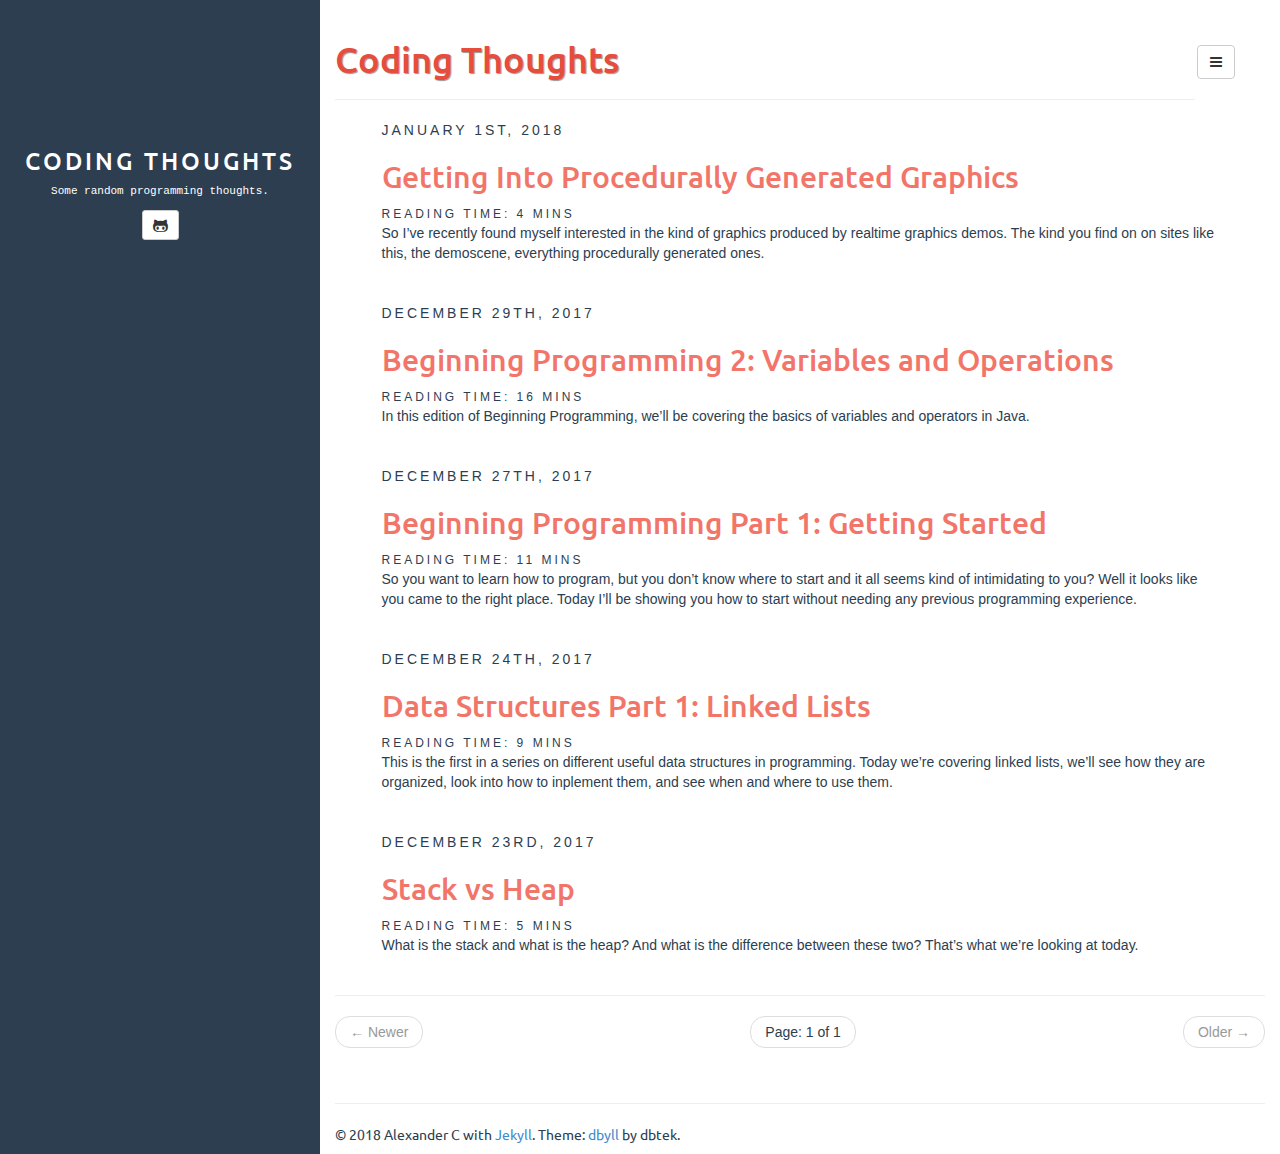
<file: index.html>
<!DOCTYPE html>
<html>
<head>
	<meta charset="utf-8">
	<title>Coding Thoughts</title>
	
	<meta name="author" content="Alexander C">

	<!-- Enable responsive viewport -->
	<meta name="viewport" content="width=device-width, initial-scale=1.0">

	<!-- Le HTML5 shim, for IE6-8 support of HTML elements -->
	<!--[if lt IE 9]>
	<script src="http://html5shim.googlecode.com/svn/trunk/html5.js"></script>
	<![endif]-->

	<!-- Le styles -->
	<link href="/assets/resources/bootstrap/css/bootstrap.min.css" rel="stylesheet">
	<link href="/assets/resources/font-awesome/css/font-awesome.min.css" rel="stylesheet">
	<link href="/assets/resources/syntax/syntax.css" rel="stylesheet">
	<link href="/assets/css/style.css" rel="stylesheet">

	<!-- Le fav and touch icons -->
	<!-- Update these with your own images
	<link rel="shortcut icon" href="images/favicon.ico">
	<link rel="apple-touch-icon" href="images/apple-touch-icon.png">
	<link rel="apple-touch-icon" sizes="72x72" href="images/apple-touch-icon-72x72.png">
	<link rel="apple-touch-icon" sizes="114x114" href="images/apple-touch-icon-114x114.png">
	-->

	<link rel="alternate" type="application/rss+xml" title="" href="/feed.xml">
</head>

<body>
	<nav class="navbar navbar-default visible-xs" role="navigation">
		<!-- Brand and toggle get grouped for better mobile display -->
		<div class="navbar-header">
			<button type="button" class="navbar-toggle" data-toggle="collapse" data-target="#bs-example-navbar-collapse-1">
				<span class="sr-only">Toggle navigation</span>
				<span class="icon-bar"></span>
				<span class="icon-bar"></span>
				<span class="icon-bar"></span>
			</button>
			
			<a type="button" class="navbar-toggle nav-link" href="http://github.com/javaboy132">
				<i class="fa fa-github"></i>
			</a>
			
			
			
			<a class="navbar-brand" href="/">
				<!--<img src="//www.gravatar.com/avatar/?s=35" class="img-circle" />-->
				Coding Thoughts
			</a>
		</div>

		<!-- Collect the nav links, forms, and other content for toggling -->
		<div class="collapse navbar-collapse" id="bs-example-navbar-collapse-1">
			<ul class="nav navbar-nav">
				<li class="active"><a href="/">Home</a></li>
				<li><a href="/categories.html">Categories</a></li>
				<li><a href="/tags.html">Tags</a></li>
			</ul>
		</div><!-- /.navbar-collapse -->
	</nav>

	<!-- nav-menu-dropdown -->
	<div class="btn-group hidden-xs" id="nav-menu">
		<button type="button" class="btn btn-default dropdown-toggle" data-toggle="dropdown">
			<i class="fa fa-bars"></i>
		</button>
		<ul class="dropdown-menu" role="menu">
			<li><a href="/"><i class="fa fa-home"></i>Home</a></li>
			<li><a href="/categories.html"><i class="fa fa-folder"></i>Categories</a></li>
			<li><a href="/tags.html"><i class="fa fa-tags"></i>Tags</a></li>
			<li class="divider"></li>
			<li><a href="#"><i class="fa fa-arrow-up"></i>Top of Page</a></li>
		</ul>
	</div>

	<div class="col-sm-3 sidebar hidden-xs" style="">
		<!-- sidebar.html -->
<header class="sidebar-header" role="banner">
	<a href="/">
		<!--<img src="//www.gravatar.com/avatar/?s=150" class="img-circle" />-->
	</a>
	<h3 class="title">
        <a href="/">Coding Thoughts</a>
    </h3>
</header>


<div id="bio" class="text-center">
	Some random programming thoughts.
</div>


<div id="contact-list" class="text-center">
	<ul class="list-unstyled list-inline">
		
		<li>
			<a class="btn btn-default btn-sm" href="https://github.com/javaboy132">
				<i class="fa fa-github-alt fa-lg"></i>
			</a>
		</li>
		
		
		
	</ul>
	<ul id="contact-list-secondary" class="list-unstyled list-inline">
		
		
		<li>
			<a class="btn btn-default btn-sm" href="/feed.xml">
				<i class="fa fa-rss fa-lg"></i>
			</a>
		</li>
	</ul>
</div>
<!-- sidebar.html end -->

	</div>

	<div class="col-sm-9 col-sm-offset-3">
		<div class="page-header">
  <h1>Coding Thoughts </h1>
</div>



<article class="home">

  <span class="post-date">
    
    January
    1st,
    
    2018
  </span>

  <h2>
    <a href="/2018/01/01/getting-into-procedurally-generated-graphics.html">Getting Into Procedurally Generated Graphics</a>
  </h2>
    <span class="reading-time" title="Estimated read time">
    Reading time: 
  
  
    4 mins
  
</span>

  <div>
    
    
    <p>So I’ve recently found myself interested in the kind of graphics produced by realtime graphics demos. The kind you find on on sites like <a href="http://www.pouet.net/" title="This is where you'll find the big bbs for all the cool demoscene stuff.">this</a>, the demoscene, everything procedurally generated ones.</p>


    
    
  </div>

</article>


<article class="home">

  <span class="post-date">
    
    December
    29th,
    
    2017
  </span>

  <h2>
    <a href="/2017/12/29/beginning-programming-intro-to-variables-and-operations.html">Beginning Programming 2: Variables and Operations</a>
  </h2>
    <span class="reading-time" title="Estimated read time">
    Reading time: 
  
  
    16 mins
  
</span>

  <div>
    
    
    <p>In this edition of Beginning Programming, we’ll be covering the basics of variables and operators in Java.</p>


    
    
  </div>

</article>


<article class="home">

  <span class="post-date">
    
    December
    27th,
    
    2017
  </span>

  <h2>
    <a href="/2017/12/27/beginning-programming-getting-started.html">Beginning Programming Part 1: Getting Started</a>
  </h2>
    <span class="reading-time" title="Estimated read time">
    Reading time: 
  
  
    11 mins
  
</span>

  <div>
    
    
    <p>So you want to learn how to program, but you don’t know where to start and it all seems kind of intimidating to you? Well it looks like you came to the right place.  Today I’ll be showing you how to start without needing any previous programming experience.</p>


    
    
  </div>

</article>


<article class="home">

  <span class="post-date">
    
    December
    24th,
    
    2017
  </span>

  <h2>
    <a href="/2017/12/24/data-struct-link-lists.html">Data Structures Part 1: Linked Lists</a>
  </h2>
    <span class="reading-time" title="Estimated read time">
    Reading time: 
  
  
    9 mins
  
</span>

  <div>
    
    
    <p>This is the first in a series on different useful data structures in programming.  Today we’re covering linked lists, we’ll see how they are organized, look into how to inplement them, and see when and where to use them.</p>


    
    
  </div>

</article>


<article class="home">

  <span class="post-date">
    
    December
    23rd,
    
    2017
  </span>

  <h2>
    <a href="/2017/12/23/stack-vs-heap.html">Stack vs Heap</a>
  </h2>
    <span class="reading-time" title="Estimated read time">
    Reading time: 
  
  
    5 mins
  
</span>

  <div>
    
    
    <p>What is the stack and what is the heap? And what is the difference between these two?  That’s what we’re looking at today.</p>


    
    
  </div>

</article>

<hr/>

<ul class="pager"> 

  
  <li class="previous disabled">
    <a>&larr; Newer</a>
  </li>
  
  
  <li>
    <span class="page_number">Page: 1 of 1</span>
  </li>

  
  <li class="next disabled">
    <a>Older &rarr;</a>        
  </li>
  

</ul>




		<footer>
			<hr/>
			<p>
				&copy; 2018 Alexander C with <a href="http://jekyllrb.com/">Jekyll</a>. Theme: <a href="https://github.com/dbtek/dbyll">dbyll</a> by dbtek.
			</p>
		</footer>
	</div>

	<script type="text/javascript" src="/assets/resources/jquery/jquery.min.js"></script>
	<script type="text/javascript" src="/assets/resources/bootstrap/js/bootstrap.min.js"></script>
	<script type="text/javascript" src="/assets/js/app.js"></script>
</body>
</html>
</file>
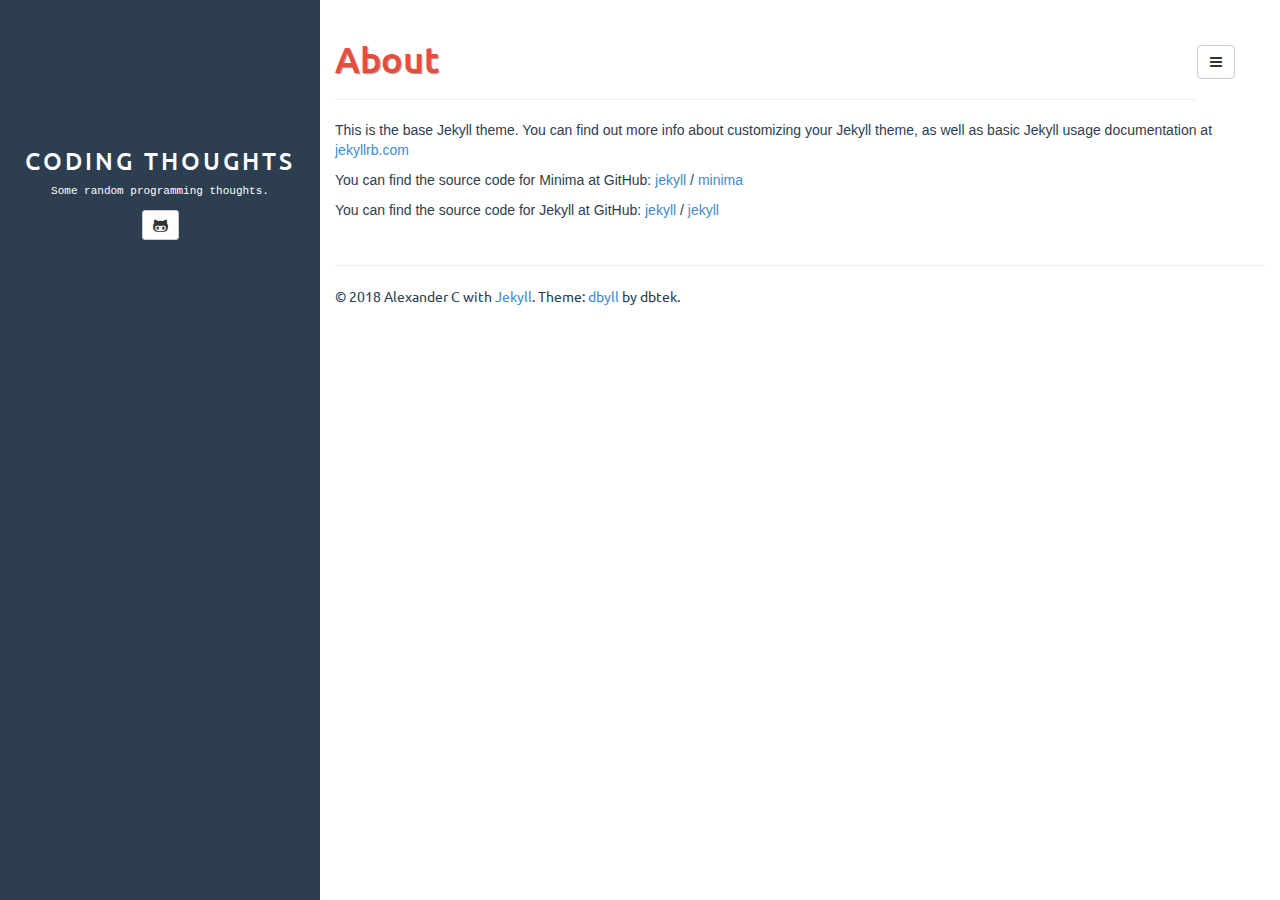
<file: about/index.html>
<!DOCTYPE html>
<html>
<head>
	<meta charset="utf-8">
	<title>About</title>
	
	<meta name="author" content="Alexander C">

	<!-- Enable responsive viewport -->
	<meta name="viewport" content="width=device-width, initial-scale=1.0">

	<!-- Le HTML5 shim, for IE6-8 support of HTML elements -->
	<!--[if lt IE 9]>
	<script src="http://html5shim.googlecode.com/svn/trunk/html5.js"></script>
	<![endif]-->

	<!-- Le styles -->
	<link href="/assets/resources/bootstrap/css/bootstrap.min.css" rel="stylesheet">
	<link href="/assets/resources/font-awesome/css/font-awesome.min.css" rel="stylesheet">
	<link href="/assets/resources/syntax/syntax.css" rel="stylesheet">
	<link href="/assets/css/style.css" rel="stylesheet">

	<!-- Le fav and touch icons -->
	<!-- Update these with your own images
	<link rel="shortcut icon" href="images/favicon.ico">
	<link rel="apple-touch-icon" href="images/apple-touch-icon.png">
	<link rel="apple-touch-icon" sizes="72x72" href="images/apple-touch-icon-72x72.png">
	<link rel="apple-touch-icon" sizes="114x114" href="images/apple-touch-icon-114x114.png">
	-->

	<link rel="alternate" type="application/rss+xml" title="" href="/feed.xml">
</head>

<body>
	<nav class="navbar navbar-default visible-xs" role="navigation">
		<!-- Brand and toggle get grouped for better mobile display -->
		<div class="navbar-header">
			<button type="button" class="navbar-toggle" data-toggle="collapse" data-target="#bs-example-navbar-collapse-1">
				<span class="sr-only">Toggle navigation</span>
				<span class="icon-bar"></span>
				<span class="icon-bar"></span>
				<span class="icon-bar"></span>
			</button>
			
			<a type="button" class="navbar-toggle nav-link" href="http://github.com/javaboy132">
				<i class="fa fa-github"></i>
			</a>
			
			
			
			<a class="navbar-brand" href="/">
				<!--<img src="//www.gravatar.com/avatar/?s=35" class="img-circle" />-->
				Coding Thoughts
			</a>
		</div>

		<!-- Collect the nav links, forms, and other content for toggling -->
		<div class="collapse navbar-collapse" id="bs-example-navbar-collapse-1">
			<ul class="nav navbar-nav">
				<li class="active"><a href="/">Home</a></li>
				<li><a href="/categories.html">Categories</a></li>
				<li><a href="/tags.html">Tags</a></li>
			</ul>
		</div><!-- /.navbar-collapse -->
	</nav>

	<!-- nav-menu-dropdown -->
	<div class="btn-group hidden-xs" id="nav-menu">
		<button type="button" class="btn btn-default dropdown-toggle" data-toggle="dropdown">
			<i class="fa fa-bars"></i>
		</button>
		<ul class="dropdown-menu" role="menu">
			<li><a href="/"><i class="fa fa-home"></i>Home</a></li>
			<li><a href="/categories.html"><i class="fa fa-folder"></i>Categories</a></li>
			<li><a href="/tags.html"><i class="fa fa-tags"></i>Tags</a></li>
			<li class="divider"></li>
			<li><a href="#"><i class="fa fa-arrow-up"></i>Top of Page</a></li>
		</ul>
	</div>

	<div class="col-sm-3 sidebar hidden-xs" style="">
		<!-- sidebar.html -->
<header class="sidebar-header" role="banner">
	<a href="/">
		<!--<img src="//www.gravatar.com/avatar/?s=150" class="img-circle" />-->
	</a>
	<h3 class="title">
        <a href="/">Coding Thoughts</a>
    </h3>
</header>


<div id="bio" class="text-center">
	Some random programming thoughts.
</div>


<div id="contact-list" class="text-center">
	<ul class="list-unstyled list-inline">
		
		<li>
			<a class="btn btn-default btn-sm" href="https://github.com/javaboy132">
				<i class="fa fa-github-alt fa-lg"></i>
			</a>
		</li>
		
		
		
	</ul>
	<ul id="contact-list-secondary" class="list-unstyled list-inline">
		
		
		<li>
			<a class="btn btn-default btn-sm" href="/feed.xml">
				<i class="fa fa-rss fa-lg"></i>
			</a>
		</li>
	</ul>
</div>
<!-- sidebar.html end -->

	</div>

	<div class="col-sm-9 col-sm-offset-3">
		<div class="page-header">
  <h1>About </h1>
</div>

<p>This is the base Jekyll theme. You can find out more info about customizing your Jekyll theme, as well as basic Jekyll usage documentation at <a href="https://jekyllrb.com/">jekyllrb.com</a></p>

<p>You can find the source code for Minima at GitHub:
<a href="https://github.com/jekyll">jekyll</a> /
<a href="https://github.com/jekyll/minima">minima</a></p>

<p>You can find the source code for Jekyll at GitHub:
<a href="https://github.com/jekyll">jekyll</a> /
<a href="https://github.com/jekyll/jekyll">jekyll</a></p>





		<footer>
			<hr/>
			<p>
				&copy; 2018 Alexander C with <a href="http://jekyllrb.com/">Jekyll</a>. Theme: <a href="https://github.com/dbtek/dbyll">dbyll</a> by dbtek.
			</p>
		</footer>
	</div>

	<script type="text/javascript" src="/assets/resources/jquery/jquery.min.js"></script>
	<script type="text/javascript" src="/assets/resources/bootstrap/js/bootstrap.min.js"></script>
	<script type="text/javascript" src="/assets/js/app.js"></script>
</body>
</html>
</file>
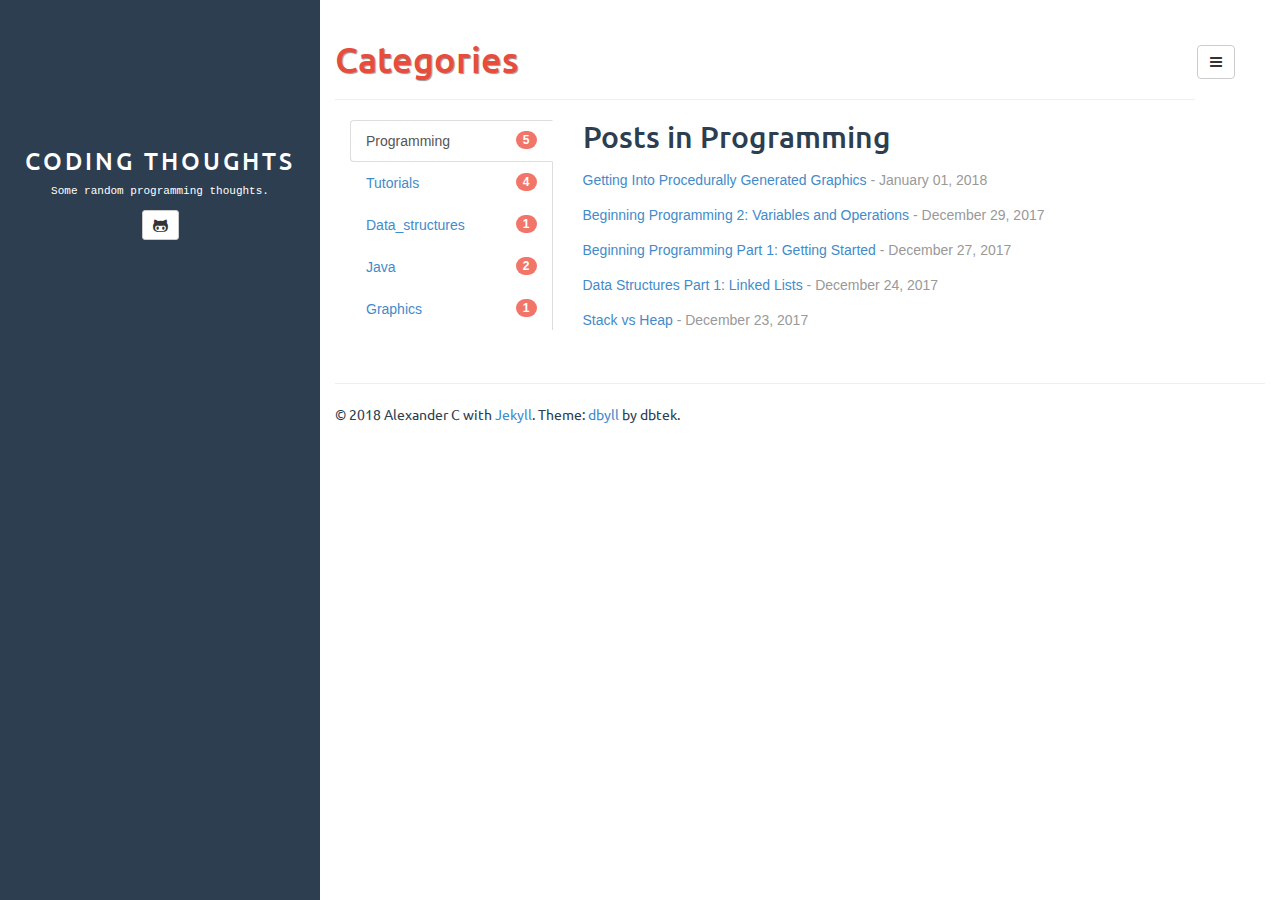
<file: categories.html>
<!DOCTYPE html>
<html>
<head>
	<meta charset="utf-8">
	<title>Categories</title>
	
	<meta name="author" content="Alexander C">

	<!-- Enable responsive viewport -->
	<meta name="viewport" content="width=device-width, initial-scale=1.0">

	<!-- Le HTML5 shim, for IE6-8 support of HTML elements -->
	<!--[if lt IE 9]>
	<script src="http://html5shim.googlecode.com/svn/trunk/html5.js"></script>
	<![endif]-->

	<!-- Le styles -->
	<link href="/assets/resources/bootstrap/css/bootstrap.min.css" rel="stylesheet">
	<link href="/assets/resources/font-awesome/css/font-awesome.min.css" rel="stylesheet">
	<link href="/assets/resources/syntax/syntax.css" rel="stylesheet">
	<link href="/assets/css/style.css" rel="stylesheet">

	<!-- Le fav and touch icons -->
	<!-- Update these with your own images
	<link rel="shortcut icon" href="images/favicon.ico">
	<link rel="apple-touch-icon" href="images/apple-touch-icon.png">
	<link rel="apple-touch-icon" sizes="72x72" href="images/apple-touch-icon-72x72.png">
	<link rel="apple-touch-icon" sizes="114x114" href="images/apple-touch-icon-114x114.png">
	-->

	<link rel="alternate" type="application/rss+xml" title="" href="/feed.xml">
</head>

<body>
	<nav class="navbar navbar-default visible-xs" role="navigation">
		<!-- Brand and toggle get grouped for better mobile display -->
		<div class="navbar-header">
			<button type="button" class="navbar-toggle" data-toggle="collapse" data-target="#bs-example-navbar-collapse-1">
				<span class="sr-only">Toggle navigation</span>
				<span class="icon-bar"></span>
				<span class="icon-bar"></span>
				<span class="icon-bar"></span>
			</button>
			
			<a type="button" class="navbar-toggle nav-link" href="http://github.com/javaboy132">
				<i class="fa fa-github"></i>
			</a>
			
			
			
			<a class="navbar-brand" href="/">
				<!--<img src="//www.gravatar.com/avatar/?s=35" class="img-circle" />-->
				Coding Thoughts
			</a>
		</div>

		<!-- Collect the nav links, forms, and other content for toggling -->
		<div class="collapse navbar-collapse" id="bs-example-navbar-collapse-1">
			<ul class="nav navbar-nav">
				<li class="active"><a href="/">Home</a></li>
				<li><a href="/categories.html">Categories</a></li>
				<li><a href="/tags.html">Tags</a></li>
			</ul>
		</div><!-- /.navbar-collapse -->
	</nav>

	<!-- nav-menu-dropdown -->
	<div class="btn-group hidden-xs" id="nav-menu">
		<button type="button" class="btn btn-default dropdown-toggle" data-toggle="dropdown">
			<i class="fa fa-bars"></i>
		</button>
		<ul class="dropdown-menu" role="menu">
			<li><a href="/"><i class="fa fa-home"></i>Home</a></li>
			<li><a href="/categories.html"><i class="fa fa-folder"></i>Categories</a></li>
			<li><a href="/tags.html"><i class="fa fa-tags"></i>Tags</a></li>
			<li class="divider"></li>
			<li><a href="#"><i class="fa fa-arrow-up"></i>Top of Page</a></li>
		</ul>
	</div>

	<div class="col-sm-3 sidebar hidden-xs" style="">
		<!-- sidebar.html -->
<header class="sidebar-header" role="banner">
	<a href="/">
		<!--<img src="//www.gravatar.com/avatar/?s=150" class="img-circle" />-->
	</a>
	<h3 class="title">
        <a href="/">Coding Thoughts</a>
    </h3>
</header>


<div id="bio" class="text-center">
	Some random programming thoughts.
</div>


<div id="contact-list" class="text-center">
	<ul class="list-unstyled list-inline">
		
		<li>
			<a class="btn btn-default btn-sm" href="https://github.com/javaboy132">
				<i class="fa fa-github-alt fa-lg"></i>
			</a>
		</li>
		
		
		
	</ul>
	<ul id="contact-list-secondary" class="list-unstyled list-inline">
		
		
		<li>
			<a class="btn btn-default btn-sm" href="/feed.xml">
				<i class="fa fa-rss fa-lg"></i>
			</a>
		</li>
	</ul>
</div>
<!-- sidebar.html end -->

	</div>

	<div class="col-sm-9 col-sm-offset-3">
		<div class="page-header">
  <h1>Categories </h1>
</div>

<div class="col-sm-3 col-xs-6">
    <ul class="nav nav-tabs-vertical cat-tag-menu">
      
      
        
            <li>
                <a href="#programming-ref">
                    Programming <span class="badge pull-right">5</span>
                </a>
            </li>
        
            <li>
                <a href="#tutorials-ref">
                    Tutorials <span class="badge pull-right">4</span>
                </a>
            </li>
        
            <li>
                <a href="#data_structures-ref">
                    Data_structures <span class="badge pull-right">1</span>
                </a>
            </li>
        
            <li>
                <a href="#java-ref">
                    Java <span class="badge pull-right">2</span>
                </a>
            </li>
        
            <li>
                <a href="#graphics-ref">
                    Graphics <span class="badge pull-right">1</span>
                </a>
            </li>
        
      
      
    </ul>
</div>
<!-- Tab panes -->
<div class="tab-content col-sm-9 col-xs-6">
  
    <div class="tab-pane" id="programming-ref">
      <h2 style="margin-top: 0px">Posts in Programming</h2>
      <ul class="list-unstyled">
        
        
          
            
              <li style="line-height: 35px;"><a href="/2018/01/01/getting-into-procedurally-generated-graphics.html">Getting Into Procedurally Generated Graphics</a> <span class="text-muted">- January 01, 2018</span></li>
            
          
        
          
            
              <li style="line-height: 35px;"><a href="/2017/12/29/beginning-programming-intro-to-variables-and-operations.html">Beginning Programming 2: Variables and Operations</a> <span class="text-muted">- December 29, 2017</span></li>
            
          
        
          
            
              <li style="line-height: 35px;"><a href="/2017/12/27/beginning-programming-getting-started.html">Beginning Programming Part 1: Getting Started</a> <span class="text-muted">- December 27, 2017</span></li>
            
          
        
          
            
              <li style="line-height: 35px;"><a href="/2017/12/24/data-struct-link-lists.html">Data Structures Part 1: Linked Lists</a> <span class="text-muted">- December 24, 2017</span></li>
            
          
        
          
            
              <li style="line-height: 35px;"><a href="/2017/12/23/stack-vs-heap.html">Stack vs Heap</a> <span class="text-muted">- December 23, 2017</span></li>
            
          
        
        
      </ul>
    </div>
  
    <div class="tab-pane" id="tutorials-ref">
      <h2 style="margin-top: 0px">Posts in Tutorials</h2>
      <ul class="list-unstyled">
        
        
          
            
              <li style="line-height: 35px;"><a href="/2017/12/29/beginning-programming-intro-to-variables-and-operations.html">Beginning Programming 2: Variables and Operations</a> <span class="text-muted">- December 29, 2017</span></li>
            
          
        
          
            
              <li style="line-height: 35px;"><a href="/2017/12/27/beginning-programming-getting-started.html">Beginning Programming Part 1: Getting Started</a> <span class="text-muted">- December 27, 2017</span></li>
            
          
        
          
            
              <li style="line-height: 35px;"><a href="/2017/12/24/data-struct-link-lists.html">Data Structures Part 1: Linked Lists</a> <span class="text-muted">- December 24, 2017</span></li>
            
          
        
          
            
              <li style="line-height: 35px;"><a href="/2017/12/23/stack-vs-heap.html">Stack vs Heap</a> <span class="text-muted">- December 23, 2017</span></li>
            
          
        
        
      </ul>
    </div>
  
    <div class="tab-pane" id="data_structures-ref">
      <h2 style="margin-top: 0px">Posts in Data_structures</h2>
      <ul class="list-unstyled">
        
        
          
            
              <li style="line-height: 35px;"><a href="/2017/12/24/data-struct-link-lists.html">Data Structures Part 1: Linked Lists</a> <span class="text-muted">- December 24, 2017</span></li>
            
          
        
        
      </ul>
    </div>
  
    <div class="tab-pane" id="java-ref">
      <h2 style="margin-top: 0px">Posts in Java</h2>
      <ul class="list-unstyled">
        
        
          
            
              <li style="line-height: 35px;"><a href="/2017/12/29/beginning-programming-intro-to-variables-and-operations.html">Beginning Programming 2: Variables and Operations</a> <span class="text-muted">- December 29, 2017</span></li>
            
          
        
          
            
              <li style="line-height: 35px;"><a href="/2017/12/27/beginning-programming-getting-started.html">Beginning Programming Part 1: Getting Started</a> <span class="text-muted">- December 27, 2017</span></li>
            
          
        
        
      </ul>
    </div>
  
    <div class="tab-pane" id="graphics-ref">
      <h2 style="margin-top: 0px">Posts in Graphics</h2>
      <ul class="list-unstyled">
        
        
          
            
              <li style="line-height: 35px;"><a href="/2018/01/01/getting-into-procedurally-generated-graphics.html">Getting Into Procedurally Generated Graphics</a> <span class="text-muted">- January 01, 2018</span></li>
            
          
        
        
      </ul>
    </div>
  
</div>

<div class="clearfix"></div>




		<footer>
			<hr/>
			<p>
				&copy; 2018 Alexander C with <a href="http://jekyllrb.com/">Jekyll</a>. Theme: <a href="https://github.com/dbtek/dbyll">dbyll</a> by dbtek.
			</p>
		</footer>
	</div>

	<script type="text/javascript" src="/assets/resources/jquery/jquery.min.js"></script>
	<script type="text/javascript" src="/assets/resources/bootstrap/js/bootstrap.min.js"></script>
	<script type="text/javascript" src="/assets/js/app.js"></script>
</body>
</html>
</file>
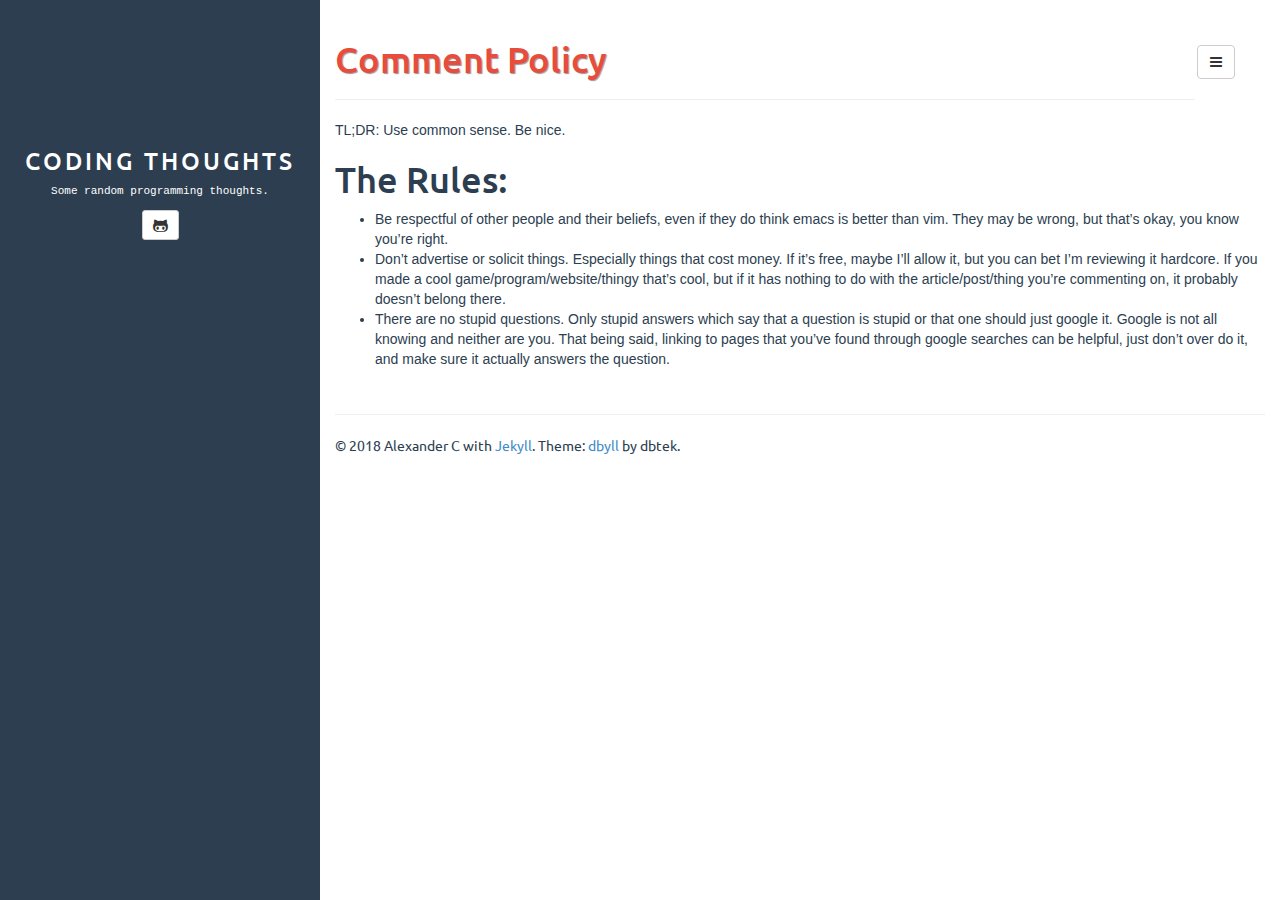
<file: commentpolicy.html>
<!DOCTYPE html>
<html>
<head>
	<meta charset="utf-8">
	<title>Comment Policy</title>
	
	<meta name="author" content="Alexander C">

	<!-- Enable responsive viewport -->
	<meta name="viewport" content="width=device-width, initial-scale=1.0">

	<!-- Le HTML5 shim, for IE6-8 support of HTML elements -->
	<!--[if lt IE 9]>
	<script src="http://html5shim.googlecode.com/svn/trunk/html5.js"></script>
	<![endif]-->

	<!-- Le styles -->
	<link href="/assets/resources/bootstrap/css/bootstrap.min.css" rel="stylesheet">
	<link href="/assets/resources/font-awesome/css/font-awesome.min.css" rel="stylesheet">
	<link href="/assets/resources/syntax/syntax.css" rel="stylesheet">
	<link href="/assets/css/style.css" rel="stylesheet">

	<!-- Le fav and touch icons -->
	<!-- Update these with your own images
	<link rel="shortcut icon" href="images/favicon.ico">
	<link rel="apple-touch-icon" href="images/apple-touch-icon.png">
	<link rel="apple-touch-icon" sizes="72x72" href="images/apple-touch-icon-72x72.png">
	<link rel="apple-touch-icon" sizes="114x114" href="images/apple-touch-icon-114x114.png">
	-->

	<link rel="alternate" type="application/rss+xml" title="" href="/feed.xml">
</head>

<body>
	<nav class="navbar navbar-default visible-xs" role="navigation">
		<!-- Brand and toggle get grouped for better mobile display -->
		<div class="navbar-header">
			<button type="button" class="navbar-toggle" data-toggle="collapse" data-target="#bs-example-navbar-collapse-1">
				<span class="sr-only">Toggle navigation</span>
				<span class="icon-bar"></span>
				<span class="icon-bar"></span>
				<span class="icon-bar"></span>
			</button>
			
			<a type="button" class="navbar-toggle nav-link" href="http://github.com/javaboy132">
				<i class="fa fa-github"></i>
			</a>
			
			
			
			<a class="navbar-brand" href="/">
				<!--<img src="//www.gravatar.com/avatar/?s=35" class="img-circle" />-->
				Coding Thoughts
			</a>
		</div>

		<!-- Collect the nav links, forms, and other content for toggling -->
		<div class="collapse navbar-collapse" id="bs-example-navbar-collapse-1">
			<ul class="nav navbar-nav">
				<li class="active"><a href="/">Home</a></li>
				<li><a href="/categories.html">Categories</a></li>
				<li><a href="/tags.html">Tags</a></li>
			</ul>
		</div><!-- /.navbar-collapse -->
	</nav>

	<!-- nav-menu-dropdown -->
	<div class="btn-group hidden-xs" id="nav-menu">
		<button type="button" class="btn btn-default dropdown-toggle" data-toggle="dropdown">
			<i class="fa fa-bars"></i>
		</button>
		<ul class="dropdown-menu" role="menu">
			<li><a href="/"><i class="fa fa-home"></i>Home</a></li>
			<li><a href="/categories.html"><i class="fa fa-folder"></i>Categories</a></li>
			<li><a href="/tags.html"><i class="fa fa-tags"></i>Tags</a></li>
			<li class="divider"></li>
			<li><a href="#"><i class="fa fa-arrow-up"></i>Top of Page</a></li>
		</ul>
	</div>

	<div class="col-sm-3 sidebar hidden-xs" style="">
		<!-- sidebar.html -->
<header class="sidebar-header" role="banner">
	<a href="/">
		<!--<img src="//www.gravatar.com/avatar/?s=150" class="img-circle" />-->
	</a>
	<h3 class="title">
        <a href="/">Coding Thoughts</a>
    </h3>
</header>


<div id="bio" class="text-center">
	Some random programming thoughts.
</div>


<div id="contact-list" class="text-center">
	<ul class="list-unstyled list-inline">
		
		<li>
			<a class="btn btn-default btn-sm" href="https://github.com/javaboy132">
				<i class="fa fa-github-alt fa-lg"></i>
			</a>
		</li>
		
		
		
	</ul>
	<ul id="contact-list-secondary" class="list-unstyled list-inline">
		
		
		<li>
			<a class="btn btn-default btn-sm" href="/feed.xml">
				<i class="fa fa-rss fa-lg"></i>
			</a>
		</li>
	</ul>
</div>
<!-- sidebar.html end -->

	</div>

	<div class="col-sm-9 col-sm-offset-3">
		<div class="page-header">
  <h1>Comment Policy </h1>
</div>

<p>TL;DR: Use common sense. Be nice.</p>

<h1 id="the-rules">The Rules:</h1>

<ul>
  <li>Be respectful of other people and their beliefs, even if they do think emacs is better than vim.  They may be wrong, but that’s okay, you know you’re right.</li>
  <li>Don’t advertise or solicit things. Especially things that cost money. If it’s free, maybe I’ll allow it, but you can bet I’m reviewing it hardcore. If you made a cool game/program/website/thingy that’s cool, but if it has nothing to do with the article/post/thing you’re commenting on, it probably doesn’t belong there.</li>
  <li>There are no stupid questions. Only stupid answers which say that a question is stupid or that one should just google it.  Google is not all knowing and neither are you. That being said, linking to pages that you’ve found through google searches can be helpful, just don’t over do it, and make sure it actually answers the question.</li>
</ul>





		<footer>
			<hr/>
			<p>
				&copy; 2018 Alexander C with <a href="http://jekyllrb.com/">Jekyll</a>. Theme: <a href="https://github.com/dbtek/dbyll">dbyll</a> by dbtek.
			</p>
		</footer>
	</div>

	<script type="text/javascript" src="/assets/resources/jquery/jquery.min.js"></script>
	<script type="text/javascript" src="/assets/resources/bootstrap/js/bootstrap.min.js"></script>
	<script type="text/javascript" src="/assets/js/app.js"></script>
</body>
</html>
</file>
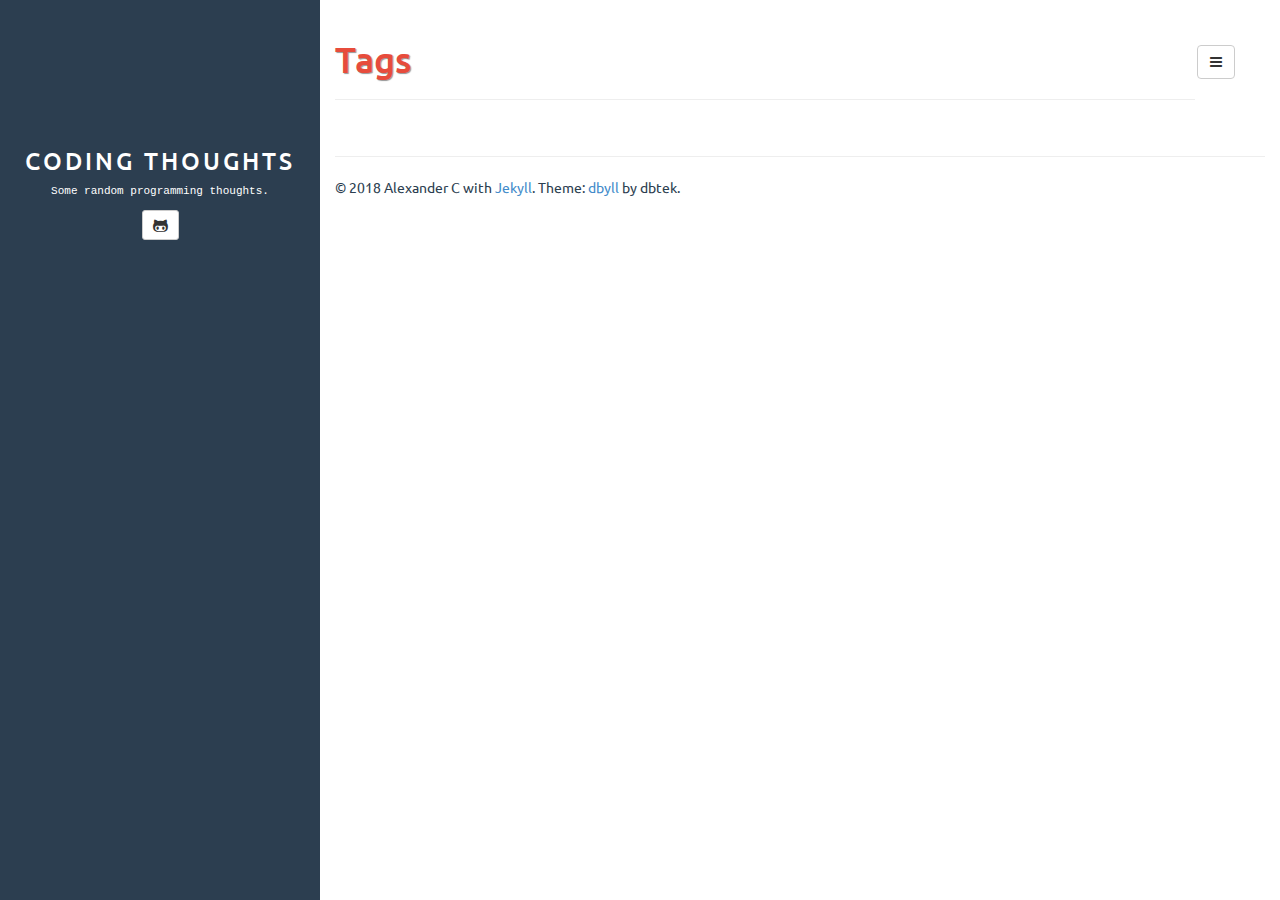
<file: tags.html>
<!DOCTYPE html>
<html>
<head>
	<meta charset="utf-8">
	<title>Tags</title>
	
	<meta name="author" content="Alexander C">

	<!-- Enable responsive viewport -->
	<meta name="viewport" content="width=device-width, initial-scale=1.0">

	<!-- Le HTML5 shim, for IE6-8 support of HTML elements -->
	<!--[if lt IE 9]>
	<script src="http://html5shim.googlecode.com/svn/trunk/html5.js"></script>
	<![endif]-->

	<!-- Le styles -->
	<link href="/assets/resources/bootstrap/css/bootstrap.min.css" rel="stylesheet">
	<link href="/assets/resources/font-awesome/css/font-awesome.min.css" rel="stylesheet">
	<link href="/assets/resources/syntax/syntax.css" rel="stylesheet">
	<link href="/assets/css/style.css" rel="stylesheet">

	<!-- Le fav and touch icons -->
	<!-- Update these with your own images
	<link rel="shortcut icon" href="images/favicon.ico">
	<link rel="apple-touch-icon" href="images/apple-touch-icon.png">
	<link rel="apple-touch-icon" sizes="72x72" href="images/apple-touch-icon-72x72.png">
	<link rel="apple-touch-icon" sizes="114x114" href="images/apple-touch-icon-114x114.png">
	-->

	<link rel="alternate" type="application/rss+xml" title="" href="/feed.xml">
</head>

<body>
	<nav class="navbar navbar-default visible-xs" role="navigation">
		<!-- Brand and toggle get grouped for better mobile display -->
		<div class="navbar-header">
			<button type="button" class="navbar-toggle" data-toggle="collapse" data-target="#bs-example-navbar-collapse-1">
				<span class="sr-only">Toggle navigation</span>
				<span class="icon-bar"></span>
				<span class="icon-bar"></span>
				<span class="icon-bar"></span>
			</button>
			
			<a type="button" class="navbar-toggle nav-link" href="http://github.com/javaboy132">
				<i class="fa fa-github"></i>
			</a>
			
			
			
			<a class="navbar-brand" href="/">
				<!--<img src="//www.gravatar.com/avatar/?s=35" class="img-circle" />-->
				Coding Thoughts
			</a>
		</div>

		<!-- Collect the nav links, forms, and other content for toggling -->
		<div class="collapse navbar-collapse" id="bs-example-navbar-collapse-1">
			<ul class="nav navbar-nav">
				<li class="active"><a href="/">Home</a></li>
				<li><a href="/categories.html">Categories</a></li>
				<li><a href="/tags.html">Tags</a></li>
			</ul>
		</div><!-- /.navbar-collapse -->
	</nav>

	<!-- nav-menu-dropdown -->
	<div class="btn-group hidden-xs" id="nav-menu">
		<button type="button" class="btn btn-default dropdown-toggle" data-toggle="dropdown">
			<i class="fa fa-bars"></i>
		</button>
		<ul class="dropdown-menu" role="menu">
			<li><a href="/"><i class="fa fa-home"></i>Home</a></li>
			<li><a href="/categories.html"><i class="fa fa-folder"></i>Categories</a></li>
			<li><a href="/tags.html"><i class="fa fa-tags"></i>Tags</a></li>
			<li class="divider"></li>
			<li><a href="#"><i class="fa fa-arrow-up"></i>Top of Page</a></li>
		</ul>
	</div>

	<div class="col-sm-3 sidebar hidden-xs" style="">
		<!-- sidebar.html -->
<header class="sidebar-header" role="banner">
	<a href="/">
		<!--<img src="//www.gravatar.com/avatar/?s=150" class="img-circle" />-->
	</a>
	<h3 class="title">
        <a href="/">Coding Thoughts</a>
    </h3>
</header>


<div id="bio" class="text-center">
	Some random programming thoughts.
</div>


<div id="contact-list" class="text-center">
	<ul class="list-unstyled list-inline">
		
		<li>
			<a class="btn btn-default btn-sm" href="https://github.com/javaboy132">
				<i class="fa fa-github-alt fa-lg"></i>
			</a>
		</li>
		
		
		
	</ul>
	<ul id="contact-list-secondary" class="list-unstyled list-inline">
		
		
		<li>
			<a class="btn btn-default btn-sm" href="/feed.xml">
				<i class="fa fa-rss fa-lg"></i>
			</a>
		</li>
	</ul>
</div>
<!-- sidebar.html end -->

	</div>

	<div class="col-sm-9 col-sm-offset-3">
		<div class="page-header">
  <h1>Tags </h1>
</div>





<div class="col-sm-3 col-xs-6">
    <ul class="nav nav-tabs-vertical cat-tag-menu">
    
   </ul>
</div>
<!-- Tab panes -->
<div class="tab-content col-sm-9 col-xs-6">
  
</div>

<div class="clearfix"></div>




		<footer>
			<hr/>
			<p>
				&copy; 2018 Alexander C with <a href="http://jekyllrb.com/">Jekyll</a>. Theme: <a href="https://github.com/dbtek/dbyll">dbyll</a> by dbtek.
			</p>
		</footer>
	</div>

	<script type="text/javascript" src="/assets/resources/jquery/jquery.min.js"></script>
	<script type="text/javascript" src="/assets/resources/bootstrap/js/bootstrap.min.js"></script>
	<script type="text/javascript" src="/assets/js/app.js"></script>
</body>
</html>
</file>
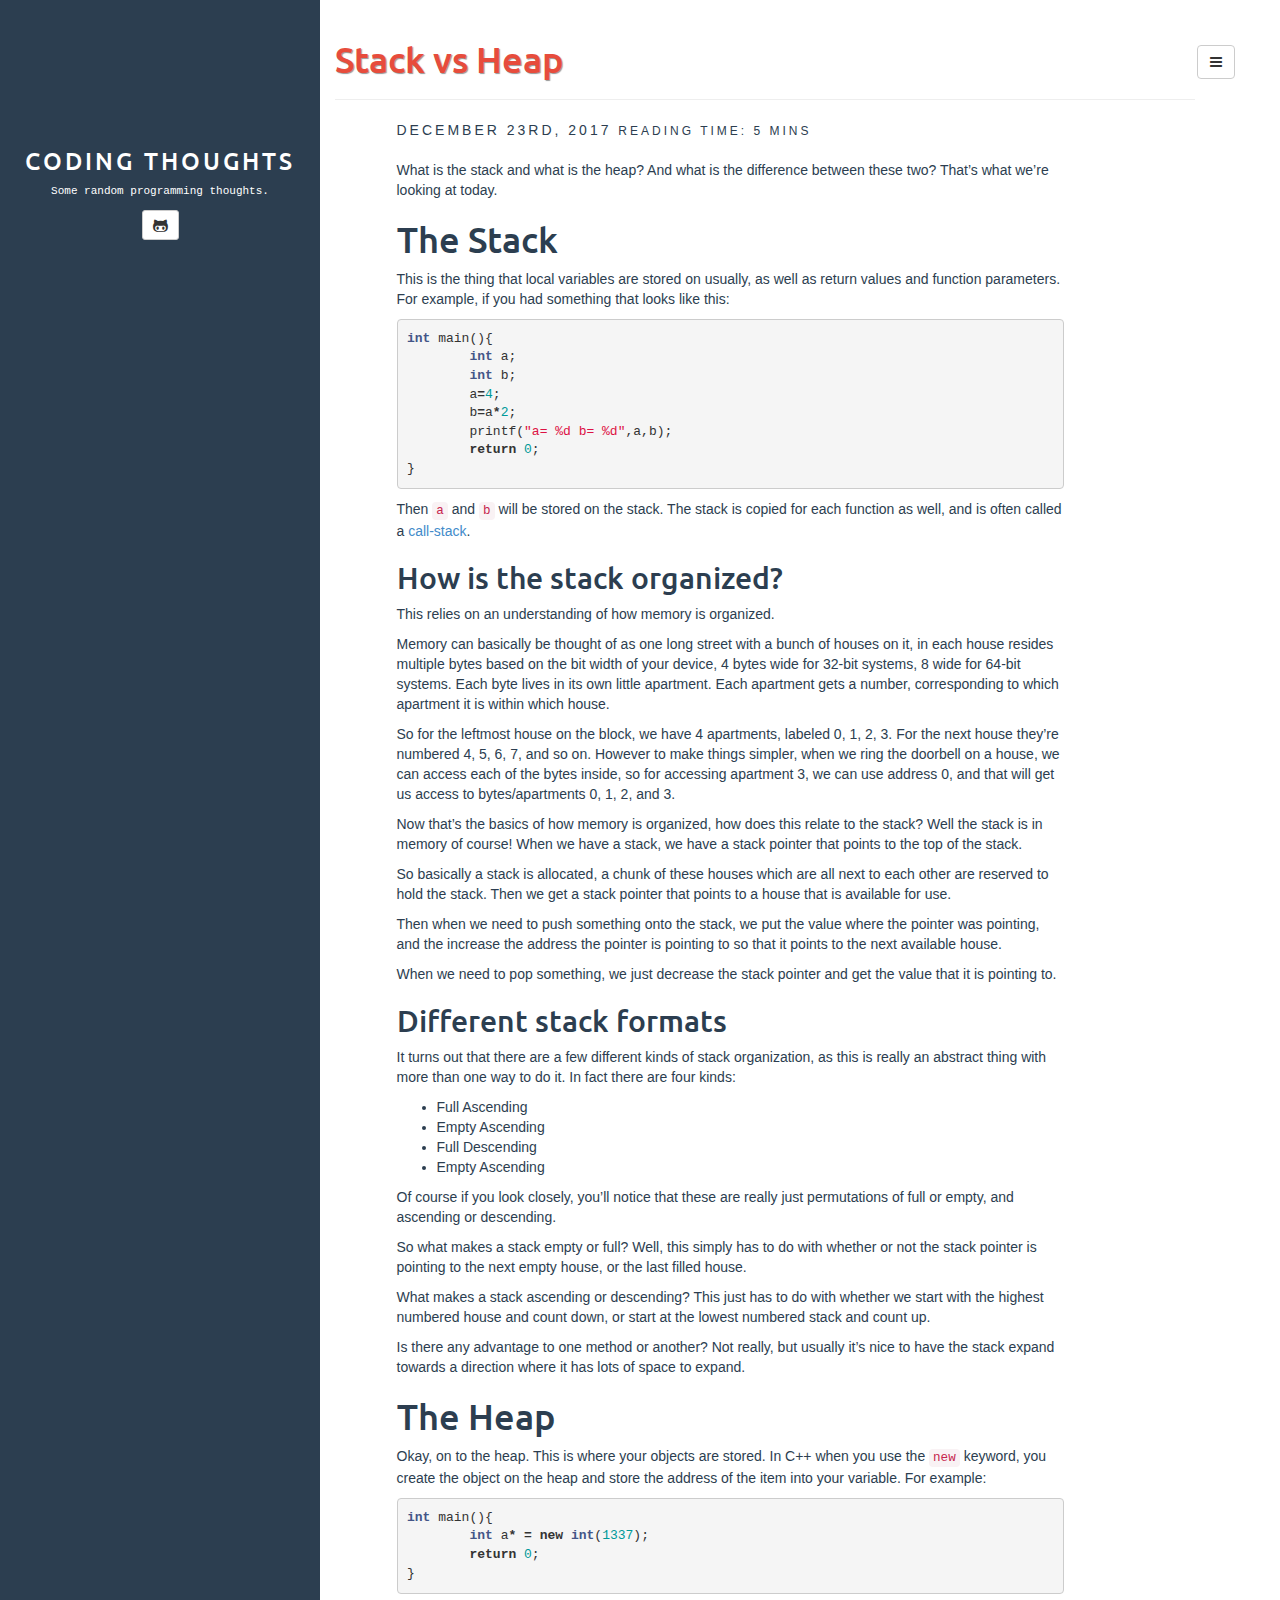
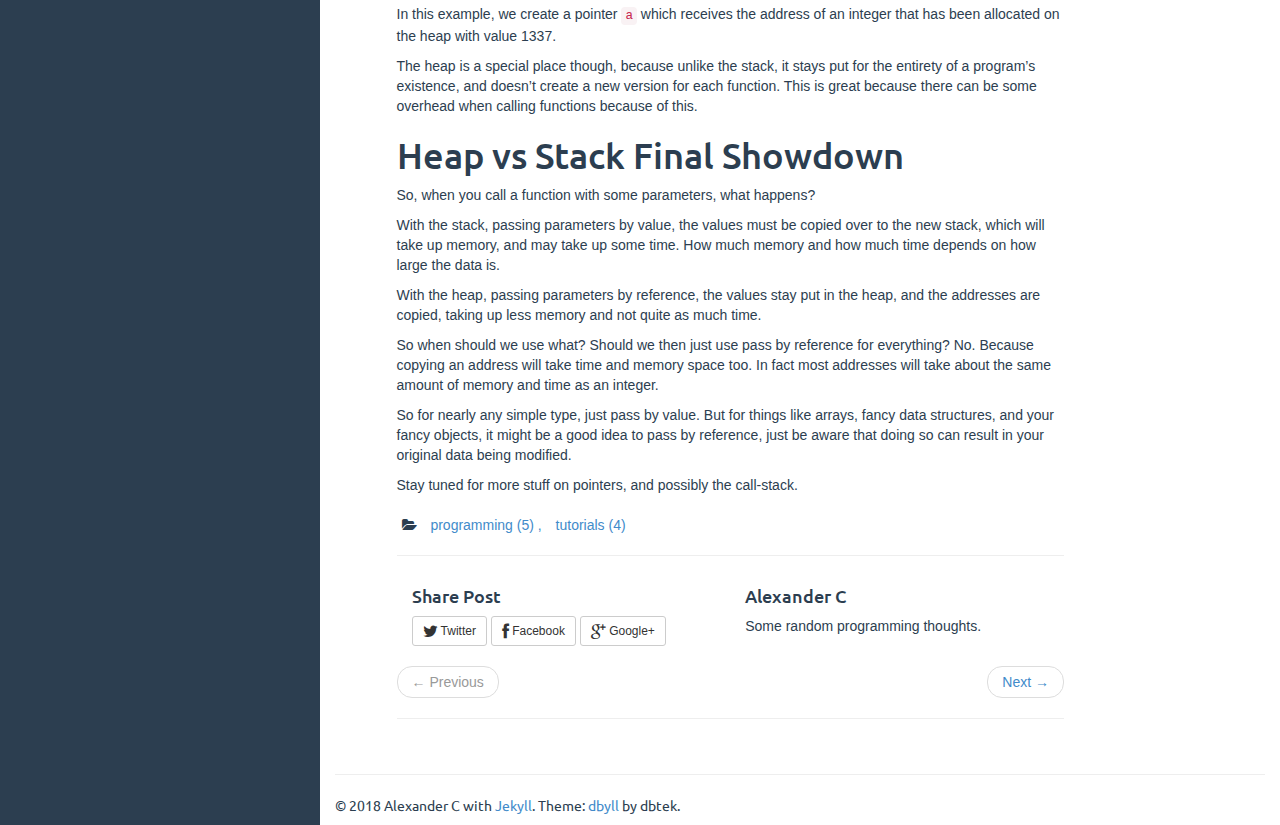
<file: 2017/12/23/stack-vs-heap.html>
<!DOCTYPE html>
<html>
<head>
	<meta charset="utf-8">
	<title>Stack vs Heap</title>
	
	<meta name="author" content="Alexander C">

	<!-- Enable responsive viewport -->
	<meta name="viewport" content="width=device-width, initial-scale=1.0">

	<!-- Le HTML5 shim, for IE6-8 support of HTML elements -->
	<!--[if lt IE 9]>
	<script src="http://html5shim.googlecode.com/svn/trunk/html5.js"></script>
	<![endif]-->

	<!-- Le styles -->
	<link href="/assets/resources/bootstrap/css/bootstrap.min.css" rel="stylesheet">
	<link href="/assets/resources/font-awesome/css/font-awesome.min.css" rel="stylesheet">
	<link href="/assets/resources/syntax/syntax.css" rel="stylesheet">
	<link href="/assets/css/style.css" rel="stylesheet">

	<!-- Le fav and touch icons -->
	<!-- Update these with your own images
	<link rel="shortcut icon" href="images/favicon.ico">
	<link rel="apple-touch-icon" href="images/apple-touch-icon.png">
	<link rel="apple-touch-icon" sizes="72x72" href="images/apple-touch-icon-72x72.png">
	<link rel="apple-touch-icon" sizes="114x114" href="images/apple-touch-icon-114x114.png">
	-->

	<link rel="alternate" type="application/rss+xml" title="" href="/feed.xml">
</head>

<body>
	<nav class="navbar navbar-default visible-xs" role="navigation">
		<!-- Brand and toggle get grouped for better mobile display -->
		<div class="navbar-header">
			<button type="button" class="navbar-toggle" data-toggle="collapse" data-target="#bs-example-navbar-collapse-1">
				<span class="sr-only">Toggle navigation</span>
				<span class="icon-bar"></span>
				<span class="icon-bar"></span>
				<span class="icon-bar"></span>
			</button>
			
			<a type="button" class="navbar-toggle nav-link" href="http://github.com/javaboy132">
				<i class="fa fa-github"></i>
			</a>
			
			
			
			<a class="navbar-brand" href="/">
				<!--<img src="//www.gravatar.com/avatar/?s=35" class="img-circle" />-->
				Coding Thoughts
			</a>
		</div>

		<!-- Collect the nav links, forms, and other content for toggling -->
		<div class="collapse navbar-collapse" id="bs-example-navbar-collapse-1">
			<ul class="nav navbar-nav">
				<li class="active"><a href="/">Home</a></li>
				<li><a href="/categories.html">Categories</a></li>
				<li><a href="/tags.html">Tags</a></li>
			</ul>
		</div><!-- /.navbar-collapse -->
	</nav>

	<!-- nav-menu-dropdown -->
	<div class="btn-group hidden-xs" id="nav-menu">
		<button type="button" class="btn btn-default dropdown-toggle" data-toggle="dropdown">
			<i class="fa fa-bars"></i>
		</button>
		<ul class="dropdown-menu" role="menu">
			<li><a href="/"><i class="fa fa-home"></i>Home</a></li>
			<li><a href="/categories.html"><i class="fa fa-folder"></i>Categories</a></li>
			<li><a href="/tags.html"><i class="fa fa-tags"></i>Tags</a></li>
			<li class="divider"></li>
			<li><a href="#"><i class="fa fa-arrow-up"></i>Top of Page</a></li>
		</ul>
	</div>

	<div class="col-sm-3 sidebar hidden-xs" style="">
		<!-- sidebar.html -->
<header class="sidebar-header" role="banner">
	<a href="/">
		<!--<img src="//www.gravatar.com/avatar/?s=150" class="img-circle" />-->
	</a>
	<h3 class="title">
        <a href="/">Coding Thoughts</a>
    </h3>
</header>


<div id="bio" class="text-center">
	Some random programming thoughts.
</div>


<div id="contact-list" class="text-center">
	<ul class="list-unstyled list-inline">
		
		<li>
			<a class="btn btn-default btn-sm" href="https://github.com/javaboy132">
				<i class="fa fa-github-alt fa-lg"></i>
			</a>
		</li>
		
		
		
	</ul>
	<ul id="contact-list-secondary" class="list-unstyled list-inline">
		
		
		<li>
			<a class="btn btn-default btn-sm" href="/feed.xml">
				<i class="fa fa-rss fa-lg"></i>
			</a>
		</li>
	</ul>
</div>
<!-- sidebar.html end -->

	</div>

	<div class="col-sm-9 col-sm-offset-3">
		<div class="page-header">
  <h1>Stack vs Heap </h1>
</div>
	
<article>

	<div class="col-sm-10">
	 <span class="post-date">
	   
	   December 
	   23rd,
	     
	   2017
	 </span>
       
<span class="reading-time" title="Estimated read time">
    Reading time: 
  
  
    5 mins
  
</span>

	  <div class="article_body">
	  <p>What is the stack and what is the heap? And what is the difference between these two?  That’s what we’re looking at today.</p>

<h1 id="the-stack">The Stack</h1>

<p>This is the thing that local variables are stored on usually, as well as return values and function parameters.  For example, if you had something that looks like this:</p>

<figure class="highlight"><pre><code class="language-cpp" data-lang="cpp"><span class="kt">int</span> <span class="n">main</span><span class="p">(){</span>
	<span class="kt">int</span> <span class="n">a</span><span class="p">;</span>
	<span class="kt">int</span> <span class="n">b</span><span class="p">;</span>
	<span class="n">a</span><span class="o">=</span><span class="mi">4</span><span class="p">;</span>
	<span class="n">b</span><span class="o">=</span><span class="n">a</span><span class="o">*</span><span class="mi">2</span><span class="p">;</span>
	<span class="n">printf</span><span class="p">(</span><span class="s">"a= %d b= %d"</span><span class="p">,</span><span class="n">a</span><span class="p">,</span><span class="n">b</span><span class="p">);</span>
	<span class="k">return</span> <span class="mi">0</span><span class="p">;</span>
<span class="p">}</span></code></pre></figure>

<p>Then <code class="highlighter-rouge">a</code> and <code class="highlighter-rouge">b</code> will be stored on the stack.  The stack is copied for each function as well, and is often called a <a href="https://en.wikipedia.org/wiki/Call_stack">call-stack</a>.</p>

<h2 id="how-is-the-stack-organized">How is the stack organized?</h2>

<p>This relies on an understanding of how memory is organized.</p>

<p>Memory can basically be thought of as one long street with a bunch of houses on it, in each house resides multiple bytes based on the bit width of your device, 4 bytes wide for 32-bit systems, 8 wide for 64-bit systems.  Each byte lives in its own little apartment.  Each apartment gets a number, corresponding to which apartment it is within which house.</p>

<p>So for the leftmost house on the block, we have 4 apartments, labeled 0, 1, 2, 3. For the next house they’re numbered 4, 5, 6, 7, and so on.  However to make things simpler, when we ring the doorbell on a house, we can access each of the bytes inside, so for accessing apartment 3, we can use address 0, and that will get us access to bytes/apartments 0, 1, 2, and 3.</p>

<p>Now that’s the basics of how memory is organized, how does this relate to the stack? Well the stack is in memory of course!  When we have a stack, we have a stack pointer that points to the top of the stack.</p>

<p>So basically a stack is allocated, a chunk of these houses which are all next to each other are reserved to hold the stack.  Then we get a stack pointer that points to a house that is available for use.</p>

<p>Then when we need to push something onto the stack, we put the value where the pointer was pointing, and the increase the address the pointer is pointing to so that it points to the next available house.</p>

<p>When we need to pop something, we just decrease the stack pointer and get the value that it is pointing to.</p>

<h2 id="different-stack-formats">Different stack formats</h2>

<p>It turns out that there are a few different kinds of stack organization, as this is really an abstract thing with more than one way to do it.  In fact there are four kinds:</p>
<ul>
  <li>Full Ascending</li>
  <li>Empty Ascending</li>
  <li>Full Descending</li>
  <li>Empty Ascending</li>
</ul>

<p>Of course if you look closely, you’ll notice that these are really just permutations of full or empty, and ascending or descending.</p>

<p>So what makes a stack empty or full? Well, this simply has to do with whether or not the stack pointer is pointing to the next empty house, or the last filled house.</p>

<p>What makes a stack ascending or descending? This just has to do with whether we start with the highest numbered house and count down, or start at the lowest numbered stack and count up.</p>

<p>Is there any advantage to one method or another?  Not really, but usually it’s nice to have the stack expand towards a direction where it has lots of space to expand.</p>

<h1 id="the-heap">The Heap</h1>

<p>Okay, on to the heap.  This is where your objects are stored.  In C++ when you use the <code class="highlighter-rouge">new</code> keyword, you create the object on the heap and store the address of the item into your variable. For example:</p>

<figure class="highlight"><pre><code class="language-cpp" data-lang="cpp"><span class="kt">int</span> <span class="n">main</span><span class="p">(){</span>
	<span class="kt">int</span> <span class="n">a</span><span class="o">*</span> <span class="o">=</span> <span class="k">new</span> <span class="kt">int</span><span class="p">(</span><span class="mi">1337</span><span class="p">);</span>
	<span class="k">return</span> <span class="mi">0</span><span class="p">;</span>
<span class="p">}</span></code></pre></figure>

<p>In this example, we create a pointer <code class="highlighter-rouge">a</code> which receives the address of an integer that has been allocated on the heap with value 1337.</p>

<p>The heap is a special place though, because unlike the stack, it stays put for the entirety of a program’s existence, and doesn’t create a new version for each function.  This is great because there can be some overhead when calling functions because of this.</p>

<h1 id="heap-vs-stack-final-showdown">Heap vs Stack Final Showdown</h1>

<p>So, when you call a function with some parameters, what happens?</p>

<p>With the stack, passing parameters by value, the values must be copied over to the new stack, which will take up memory, and may take up some time.  How much memory and how much time depends on how large the data is.</p>

<p>With the heap, passing parameters by reference, the values stay put in the heap, and the addresses are copied, taking up less memory and not quite as much time.</p>

<p>So when should we use what?  Should we then just use pass by reference for everything?  No. Because copying an address will take time and memory space too.  In fact most addresses will take about the same amount of memory and time as an integer.</p>

<p>So for nearly any simple type, just pass by value.  But for things like arrays, fancy data structures, and your fancy objects, it might be a good idea to pass by reference, just be aware that doing so can result in your original data being modified.</p>

<p>Stay tuned for more stuff on pointers, and possibly the call-stack.</p>


	  </div>

		
		<ul class="tag_box list-unstyled list-inline">
		  <li><i class="fa fa-folder-open"></i></li>
		  
		  
			 
				<li><a href="/categories.html#programming-ref">
					programming <span>(5)</span>
					,
				</a></li>
			 
				<li><a href="/categories.html#tutorials-ref">
					tutorials <span>(4)</span>
					
				</a></li>
			
		  
		</ul>
		  

		  

		<hr>

		<div>
      <section class="share col-sm-6">
        <h4 class="section-title">Share Post</h4>
        <a class="btn btn-default btn-sm twitter" href="http://twitter.com/share?text=Stack vs Heap"
           onclick="window.open(this.href, 'twitter-share', 'width=550,height=235');return false;">
          <i class="fa fa-twitter fa-lg"></i>
          Twitter
        </a>
        <a class="btn btn-default btn-sm facebook" href="https://www.facebook.com/sharer/sharer.php"
           onclick="window.open(this.href, 'facebook-share','width=580,height=296');return false;">
          <i class="fa fa-facebook fa-lg"></i>
          Facebook
        </a>
        <a class="btn btn-default btn-sm gplus"
           onclick="window.open('https://plus.google.com/share?url='+window.location.href, 'google-plus-share', 'width=490,height=530');return false;">
          <i class="fa fa-google-plus fa-lg"></i>
          Google+
        </a>
      </section>

      <section class="col-sm-6 author">
	      <!--<img src="//www.gravatar.com/avatar/" class="img-rounded author-image" />-->
        <h4 class="section-title author-name">Alexander C</h4>
        <p class="author-bio">Some random programming thoughts.</p>
      </section>
    </div>

    <div class="clearfix"></div>

		<ul class="pager">
		  
		  <li class="previous disabled"><a>&larr; Previous</a></li>
		  
		  
		  <li class="next"><a href="/2017/12/24/data-struct-link-lists.html" title="Data Structures Part 1: Linked Lists">Next &rarr;</a></li>
		  
		</ul>

		<hr>
	</div>
	
	<div class="col-sm-2 sidebar-2">
	
	</div>
</article>
<div class="clearfix"></div>



    
<div id="disqus_thread"></div>
<script type="text/javascript">
    /* * * CONFIGURATION VARIABLES * * */
    var disqus_shortname = 'javaboy132-github-io';

    /* * * DON'T EDIT BELOW THIS LINE * * */
    (function() {
        var dsq = document.createElement('script'); dsq.type = 'text/javascript'; dsq.async = true;
        dsq.src = '//' + disqus_shortname + '.disqus.com/embed.js';
        (document.getElementsByTagName('head')[0] || document.getElementsByTagName('body')[0]).appendChild(dsq);
    })();
</script>
<noscript>Please enable JavaScript to view the <a href="https://disqus.com/?ref_noscript" rel="nofollow">comments powered by Disqus.</a></noscript>





		<footer>
			<hr/>
			<p>
				&copy; 2018 Alexander C with <a href="http://jekyllrb.com/">Jekyll</a>. Theme: <a href="https://github.com/dbtek/dbyll">dbyll</a> by dbtek.
			</p>
		</footer>
	</div>

	<script type="text/javascript" src="/assets/resources/jquery/jquery.min.js"></script>
	<script type="text/javascript" src="/assets/resources/bootstrap/js/bootstrap.min.js"></script>
	<script type="text/javascript" src="/assets/js/app.js"></script>
</body>
</html>
</file>
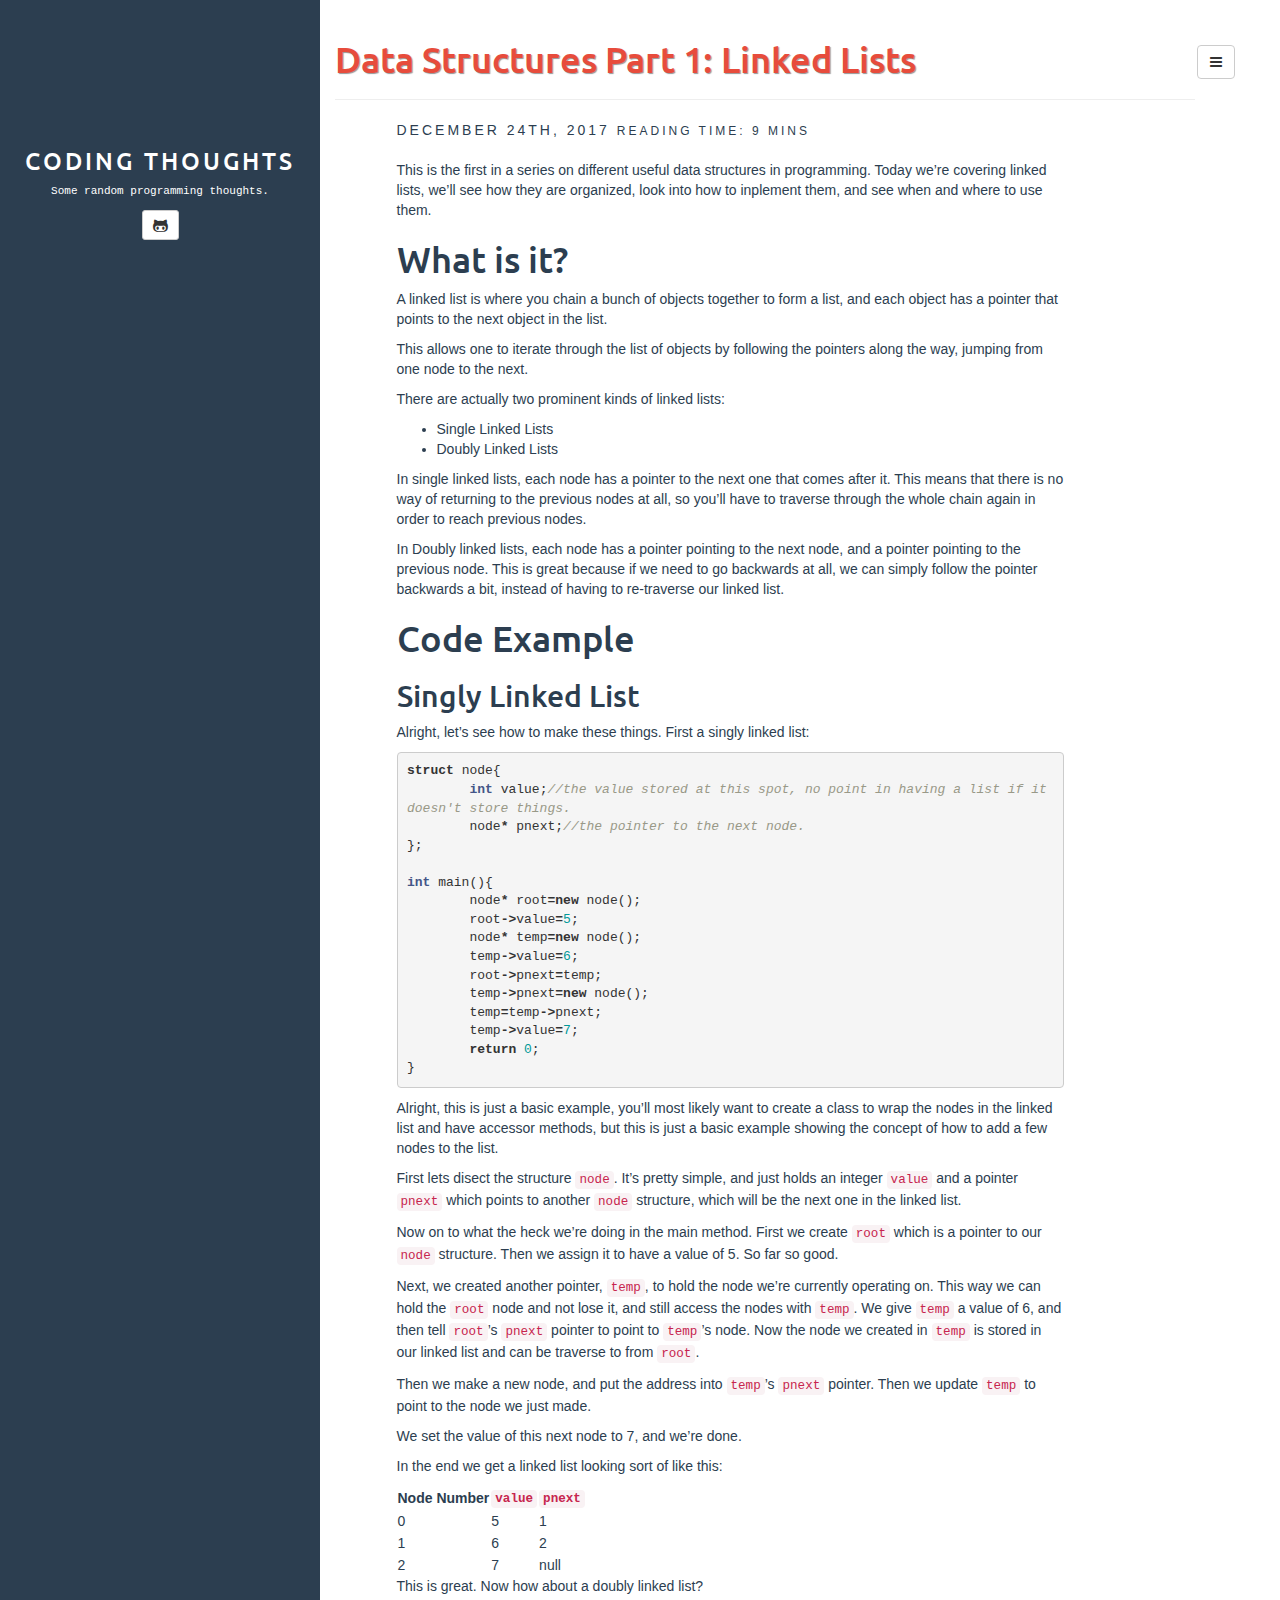
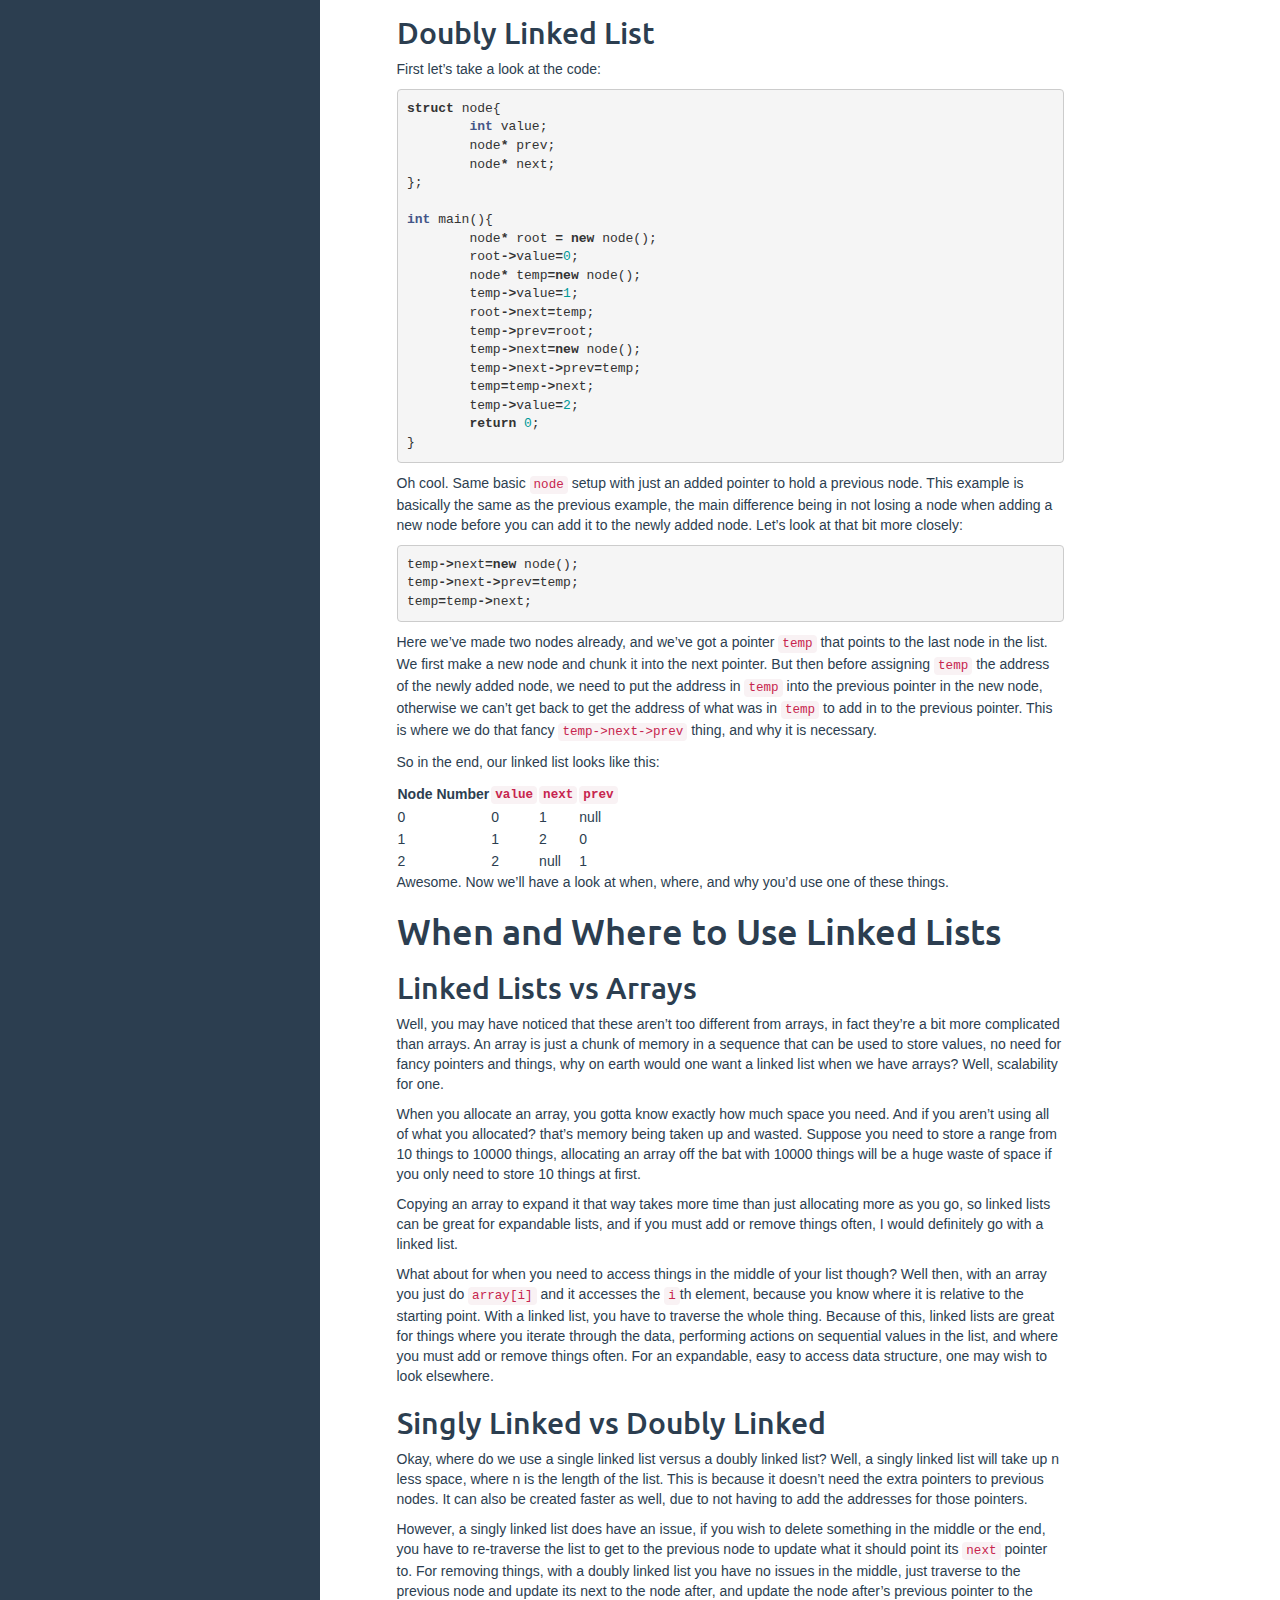
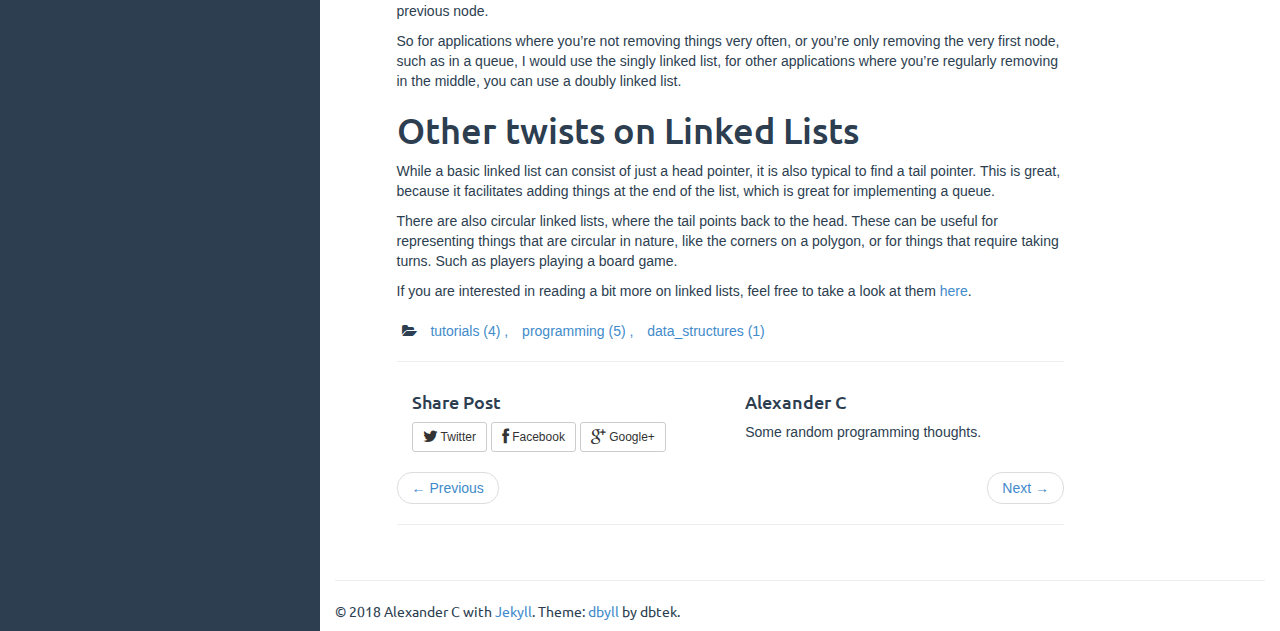
<file: 2017/12/24/data-struct-link-lists.html>
<!DOCTYPE html>
<html>
<head>
	<meta charset="utf-8">
	<title>Data Structures Part 1: Linked Lists</title>
	
	<meta name="author" content="Alexander C">

	<!-- Enable responsive viewport -->
	<meta name="viewport" content="width=device-width, initial-scale=1.0">

	<!-- Le HTML5 shim, for IE6-8 support of HTML elements -->
	<!--[if lt IE 9]>
	<script src="http://html5shim.googlecode.com/svn/trunk/html5.js"></script>
	<![endif]-->

	<!-- Le styles -->
	<link href="/assets/resources/bootstrap/css/bootstrap.min.css" rel="stylesheet">
	<link href="/assets/resources/font-awesome/css/font-awesome.min.css" rel="stylesheet">
	<link href="/assets/resources/syntax/syntax.css" rel="stylesheet">
	<link href="/assets/css/style.css" rel="stylesheet">

	<!-- Le fav and touch icons -->
	<!-- Update these with your own images
	<link rel="shortcut icon" href="images/favicon.ico">
	<link rel="apple-touch-icon" href="images/apple-touch-icon.png">
	<link rel="apple-touch-icon" sizes="72x72" href="images/apple-touch-icon-72x72.png">
	<link rel="apple-touch-icon" sizes="114x114" href="images/apple-touch-icon-114x114.png">
	-->

	<link rel="alternate" type="application/rss+xml" title="" href="/feed.xml">
</head>

<body>
	<nav class="navbar navbar-default visible-xs" role="navigation">
		<!-- Brand and toggle get grouped for better mobile display -->
		<div class="navbar-header">
			<button type="button" class="navbar-toggle" data-toggle="collapse" data-target="#bs-example-navbar-collapse-1">
				<span class="sr-only">Toggle navigation</span>
				<span class="icon-bar"></span>
				<span class="icon-bar"></span>
				<span class="icon-bar"></span>
			</button>
			
			<a type="button" class="navbar-toggle nav-link" href="http://github.com/javaboy132">
				<i class="fa fa-github"></i>
			</a>
			
			
			
			<a class="navbar-brand" href="/">
				<!--<img src="//www.gravatar.com/avatar/?s=35" class="img-circle" />-->
				Coding Thoughts
			</a>
		</div>

		<!-- Collect the nav links, forms, and other content for toggling -->
		<div class="collapse navbar-collapse" id="bs-example-navbar-collapse-1">
			<ul class="nav navbar-nav">
				<li class="active"><a href="/">Home</a></li>
				<li><a href="/categories.html">Categories</a></li>
				<li><a href="/tags.html">Tags</a></li>
			</ul>
		</div><!-- /.navbar-collapse -->
	</nav>

	<!-- nav-menu-dropdown -->
	<div class="btn-group hidden-xs" id="nav-menu">
		<button type="button" class="btn btn-default dropdown-toggle" data-toggle="dropdown">
			<i class="fa fa-bars"></i>
		</button>
		<ul class="dropdown-menu" role="menu">
			<li><a href="/"><i class="fa fa-home"></i>Home</a></li>
			<li><a href="/categories.html"><i class="fa fa-folder"></i>Categories</a></li>
			<li><a href="/tags.html"><i class="fa fa-tags"></i>Tags</a></li>
			<li class="divider"></li>
			<li><a href="#"><i class="fa fa-arrow-up"></i>Top of Page</a></li>
		</ul>
	</div>

	<div class="col-sm-3 sidebar hidden-xs" style="">
		<!-- sidebar.html -->
<header class="sidebar-header" role="banner">
	<a href="/">
		<!--<img src="//www.gravatar.com/avatar/?s=150" class="img-circle" />-->
	</a>
	<h3 class="title">
        <a href="/">Coding Thoughts</a>
    </h3>
</header>


<div id="bio" class="text-center">
	Some random programming thoughts.
</div>


<div id="contact-list" class="text-center">
	<ul class="list-unstyled list-inline">
		
		<li>
			<a class="btn btn-default btn-sm" href="https://github.com/javaboy132">
				<i class="fa fa-github-alt fa-lg"></i>
			</a>
		</li>
		
		
		
	</ul>
	<ul id="contact-list-secondary" class="list-unstyled list-inline">
		
		
		<li>
			<a class="btn btn-default btn-sm" href="/feed.xml">
				<i class="fa fa-rss fa-lg"></i>
			</a>
		</li>
	</ul>
</div>
<!-- sidebar.html end -->

	</div>

	<div class="col-sm-9 col-sm-offset-3">
		<div class="page-header">
  <h1>Data Structures Part 1: Linked Lists </h1>
</div>
	
<article>

	<div class="col-sm-10">
	 <span class="post-date">
	   
	   December 
	   24th,
	   
	   2017
	 </span>
       
<span class="reading-time" title="Estimated read time">
    Reading time: 
  
  
    9 mins
  
</span>

	  <div class="article_body">
	  <p>This is the first in a series on different useful data structures in programming.  Today we’re covering linked lists, we’ll see how they are organized, look into how to inplement them, and see when and where to use them.</p>

<h1 id="what-is-it">What is it?</h1>

<p>A linked list is where you chain a bunch of objects together to form a list, and each object has a pointer that points to the next object in the list.</p>

<p>This allows one to iterate through the list of objects by following the pointers along the way, jumping from one node to the next.</p>

<p>There are actually two prominent kinds of linked lists:</p>
<ul>
  <li>Single Linked Lists</li>
  <li>Doubly Linked Lists</li>
</ul>

<p>In single linked lists, each node has a pointer to the next one that comes after it. This means that there is no way of returning to the previous nodes at all, so you’ll have to traverse through the whole chain again in order to reach previous nodes.</p>

<p>In Doubly linked lists, each node has a pointer pointing to the next node, and a pointer pointing to the previous node.  This is great because if we need to go backwards at all, we can simply follow the pointer backwards a bit, instead of having to re-traverse  our linked list.</p>

<h1 id="code-example">Code Example</h1>

<h2 id="singly-linked-list">Singly Linked List</h2>

<p>Alright, let’s see how to make these things.  First a singly linked list:</p>

<figure class="highlight"><pre><code class="language-cpp" data-lang="cpp"><span class="k">struct</span> <span class="n">node</span><span class="p">{</span>
	<span class="kt">int</span> <span class="n">value</span><span class="p">;</span><span class="c1">//the value stored at this spot, no point in having a list if it doesn't store things.
</span>	<span class="n">node</span><span class="o">*</span> <span class="n">pnext</span><span class="p">;</span><span class="c1">//the pointer to the next node.
</span><span class="p">};</span>

<span class="kt">int</span> <span class="n">main</span><span class="p">(){</span>
	<span class="n">node</span><span class="o">*</span> <span class="n">root</span><span class="o">=</span><span class="k">new</span> <span class="n">node</span><span class="p">();</span>
	<span class="n">root</span><span class="o">-&gt;</span><span class="n">value</span><span class="o">=</span><span class="mi">5</span><span class="p">;</span>
	<span class="n">node</span><span class="o">*</span> <span class="n">temp</span><span class="o">=</span><span class="k">new</span> <span class="n">node</span><span class="p">();</span>
	<span class="n">temp</span><span class="o">-&gt;</span><span class="n">value</span><span class="o">=</span><span class="mi">6</span><span class="p">;</span>
	<span class="n">root</span><span class="o">-&gt;</span><span class="n">pnext</span><span class="o">=</span><span class="n">temp</span><span class="p">;</span>
	<span class="n">temp</span><span class="o">-&gt;</span><span class="n">pnext</span><span class="o">=</span><span class="k">new</span> <span class="n">node</span><span class="p">();</span>
	<span class="n">temp</span><span class="o">=</span><span class="n">temp</span><span class="o">-&gt;</span><span class="n">pnext</span><span class="p">;</span>
	<span class="n">temp</span><span class="o">-&gt;</span><span class="n">value</span><span class="o">=</span><span class="mi">7</span><span class="p">;</span>
	<span class="k">return</span> <span class="mi">0</span><span class="p">;</span>
<span class="p">}</span></code></pre></figure>

<p>Alright, this is just a basic example, you’ll most likely want to create a class to wrap the nodes in the linked list and have accessor methods, but this is just a basic example showing the concept of how to add a few nodes to the list.</p>

<p>First lets disect the structure <code class="highlighter-rouge">node</code>.  It’s pretty simple, and just holds an integer <code class="highlighter-rouge">value</code> and a pointer <code class="highlighter-rouge">pnext</code> which points to another <code class="highlighter-rouge">node</code> structure, which will be the next one in the linked list.</p>

<p>Now on to what the heck we’re doing in the main method.  First we create <code class="highlighter-rouge">root</code> which is a pointer to our <code class="highlighter-rouge">node</code> structure. Then we assign it to have a value of 5. So far so good.</p>

<p>Next, we created another pointer, <code class="highlighter-rouge">temp</code>, to hold the node we’re currently operating on. This way we can hold the <code class="highlighter-rouge">root</code> node and not lose it, and still access the nodes with <code class="highlighter-rouge">temp</code>.  We give <code class="highlighter-rouge">temp</code> a value of 6, and  then tell <code class="highlighter-rouge">root</code>’s <code class="highlighter-rouge">pnext</code> pointer to point to <code class="highlighter-rouge">temp</code>’s node.  Now the node we created in <code class="highlighter-rouge">temp</code> is stored in our linked list and can be traverse to from <code class="highlighter-rouge">root</code>.</p>

<p>Then we make a new node, and put the address into <code class="highlighter-rouge">temp</code>’s <code class="highlighter-rouge">pnext</code> pointer.  Then we update <code class="highlighter-rouge">temp</code> to point to the node we just made.</p>

<p>We set the value of this next node to 7, and we’re done.</p>

<p>In the end we get a linked list looking sort of like this:</p>

<table>
  <thead>
    <tr>
      <th>Node Number</th>
      <th><code class="highlighter-rouge">value</code></th>
      <th><code class="highlighter-rouge">pnext</code></th>
    </tr>
  </thead>
  <tbody>
    <tr>
      <td>0</td>
      <td>5</td>
      <td>1</td>
    </tr>
  </tbody>
  <tbody>
    <tr>
      <td>1</td>
      <td>6</td>
      <td>2</td>
    </tr>
  </tbody>
  <tbody>
    <tr>
      <td>2</td>
      <td>7</td>
      <td>null</td>
    </tr>
  </tbody>
</table>

<p>This is great. Now how about a doubly linked list?</p>

<h2 id="doubly-linked-list">Doubly Linked List</h2>

<p>First let’s take a look at the code:</p>

<figure class="highlight"><pre><code class="language-cpp" data-lang="cpp"><span class="k">struct</span> <span class="n">node</span><span class="p">{</span>
	<span class="kt">int</span> <span class="n">value</span><span class="p">;</span>
	<span class="n">node</span><span class="o">*</span> <span class="n">prev</span><span class="p">;</span>
	<span class="n">node</span><span class="o">*</span> <span class="n">next</span><span class="p">;</span>
<span class="p">};</span>

<span class="kt">int</span> <span class="n">main</span><span class="p">(){</span>
	<span class="n">node</span><span class="o">*</span> <span class="n">root</span> <span class="o">=</span> <span class="k">new</span> <span class="n">node</span><span class="p">();</span>
	<span class="n">root</span><span class="o">-&gt;</span><span class="n">value</span><span class="o">=</span><span class="mi">0</span><span class="p">;</span>
	<span class="n">node</span><span class="o">*</span> <span class="n">temp</span><span class="o">=</span><span class="k">new</span> <span class="n">node</span><span class="p">();</span>
	<span class="n">temp</span><span class="o">-&gt;</span><span class="n">value</span><span class="o">=</span><span class="mi">1</span><span class="p">;</span>
	<span class="n">root</span><span class="o">-&gt;</span><span class="n">next</span><span class="o">=</span><span class="n">temp</span><span class="p">;</span>
	<span class="n">temp</span><span class="o">-&gt;</span><span class="n">prev</span><span class="o">=</span><span class="n">root</span><span class="p">;</span>
	<span class="n">temp</span><span class="o">-&gt;</span><span class="n">next</span><span class="o">=</span><span class="k">new</span> <span class="n">node</span><span class="p">();</span>
	<span class="n">temp</span><span class="o">-&gt;</span><span class="n">next</span><span class="o">-&gt;</span><span class="n">prev</span><span class="o">=</span><span class="n">temp</span><span class="p">;</span>
	<span class="n">temp</span><span class="o">=</span><span class="n">temp</span><span class="o">-&gt;</span><span class="n">next</span><span class="p">;</span>
	<span class="n">temp</span><span class="o">-&gt;</span><span class="n">value</span><span class="o">=</span><span class="mi">2</span><span class="p">;</span>
	<span class="k">return</span> <span class="mi">0</span><span class="p">;</span>
<span class="p">}</span></code></pre></figure>

<p>Oh cool. Same basic <code class="highlighter-rouge">node</code> setup with just an added pointer to hold a previous node.  This example is basically the same as the previous example, the main difference being in not losing a node when adding a new node before you can add it to the newly added node.  Let’s look at that bit more closely:</p>

<figure class="highlight"><pre><code class="language-cpp" data-lang="cpp"><span class="n">temp</span><span class="o">-&gt;</span><span class="n">next</span><span class="o">=</span><span class="k">new</span> <span class="n">node</span><span class="p">();</span>
<span class="n">temp</span><span class="o">-&gt;</span><span class="n">next</span><span class="o">-&gt;</span><span class="n">prev</span><span class="o">=</span><span class="n">temp</span><span class="p">;</span>
<span class="n">temp</span><span class="o">=</span><span class="n">temp</span><span class="o">-&gt;</span><span class="n">next</span><span class="p">;</span></code></pre></figure>

<p>Here we’ve made two nodes already, and we’ve got a pointer <code class="highlighter-rouge">temp</code> that points to the last node in the list.  We first make a new node and chunk it into the next pointer.  But then before assigning <code class="highlighter-rouge">temp</code> the address of the newly added node, we need to put the address in <code class="highlighter-rouge">temp</code> into the previous pointer in the new node, otherwise we can’t get back to get the address of what was in <code class="highlighter-rouge">temp</code> to add in to the previous pointer.  This is where we do that fancy <code class="highlighter-rouge">temp-&gt;next-&gt;prev</code> thing, and why it is necessary.</p>

<p>So in the end, our linked list looks like this:</p>

<table>
  <thead>
    <tr>
      <th>Node Number</th>
      <th><code class="highlighter-rouge">value</code></th>
      <th><code class="highlighter-rouge">next</code></th>
      <th><code class="highlighter-rouge">prev</code></th>
    </tr>
  </thead>
  <tbody>
    <tr>
      <td>0</td>
      <td>0</td>
      <td>1</td>
      <td>null</td>
    </tr>
  </tbody>
  <tbody>
    <tr>
      <td>1</td>
      <td>1</td>
      <td>2</td>
      <td>0</td>
    </tr>
  </tbody>
  <tbody>
    <tr>
      <td>2</td>
      <td>2</td>
      <td>null</td>
      <td>1</td>
    </tr>
  </tbody>
</table>

<p>Awesome. Now we’ll have a look at when, where, and why you’d use one of these things.</p>

<h1 id="when-and-where-to-use-linked-lists">When and Where to Use Linked Lists</h1>

<h2 id="linked-lists-vs-arrays">Linked Lists vs Arrays</h2>

<p>Well, you may have noticed that these aren’t too different from arrays, in fact they’re a bit more complicated than arrays. An array is just a chunk of memory in a sequence that can be used to store values, no need for fancy pointers and things, why on earth would one want a linked list when we have arrays?  Well, scalability for one.</p>

<p>When you allocate an array, you gotta know exactly how much space you need. And if you aren’t using all of what you allocated? that’s memory being taken up and wasted.  Suppose you need to store a range from 10 things to 10000 things, allocating an array off the bat with 10000 things will be a huge waste of space if you only need to store 10 things at first.</p>

<p>Copying an array to expand it that way takes more time than just allocating more as you go, so linked lists can be great for expandable lists, and if you must add or remove things often, I would definitely go with a linked list.</p>

<p>What about for when you need to access things in the middle of your list though?  Well then, with an array you just do <code class="highlighter-rouge">array[i]</code> and it accesses the <code class="highlighter-rouge">i</code>th element, because you know where it is relative to the starting point.  With a linked list, you have to traverse the whole thing.
Because of this, linked lists are great for things where you iterate through the data, performing actions on sequential values in the list, and where you must add or remove things often.  For an expandable, easy to access data structure, one may wish to look elsewhere.</p>

<h2 id="singly-linked-vs-doubly-linked">Singly Linked vs Doubly Linked</h2>

<p>Okay, where do we use a single linked list versus a doubly linked list?  Well, a singly linked list will take up n less space, where n is the length of the list.  This is because it doesn’t need the extra pointers to previous nodes.  It can also be created faster as well, due to not having to add the addresses for those pointers.</p>

<p>However, a singly linked list does have an issue, if you wish to delete something in the middle or the end, you have to re-traverse the list to get to the previous node to update what it should point its <code class="highlighter-rouge">next</code> pointer to.  For removing things, with a doubly linked list you have no issues in the middle, just traverse to the previous node and update its next to the node after, and update the node after’s previous pointer to the previous node.</p>

<p>So for applications where you’re not removing things very often, or you’re only removing the very first node, such as in a queue, I would use the singly linked list, for other applications where you’re regularly removing in the middle, you can use a doubly linked list.</p>

<h1 id="other-twists-on-linked-lists">Other twists on Linked Lists</h1>

<p>While a basic linked list can consist of just a head pointer, it is also typical to find a tail pointer.  This is great, because it facilitates adding things at the end of the list, which is great for implementing a queue.</p>

<p>There are also circular linked lists, where the tail points back to the head. These can be useful for representing things that are circular in nature, like the corners on a polygon, or for things that require taking turns.  Such as players playing a board game.</p>

<p>If you are interested in reading a bit more on linked lists, feel free to take a look at them <a href="https://en.wikipedia.org/wiki/Linked_list">here</a>.</p>


	  </div>

		
		<ul class="tag_box list-unstyled list-inline">
		  <li><i class="fa fa-folder-open"></i></li>
		  
		  
			 
				<li><a href="/categories.html#tutorials-ref">
					tutorials <span>(4)</span>
					,
				</a></li>
			 
				<li><a href="/categories.html#programming-ref">
					programming <span>(5)</span>
					,
				</a></li>
			 
				<li><a href="/categories.html#data_structures-ref">
					data_structures <span>(1)</span>
					
				</a></li>
			
		  
		</ul>
		  

		  

		<hr>

		<div>
      <section class="share col-sm-6">
        <h4 class="section-title">Share Post</h4>
        <a class="btn btn-default btn-sm twitter" href="http://twitter.com/share?text=Data Structures Part 1: Linked Lists"
           onclick="window.open(this.href, 'twitter-share', 'width=550,height=235');return false;">
          <i class="fa fa-twitter fa-lg"></i>
          Twitter
        </a>
        <a class="btn btn-default btn-sm facebook" href="https://www.facebook.com/sharer/sharer.php"
           onclick="window.open(this.href, 'facebook-share','width=580,height=296');return false;">
          <i class="fa fa-facebook fa-lg"></i>
          Facebook
        </a>
        <a class="btn btn-default btn-sm gplus"
           onclick="window.open('https://plus.google.com/share?url='+window.location.href, 'google-plus-share', 'width=490,height=530');return false;">
          <i class="fa fa-google-plus fa-lg"></i>
          Google+
        </a>
      </section>

      <section class="col-sm-6 author">
	      <!--<img src="//www.gravatar.com/avatar/" class="img-rounded author-image" />-->
        <h4 class="section-title author-name">Alexander C</h4>
        <p class="author-bio">Some random programming thoughts.</p>
      </section>
    </div>

    <div class="clearfix"></div>

		<ul class="pager">
		  
		  <li class="previous"><a href="/2017/12/23/stack-vs-heap.html" title="Stack vs Heap">&larr; Previous</a></li>
		  
		  
		  <li class="next"><a href="/2017/12/27/beginning-programming-getting-started.html" title="Beginning Programming Part 1: Getting Started">Next &rarr;</a></li>
		  
		</ul>

		<hr>
	</div>
	
	<div class="col-sm-2 sidebar-2">
	
	</div>
</article>
<div class="clearfix"></div>



    
<div id="disqus_thread"></div>
<script type="text/javascript">
    /* * * CONFIGURATION VARIABLES * * */
    var disqus_shortname = 'javaboy132-github-io';

    /* * * DON'T EDIT BELOW THIS LINE * * */
    (function() {
        var dsq = document.createElement('script'); dsq.type = 'text/javascript'; dsq.async = true;
        dsq.src = '//' + disqus_shortname + '.disqus.com/embed.js';
        (document.getElementsByTagName('head')[0] || document.getElementsByTagName('body')[0]).appendChild(dsq);
    })();
</script>
<noscript>Please enable JavaScript to view the <a href="https://disqus.com/?ref_noscript" rel="nofollow">comments powered by Disqus.</a></noscript>





		<footer>
			<hr/>
			<p>
				&copy; 2018 Alexander C with <a href="http://jekyllrb.com/">Jekyll</a>. Theme: <a href="https://github.com/dbtek/dbyll">dbyll</a> by dbtek.
			</p>
		</footer>
	</div>

	<script type="text/javascript" src="/assets/resources/jquery/jquery.min.js"></script>
	<script type="text/javascript" src="/assets/resources/bootstrap/js/bootstrap.min.js"></script>
	<script type="text/javascript" src="/assets/js/app.js"></script>
</body>
</html>
</file>
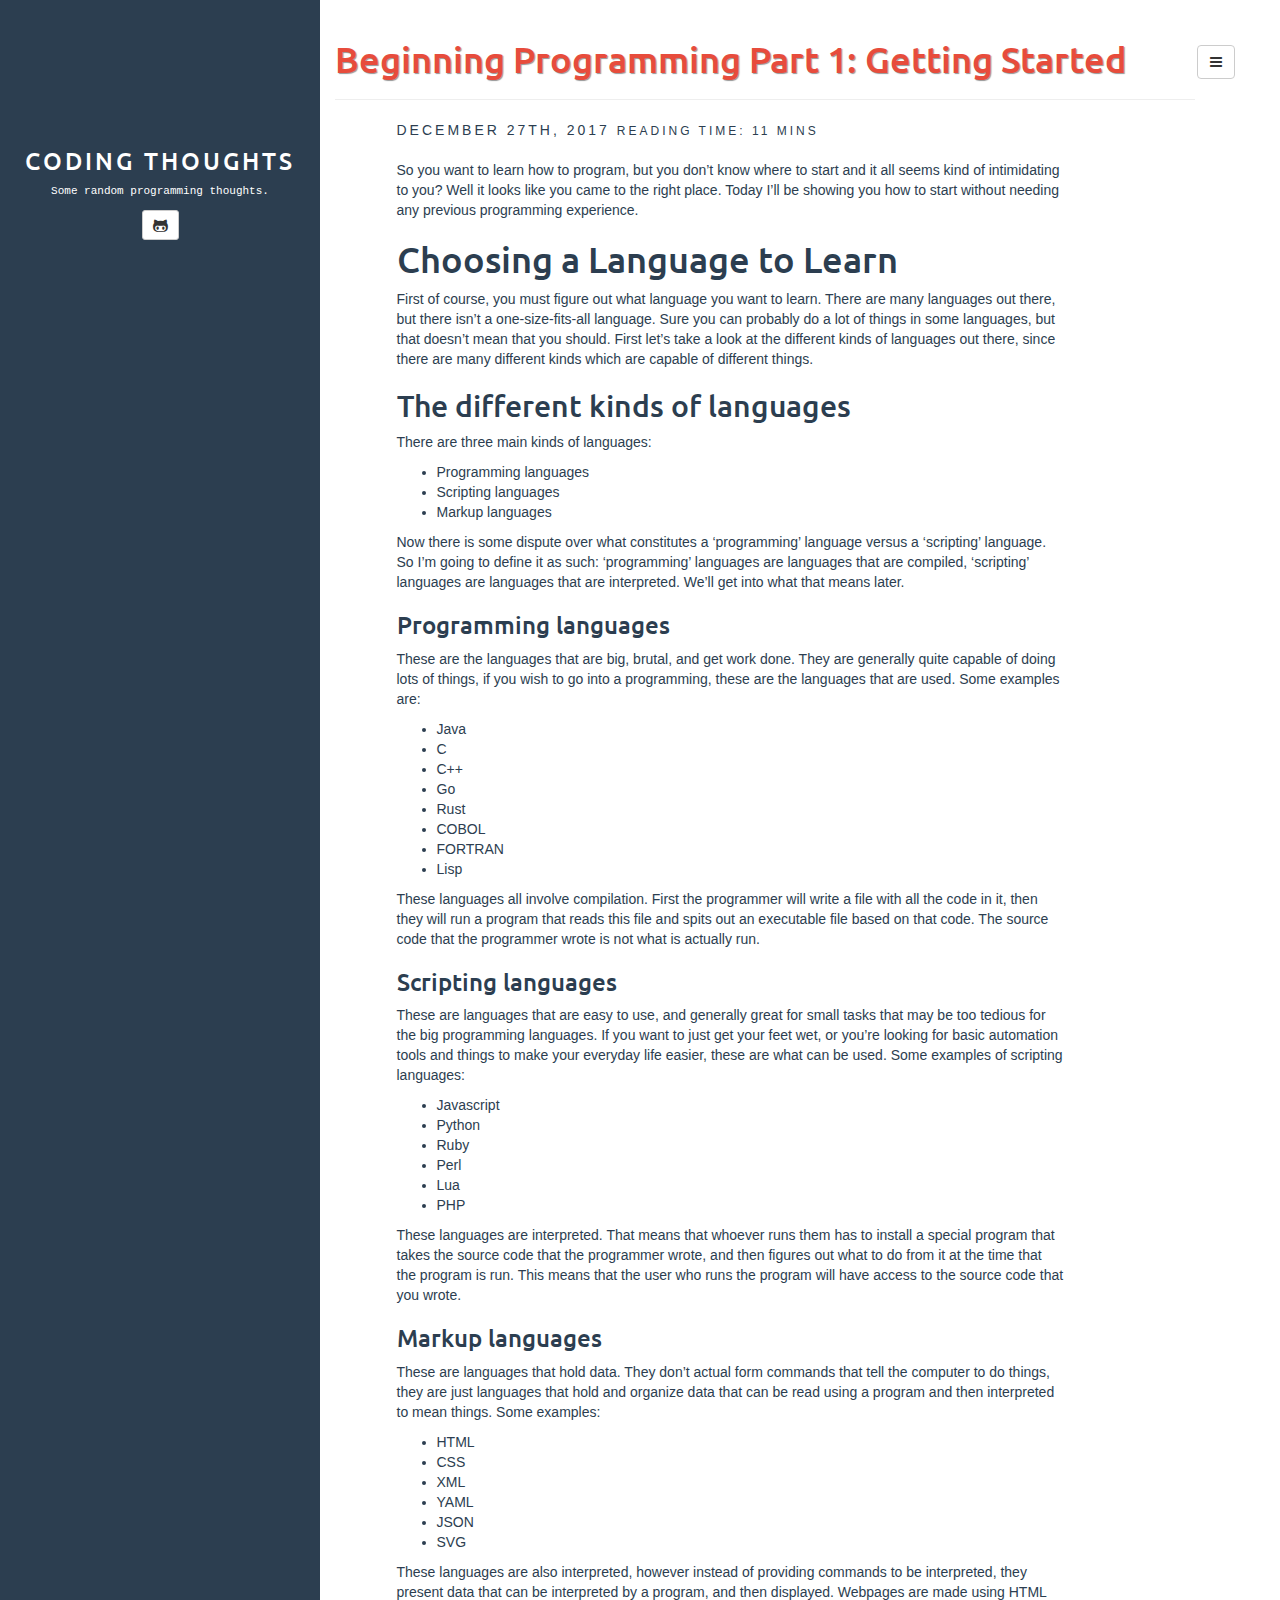
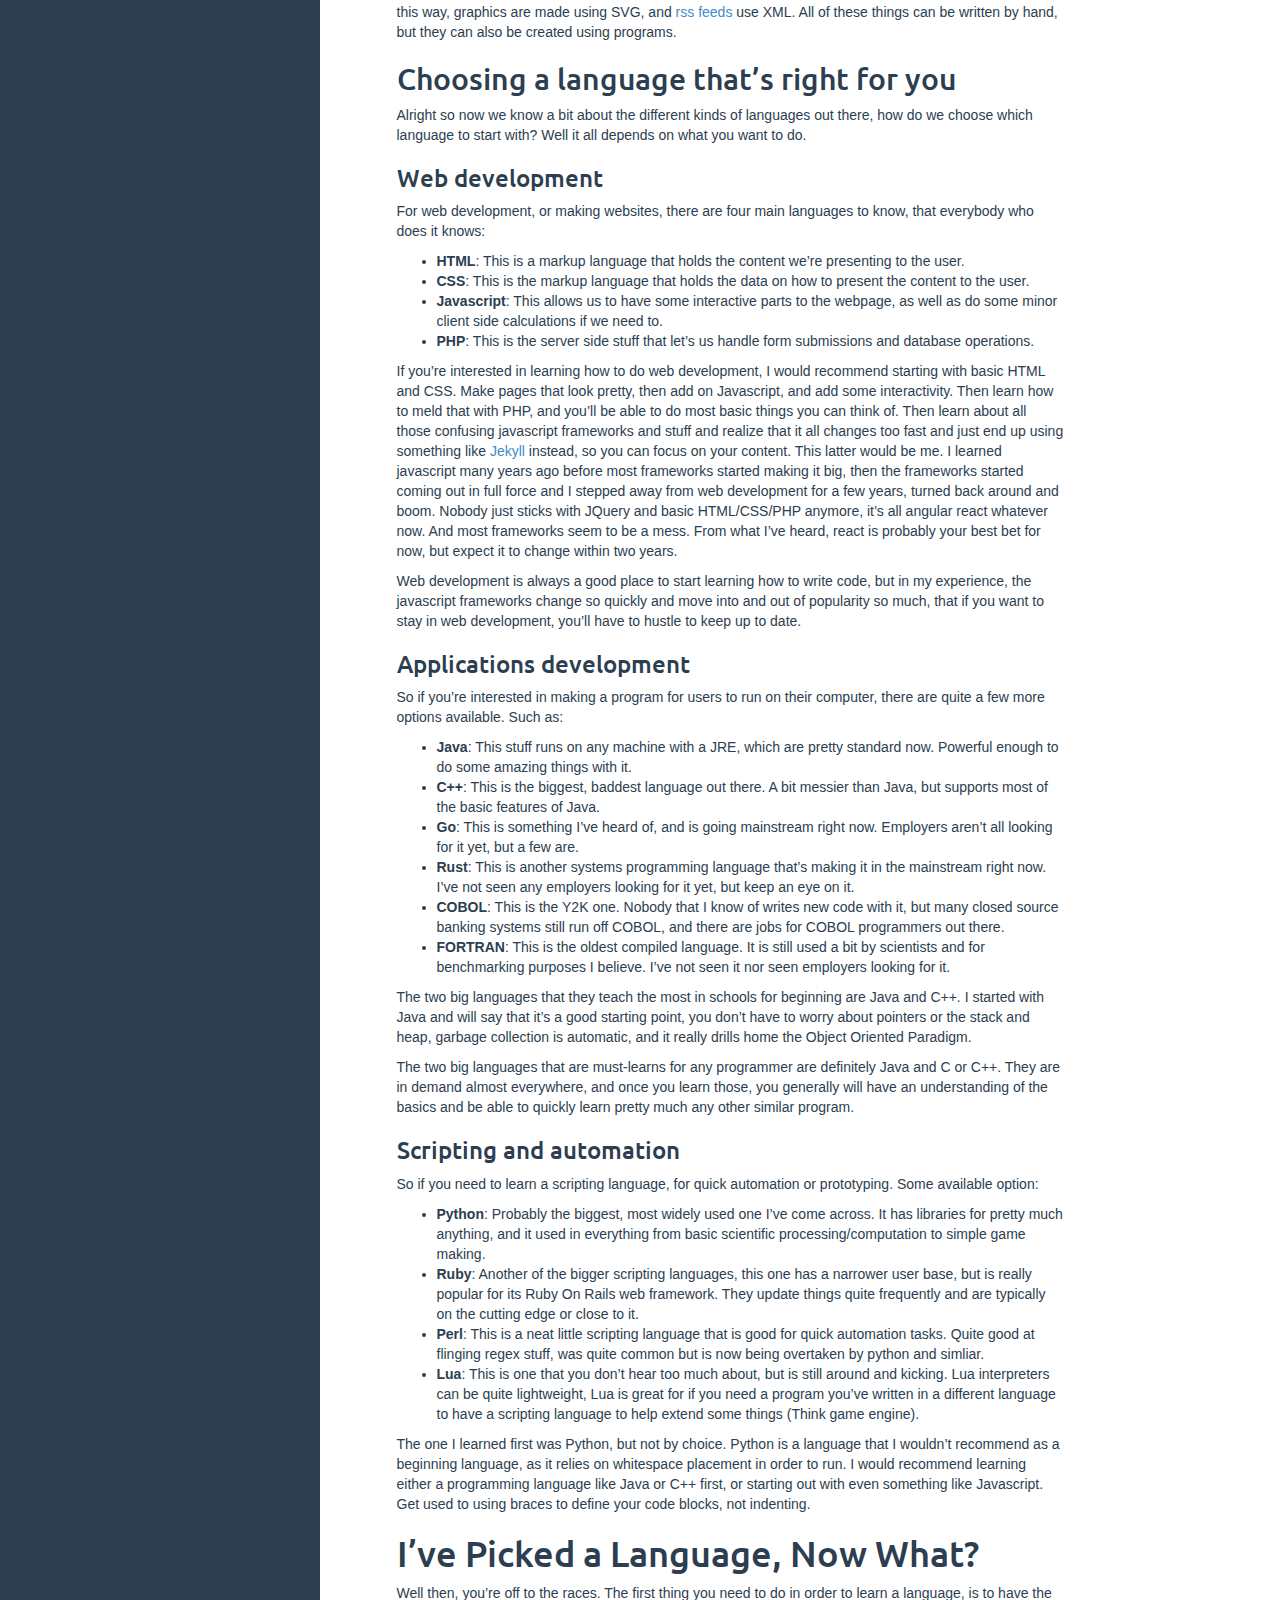
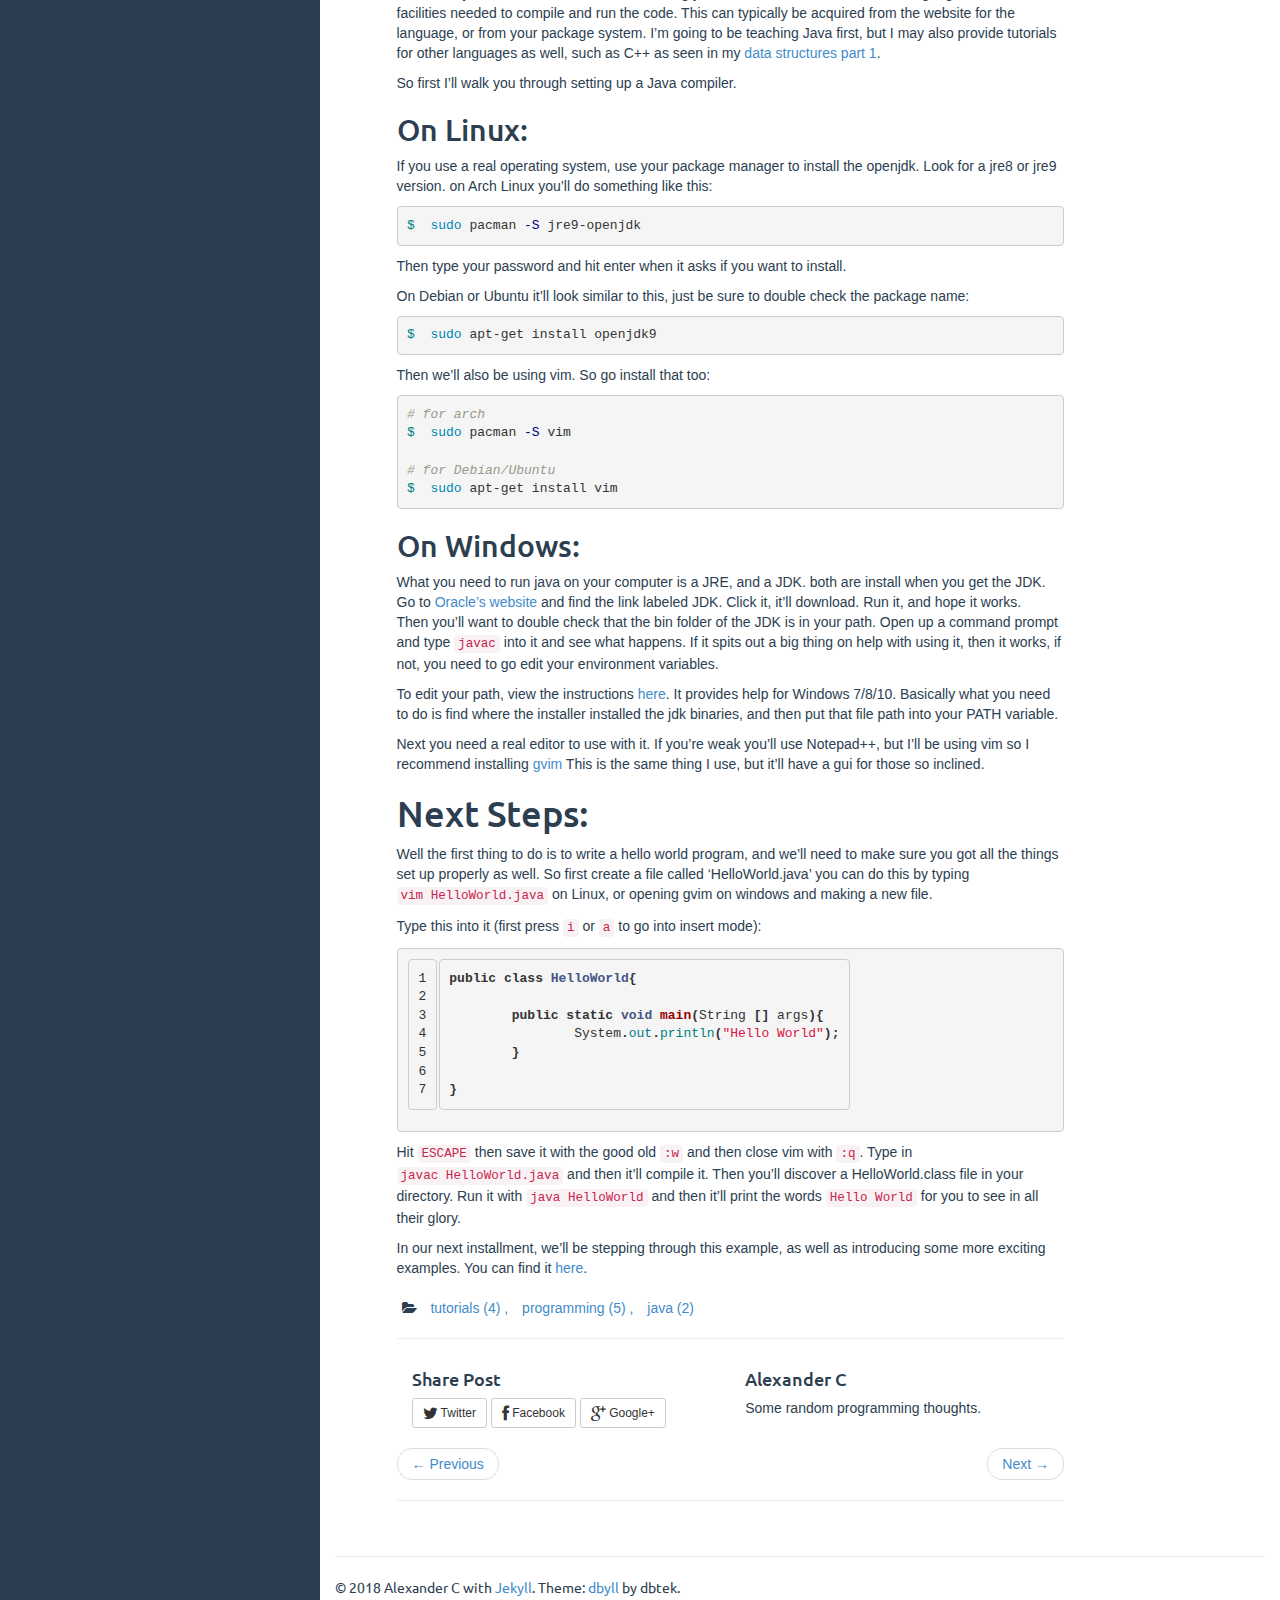
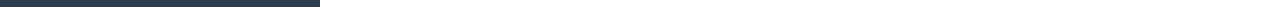
<file: 2017/12/27/beginning-programming-getting-started.html>
<!DOCTYPE html>
<html>
<head>
	<meta charset="utf-8">
	<title>Beginning Programming Part 1: Getting Started</title>
	
	<meta name="author" content="Alexander C">

	<!-- Enable responsive viewport -->
	<meta name="viewport" content="width=device-width, initial-scale=1.0">

	<!-- Le HTML5 shim, for IE6-8 support of HTML elements -->
	<!--[if lt IE 9]>
	<script src="http://html5shim.googlecode.com/svn/trunk/html5.js"></script>
	<![endif]-->

	<!-- Le styles -->
	<link href="/assets/resources/bootstrap/css/bootstrap.min.css" rel="stylesheet">
	<link href="/assets/resources/font-awesome/css/font-awesome.min.css" rel="stylesheet">
	<link href="/assets/resources/syntax/syntax.css" rel="stylesheet">
	<link href="/assets/css/style.css" rel="stylesheet">

	<!-- Le fav and touch icons -->
	<!-- Update these with your own images
	<link rel="shortcut icon" href="images/favicon.ico">
	<link rel="apple-touch-icon" href="images/apple-touch-icon.png">
	<link rel="apple-touch-icon" sizes="72x72" href="images/apple-touch-icon-72x72.png">
	<link rel="apple-touch-icon" sizes="114x114" href="images/apple-touch-icon-114x114.png">
	-->

	<link rel="alternate" type="application/rss+xml" title="" href="/feed.xml">
</head>

<body>
	<nav class="navbar navbar-default visible-xs" role="navigation">
		<!-- Brand and toggle get grouped for better mobile display -->
		<div class="navbar-header">
			<button type="button" class="navbar-toggle" data-toggle="collapse" data-target="#bs-example-navbar-collapse-1">
				<span class="sr-only">Toggle navigation</span>
				<span class="icon-bar"></span>
				<span class="icon-bar"></span>
				<span class="icon-bar"></span>
			</button>
			
			<a type="button" class="navbar-toggle nav-link" href="http://github.com/javaboy132">
				<i class="fa fa-github"></i>
			</a>
			
			
			
			<a class="navbar-brand" href="/">
				<!--<img src="//www.gravatar.com/avatar/?s=35" class="img-circle" />-->
				Coding Thoughts
			</a>
		</div>

		<!-- Collect the nav links, forms, and other content for toggling -->
		<div class="collapse navbar-collapse" id="bs-example-navbar-collapse-1">
			<ul class="nav navbar-nav">
				<li class="active"><a href="/">Home</a></li>
				<li><a href="/categories.html">Categories</a></li>
				<li><a href="/tags.html">Tags</a></li>
			</ul>
		</div><!-- /.navbar-collapse -->
	</nav>

	<!-- nav-menu-dropdown -->
	<div class="btn-group hidden-xs" id="nav-menu">
		<button type="button" class="btn btn-default dropdown-toggle" data-toggle="dropdown">
			<i class="fa fa-bars"></i>
		</button>
		<ul class="dropdown-menu" role="menu">
			<li><a href="/"><i class="fa fa-home"></i>Home</a></li>
			<li><a href="/categories.html"><i class="fa fa-folder"></i>Categories</a></li>
			<li><a href="/tags.html"><i class="fa fa-tags"></i>Tags</a></li>
			<li class="divider"></li>
			<li><a href="#"><i class="fa fa-arrow-up"></i>Top of Page</a></li>
		</ul>
	</div>

	<div class="col-sm-3 sidebar hidden-xs" style="">
		<!-- sidebar.html -->
<header class="sidebar-header" role="banner">
	<a href="/">
		<!--<img src="//www.gravatar.com/avatar/?s=150" class="img-circle" />-->
	</a>
	<h3 class="title">
        <a href="/">Coding Thoughts</a>
    </h3>
</header>


<div id="bio" class="text-center">
	Some random programming thoughts.
</div>


<div id="contact-list" class="text-center">
	<ul class="list-unstyled list-inline">
		
		<li>
			<a class="btn btn-default btn-sm" href="https://github.com/javaboy132">
				<i class="fa fa-github-alt fa-lg"></i>
			</a>
		</li>
		
		
		
	</ul>
	<ul id="contact-list-secondary" class="list-unstyled list-inline">
		
		
		<li>
			<a class="btn btn-default btn-sm" href="/feed.xml">
				<i class="fa fa-rss fa-lg"></i>
			</a>
		</li>
	</ul>
</div>
<!-- sidebar.html end -->

	</div>

	<div class="col-sm-9 col-sm-offset-3">
		<div class="page-header">
  <h1>Beginning Programming Part 1: Getting Started </h1>
</div>
	
<article>

	<div class="col-sm-10">
	 <span class="post-date">
	   
	   December 
	   27th,
	   
	   2017
	 </span>
       
<span class="reading-time" title="Estimated read time">
    Reading time: 
  
  
    11 mins
  
</span>

	  <div class="article_body">
	  <p>So you want to learn how to program, but you don’t know where to start and it all seems kind of intimidating to you? Well it looks like you came to the right place.  Today I’ll be showing you how to start without needing any previous programming experience.</p>

<h1 id="choosing-a-language-to-learn">Choosing a Language to Learn</h1>

<p>First of course, you must figure out what language you want to learn.  There are many languages out there, but there isn’t a one-size-fits-all language.  Sure you can probably do a lot of things in some languages, but that doesn’t mean that you should. First let’s take a look at the different kinds of languages out there, since there are many different kinds which are capable of different things.</p>

<h2 id="the-different-kinds-of-languages">The different kinds of languages</h2>

<p>There are three main kinds of languages:</p>

<ul>
  <li>Programming languages</li>
  <li>Scripting languages</li>
  <li>Markup languages</li>
</ul>

<p>Now there is some dispute over what constitutes a ‘programming’ language versus a ‘scripting’ language.  So I’m going to define it as such: ‘programming’ languages are languages that are compiled, ‘scripting’ languages are languages that are interpreted.  We’ll get into what that means later.</p>

<h3 id="programming-languages">Programming languages</h3>

<p>These are the languages that are big, brutal, and get work done.  They are generally quite capable of doing lots of things, if you wish to go into a programming, these are the languages that are used.  Some examples are:</p>

<ul>
  <li>Java</li>
  <li>C</li>
  <li>C++</li>
  <li>Go</li>
  <li>Rust</li>
  <li>COBOL</li>
  <li>FORTRAN</li>
  <li>Lisp</li>
</ul>

<p>These languages all involve compilation. First the programmer will write a file with all the code in it, then they will run a program that reads this file and spits out an executable file based on that code.  The source code that the programmer wrote is not what is actually run.</p>

<h3 id="scripting-languages">Scripting languages</h3>

<p>These are languages that are easy to use, and generally great for small tasks that may be too tedious for the big programming languages.  If you want to just get your feet wet, or you’re looking for basic automation tools and things to make your everyday life easier, these are what can be used.  Some examples of scripting languages:</p>

<ul>
  <li>Javascript</li>
  <li>Python</li>
  <li>Ruby</li>
  <li>Perl</li>
  <li>Lua</li>
  <li>PHP</li>
</ul>

<p>These languages are interpreted.  That means that whoever runs them has to install a special program that takes the source code that the programmer wrote, and then figures out what to do from it at the time that the program is run.  This means that the user who runs the program will have access to the source code that you wrote.</p>

<h3 id="markup-languages">Markup languages</h3>

<p>These are languages that hold data. They don’t actual form commands that tell the computer to do things, they are just languages that hold and organize data that can be read using a program and then interpreted to mean things. Some examples:</p>

<ul>
  <li>HTML</li>
  <li>CSS</li>
  <li>XML</li>
  <li>YAML</li>
  <li>JSON</li>
  <li>SVG</li>
</ul>

<p>These languages are also interpreted, however instead of providing commands to be interpreted, they present data that can be interpreted by a program, and then displayed.  Webpages are made using HTML this way, graphics are made using SVG, and <a href="/feed.xml">rss feeds</a> use XML.  All of these things can be written by hand, but they can also be created using programs.</p>

<h2 id="choosing-a-language-thats-right-for-you">Choosing a language that’s right for you</h2>

<p>Alright so now we know a bit about the different kinds of languages out there, how do we choose which language to start with?  Well it all depends on what you want to do.</p>

<h3 id="web-development">Web development</h3>

<p>For web development, or making websites, there are four main languages to know, that everybody who does it knows:</p>

<ul>
  <li><strong>HTML</strong>: This is a markup language that holds the content we’re presenting to the user.</li>
  <li><strong>CSS</strong>: This is the markup language that holds the data on how to present the content to the user.</li>
  <li><strong>Javascript</strong>: This allows us to have some interactive parts to the webpage, as well as do some minor client side calculations if we need to.</li>
  <li><strong>PHP</strong>: This is the server side stuff that let’s us handle form submissions and database operations.</li>
</ul>

<p>If you’re interested in learning how to do web development, I would recommend starting with basic HTML and CSS.  Make pages that look pretty, then add on Javascript, and add some interactivity.  Then learn how to meld that with PHP, and you’ll be able to do most basic things you can think of.  Then learn about all those confusing javascript frameworks and stuff and realize that it all changes too fast and just end up using something like <a href="https://jekyllrb.com">Jekyll</a> instead, so you can focus on your content.
This latter would be me.  I learned javascript many years ago before most frameworks started making it big, then the frameworks started coming out in full force and I stepped away from web development for a few years, turned back around and boom. Nobody just sticks with JQuery and basic HTML/CSS/PHP anymore, it’s all angular react whatever now.
And most frameworks seem to be a mess.  From what I’ve heard, react is probably your best bet for now, but expect it to change within two years.</p>

<p>Web development is always a good place to start learning how to write code, but in my experience, the javascript frameworks change so quickly and move into and out of popularity so much, that if you want to stay in web development, you’ll have to hustle to keep up to date.</p>

<h3 id="applications-development">Applications development</h3>

<p>So if you’re interested in making a program for users to run on their computer, there are quite a few more options available. Such as:</p>

<ul>
  <li><strong>Java</strong>: This stuff runs on any machine with a JRE, which are pretty standard now.  Powerful enough to do some amazing things with it.</li>
  <li><strong>C++</strong>: This is the biggest, baddest language out there.  A bit messier than Java, but supports most of the basic features of Java.</li>
  <li><strong>Go</strong>: This is something I’ve heard of, and is going mainstream right now.  Employers aren’t all looking for it yet, but a few are.</li>
  <li><strong>Rust</strong>: This is another systems programming language that’s making it in the mainstream right now.  I’ve not seen any employers looking for it yet, but keep an eye on it.</li>
  <li><strong>COBOL</strong>: This is the Y2K one.  Nobody that I know of writes new code with it, but many closed source banking systems still run off COBOL, and there are jobs for COBOL programmers out there.</li>
  <li><strong>FORTRAN</strong>: This is the oldest compiled language. It is still used a bit by scientists and for benchmarking purposes I believe.  I’ve not seen it nor seen employers looking for it.</li>
</ul>

<p>The two big languages that they teach the most in schools for beginning are Java and C++.  I started with Java and will say that it’s a good starting point, you don’t have to worry about pointers or the stack and heap, garbage collection is automatic, and it really drills home the Object Oriented Paradigm.</p>

<p>The two big languages that are must-learns for any programmer are definitely Java and C or C++.  They are in demand almost everywhere, and once you learn those, you generally will have an understanding of the basics and be able to quickly learn pretty much any other similar program.</p>

<h3 id="scripting-and-automation">Scripting and automation</h3>

<p>So if you need to learn a scripting language, for quick automation or prototyping. Some available option:</p>

<ul>
  <li><strong>Python</strong>: Probably the biggest, most widely used one I’ve come across. It has libraries for pretty much anything, and it used in everything from basic scientific processing/computation to simple game making.</li>
  <li><strong>Ruby</strong>: Another of the bigger scripting languages, this one has a narrower user base, but is really popular for its Ruby On Rails web framework.  They update things quite frequently and are typically on the cutting edge or close to it.</li>
  <li><strong>Perl</strong>: This is a neat little scripting language that is good for quick automation tasks.  Quite good at flinging regex stuff, was quite common but is now being overtaken by python and simliar.</li>
  <li><strong>Lua</strong>: This is one that you don’t hear too much about, but is still around and kicking.  Lua interpreters can be quite lightweight, Lua is great for if you need a program you’ve written in a different language to have a scripting language to help extend some things (Think game engine).</li>
</ul>

<p>The one I learned first was Python, but not by choice.  Python is a language that I wouldn’t recommend as a beginning language, as it relies on whitespace placement in order to run.  I would recommend learning either a programming language like Java or C++ first, or starting out with even something like Javascript.  Get used to using braces to define your code blocks, not indenting.</p>

<h1 id="ive-picked-a-language-now-what">I’ve Picked a Language, Now What?</h1>

<p>Well then, you’re off to the races. The first thing you need to do in order to learn a language, is to have the facilities needed to compile and run the code. This can typically be acquired from the website for the language, or from your package system.
I’m going to be teaching Java first, but I may also provide tutorials for other languages as well, such as C++ as seen in my <a href="/2017/12/24/data-struct-link-lists">data structures part 1</a>.</p>

<p>So first I’ll walk you through setting up a Java compiler.</p>

<h2 id="on-linux">On Linux:</h2>

<p>If you use a real operating system, use your package manager to install the openjdk.  Look for a jre8 or jre9 version. on Arch Linux you’ll do something like this:</p>

<figure class="highlight"><pre><code class="language-bash" data-lang="bash"><span class="nv">$ </span> <span class="nb">sudo </span>pacman <span class="nt">-S</span> jre9-openjdk</code></pre></figure>

<p>Then type your password and hit enter when it asks if you want to install.</p>

<p>On Debian or Ubuntu it’ll look similar to this, just be sure to double check the package name:</p>

<figure class="highlight"><pre><code class="language-bash" data-lang="bash"><span class="nv">$ </span> <span class="nb">sudo </span>apt-get install openjdk9</code></pre></figure>

<p>Then we’ll also be using vim. So go install that too:</p>

<figure class="highlight"><pre><code class="language-bash" data-lang="bash"><span class="c"># for arch</span>
<span class="nv">$ </span> <span class="nb">sudo </span>pacman <span class="nt">-S</span> vim

<span class="c"># for Debian/Ubuntu</span>
<span class="nv">$ </span> <span class="nb">sudo </span>apt-get install vim</code></pre></figure>

<h2 id="on-windows">On Windows:</h2>

<p>What you need to run java on your computer is a JRE, and a JDK.  both are install when you get the JDK.  Go to <a href="http://www.oracle.com/technetwork/java/javase/downloads/index-jsp-138363.html#javasejdk">Oracle’s website</a> and find the link labeled JDK.  Click it, it’ll download. Run it, and hope it works.<br />
Then you’ll want to double check that the bin folder of the JDK is in your path.  Open up a command prompt and type <code class="highlighter-rouge">javac</code> into it and see what happens. If it spits out a big thing on help with using it, then it works, if not, you need to go edit your environment variables.</p>

<p>To edit your path, view the instructions <a href="https://www.java.com/en/download/help/path.xml">here</a>. It provides help for Windows 7/8/10.  Basically what you need to do is find where the installer installed the jdk binaries, and then put that file path into your PATH variable.</p>

<p>Next you need a real editor to use with it.  If you’re weak you’ll use Notepad++, but I’ll be using vim so I recommend installing <a href="https://vim.sourceforge.io/download.php#pc">gvim</a> This is the same thing I use, but it’ll have a gui for those so inclined.</p>

<h1 id="next-steps">Next Steps:</h1>

<p>Well the first thing to do is to write a hello world program, and we’ll need to make sure you got all the things set up properly as well.  So first create a file called ‘HelloWorld.java’ you can do this by typing <code class="highlighter-rouge">vim HelloWorld.java</code> on Linux, or opening gvim on windows and making a new file.</p>

<p>Type this into it (first press <code class="highlighter-rouge">i</code> or <code class="highlighter-rouge">a</code> to go into insert mode):</p>

<figure class="highlight"><pre><code class="language-java" data-lang="java"><table class="rouge-table"><tbody><tr><td class="gutter gl"><pre class="lineno">1
2
3
4
5
6
7
</pre></td><td class="code"><pre><span class="kd">public</span> <span class="kd">class</span> <span class="nc">HelloWorld</span><span class="o">{</span>
	
	<span class="kd">public</span> <span class="kd">static</span> <span class="kt">void</span> <span class="nf">main</span><span class="o">(</span><span class="n">String</span> <span class="o">[]</span> <span class="n">args</span><span class="o">){</span>
		<span class="n">System</span><span class="o">.</span><span class="na">out</span><span class="o">.</span><span class="na">println</span><span class="o">(</span><span class="s">"Hello World"</span><span class="o">);</span>
	<span class="o">}</span>

<span class="o">}</span></pre></td></tr></tbody></table></code></pre></figure>

<p>Hit <code class="highlighter-rouge">ESCAPE</code> then save it with the good old <code class="highlighter-rouge">:w</code> and then close vim with <code class="highlighter-rouge">:q</code>.  Type in <code class="highlighter-rouge">javac HelloWorld.java</code> and then it’ll compile it.  Then you’ll discover a HelloWorld.class file in your directory.  Run it with <code class="highlighter-rouge">java HelloWorld</code> and then it’ll print the words <code class="highlighter-rouge">Hello World</code> for you to see in all their glory.</p>

<p>In our next installment, we’ll be stepping through this example, as well as introducing some more exciting examples.  You can find it <a href="/2017/12/29/beginning-programming-intro-to-variables-and-operations">here</a>.</p>


	  </div>

		
		<ul class="tag_box list-unstyled list-inline">
		  <li><i class="fa fa-folder-open"></i></li>
		  
		  
			 
				<li><a href="/categories.html#tutorials-ref">
					tutorials <span>(4)</span>
					,
				</a></li>
			 
				<li><a href="/categories.html#programming-ref">
					programming <span>(5)</span>
					,
				</a></li>
			 
				<li><a href="/categories.html#java-ref">
					java <span>(2)</span>
					
				</a></li>
			
		  
		</ul>
		  

		  

		<hr>

		<div>
      <section class="share col-sm-6">
        <h4 class="section-title">Share Post</h4>
        <a class="btn btn-default btn-sm twitter" href="http://twitter.com/share?text=Beginning Programming Part 1: Getting Started"
           onclick="window.open(this.href, 'twitter-share', 'width=550,height=235');return false;">
          <i class="fa fa-twitter fa-lg"></i>
          Twitter
        </a>
        <a class="btn btn-default btn-sm facebook" href="https://www.facebook.com/sharer/sharer.php"
           onclick="window.open(this.href, 'facebook-share','width=580,height=296');return false;">
          <i class="fa fa-facebook fa-lg"></i>
          Facebook
        </a>
        <a class="btn btn-default btn-sm gplus"
           onclick="window.open('https://plus.google.com/share?url='+window.location.href, 'google-plus-share', 'width=490,height=530');return false;">
          <i class="fa fa-google-plus fa-lg"></i>
          Google+
        </a>
      </section>

      <section class="col-sm-6 author">
	      <!--<img src="//www.gravatar.com/avatar/" class="img-rounded author-image" />-->
        <h4 class="section-title author-name">Alexander C</h4>
        <p class="author-bio">Some random programming thoughts.</p>
      </section>
    </div>

    <div class="clearfix"></div>

		<ul class="pager">
		  
		  <li class="previous"><a href="/2017/12/24/data-struct-link-lists.html" title="Data Structures Part 1: Linked Lists">&larr; Previous</a></li>
		  
		  
		  <li class="next"><a href="/2017/12/29/beginning-programming-intro-to-variables-and-operations.html" title="Beginning Programming 2: Variables and Operations">Next &rarr;</a></li>
		  
		</ul>

		<hr>
	</div>
	
	<div class="col-sm-2 sidebar-2">
	
	</div>
</article>
<div class="clearfix"></div>



    
<div id="disqus_thread"></div>
<script type="text/javascript">
    /* * * CONFIGURATION VARIABLES * * */
    var disqus_shortname = 'javaboy132-github-io';

    /* * * DON'T EDIT BELOW THIS LINE * * */
    (function() {
        var dsq = document.createElement('script'); dsq.type = 'text/javascript'; dsq.async = true;
        dsq.src = '//' + disqus_shortname + '.disqus.com/embed.js';
        (document.getElementsByTagName('head')[0] || document.getElementsByTagName('body')[0]).appendChild(dsq);
    })();
</script>
<noscript>Please enable JavaScript to view the <a href="https://disqus.com/?ref_noscript" rel="nofollow">comments powered by Disqus.</a></noscript>





		<footer>
			<hr/>
			<p>
				&copy; 2018 Alexander C with <a href="http://jekyllrb.com/">Jekyll</a>. Theme: <a href="https://github.com/dbtek/dbyll">dbyll</a> by dbtek.
			</p>
		</footer>
	</div>

	<script type="text/javascript" src="/assets/resources/jquery/jquery.min.js"></script>
	<script type="text/javascript" src="/assets/resources/bootstrap/js/bootstrap.min.js"></script>
	<script type="text/javascript" src="/assets/js/app.js"></script>
</body>
</html>
</file>
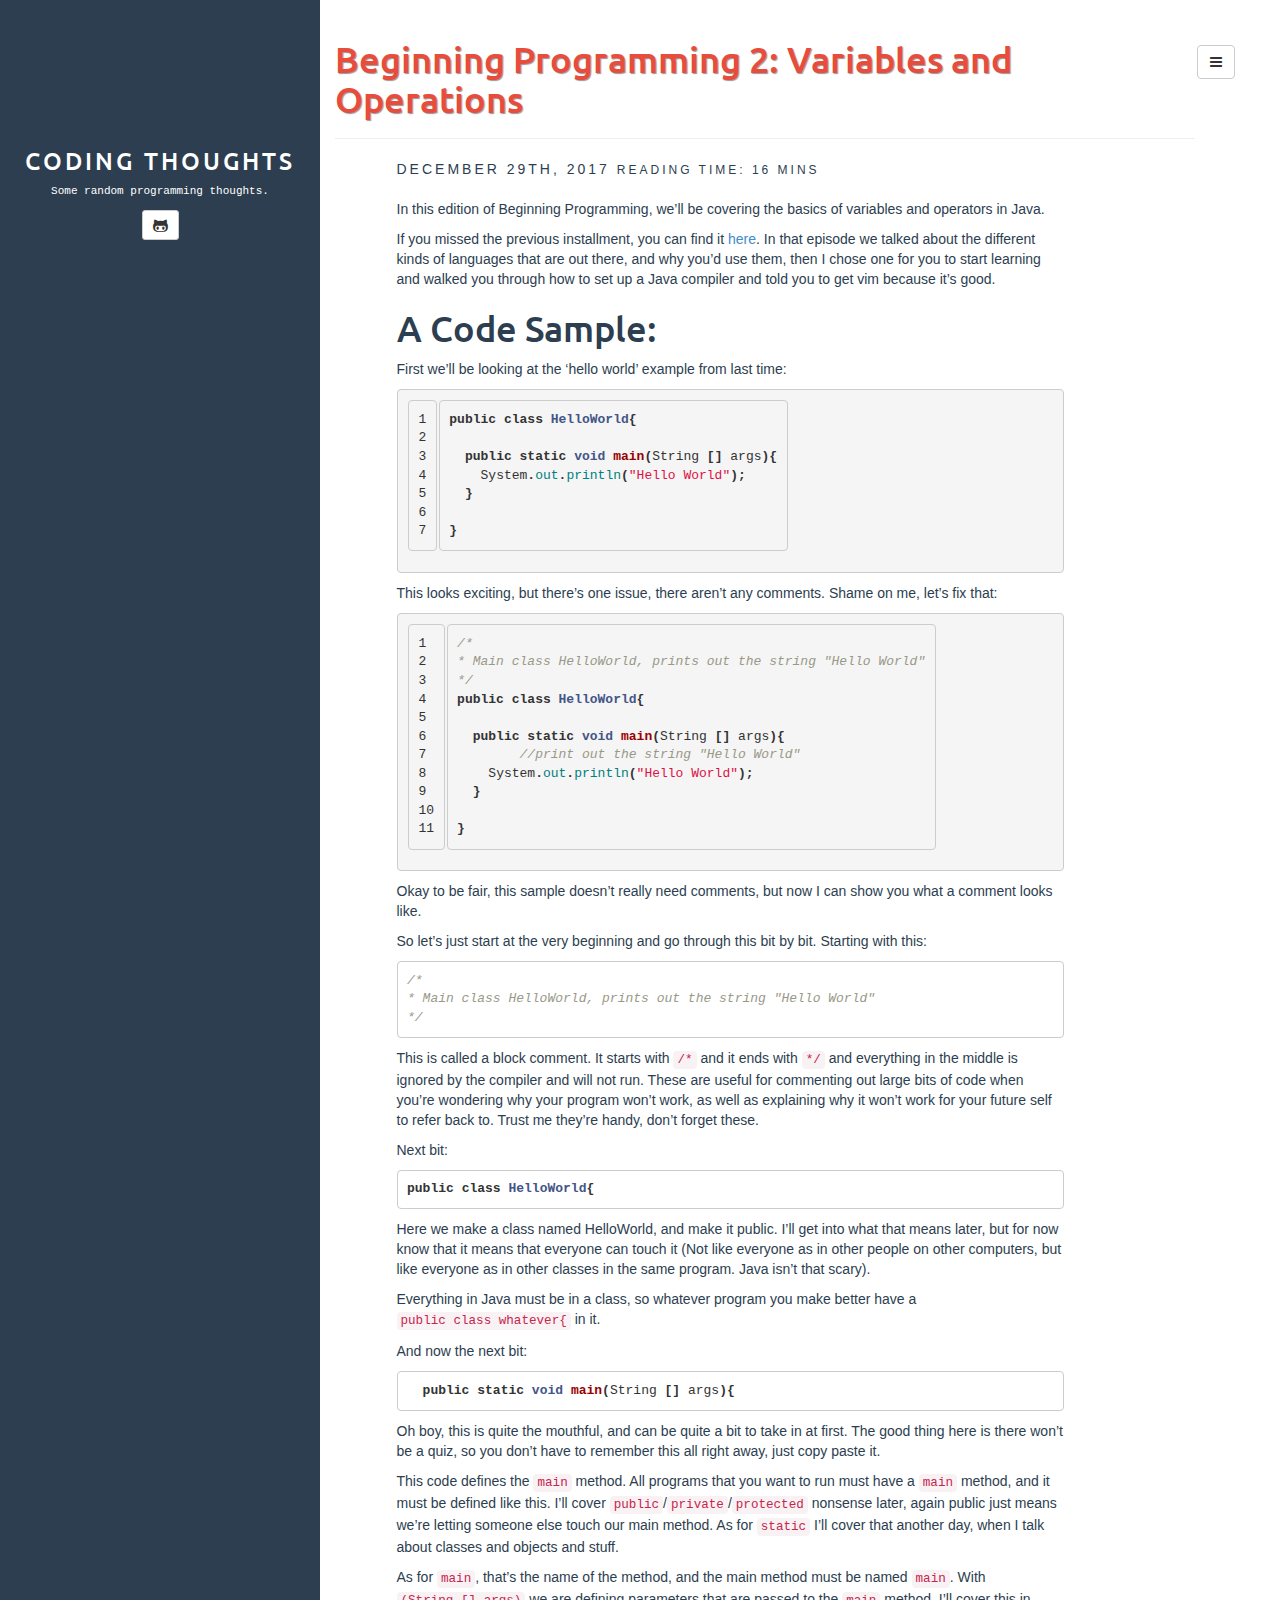
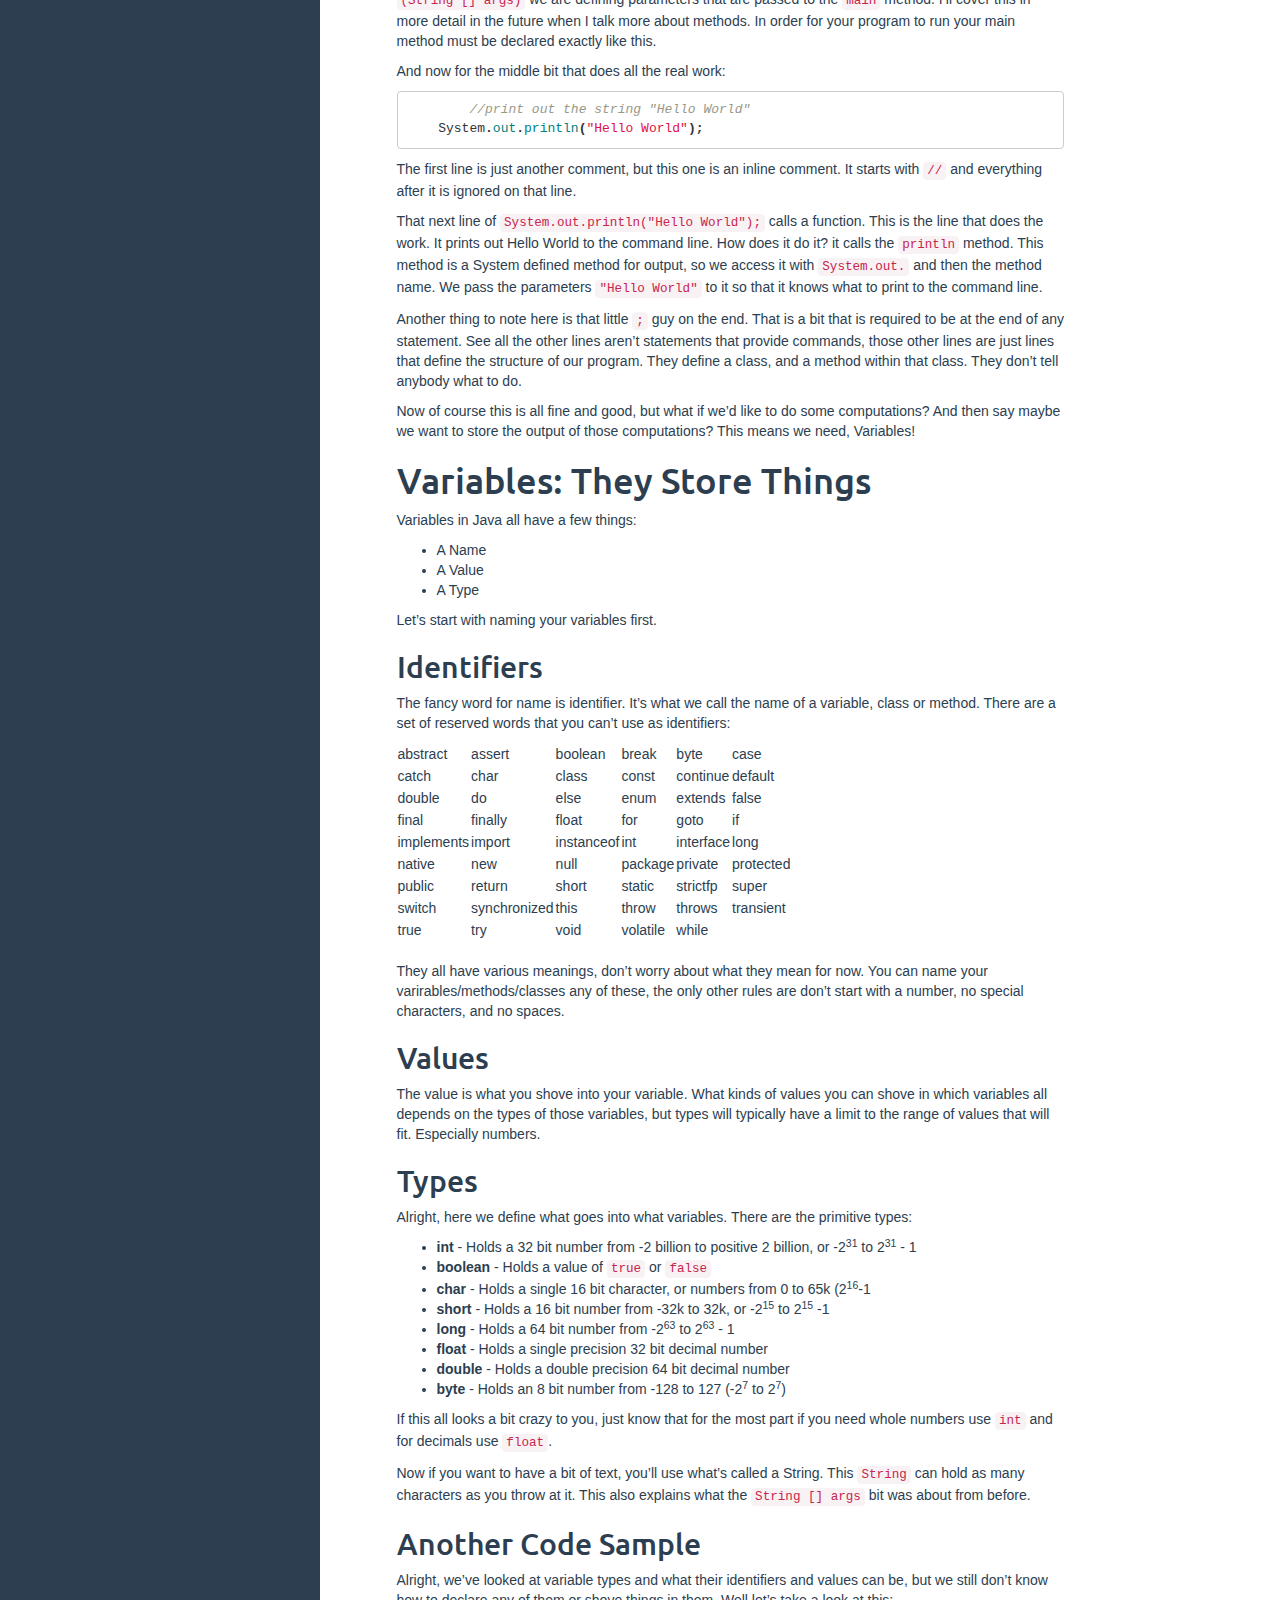
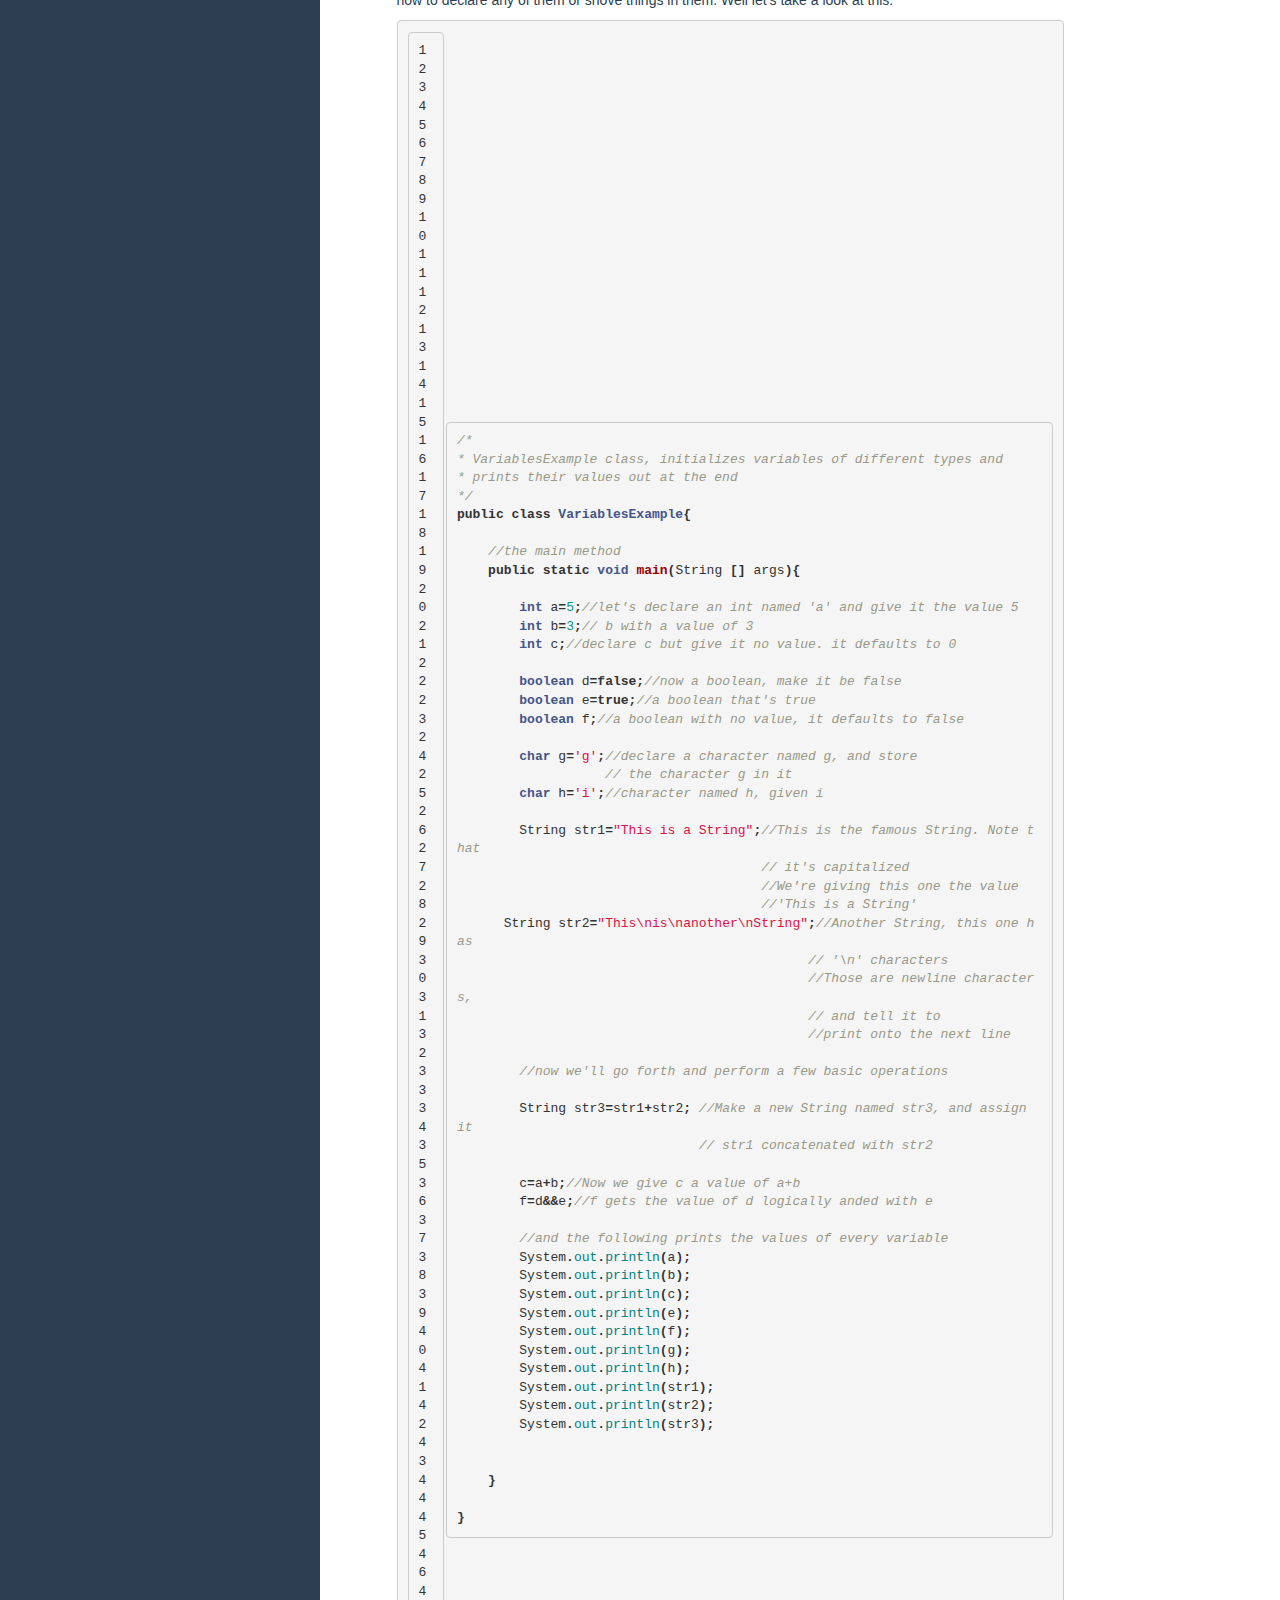
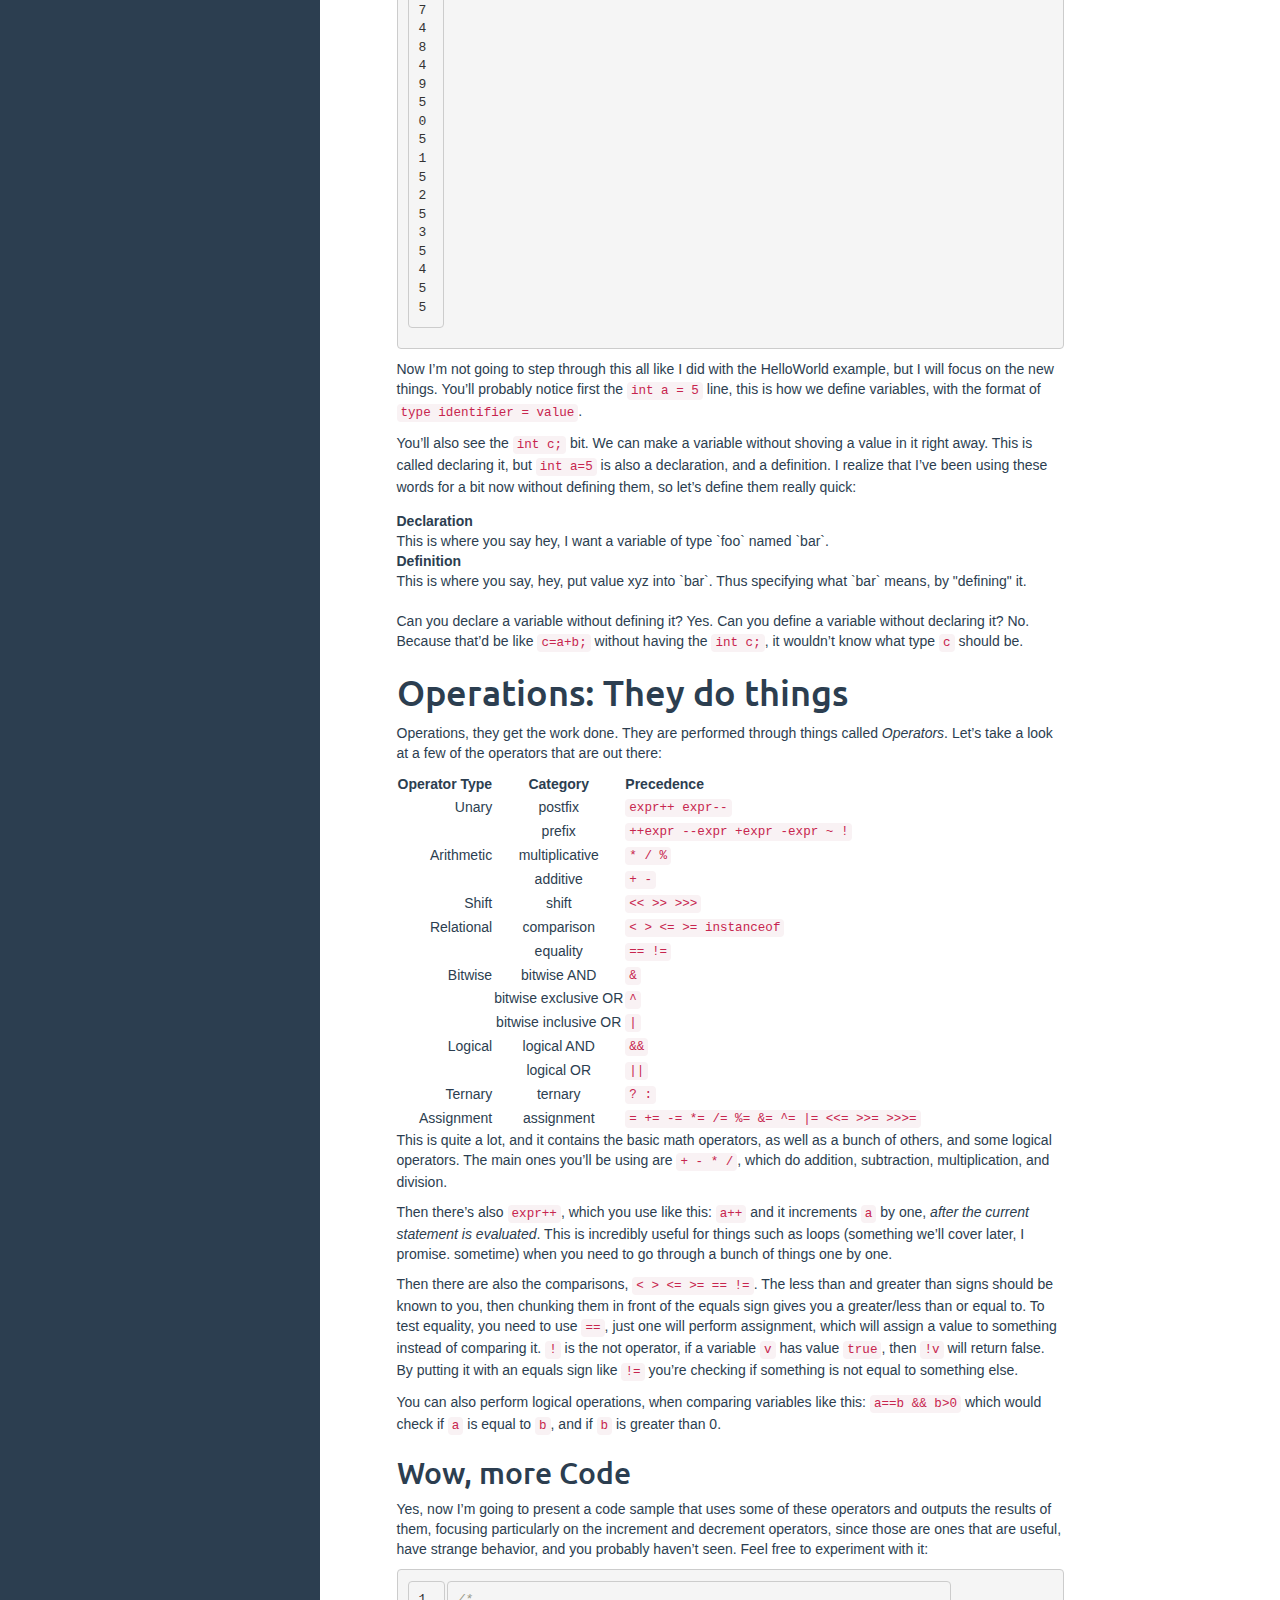
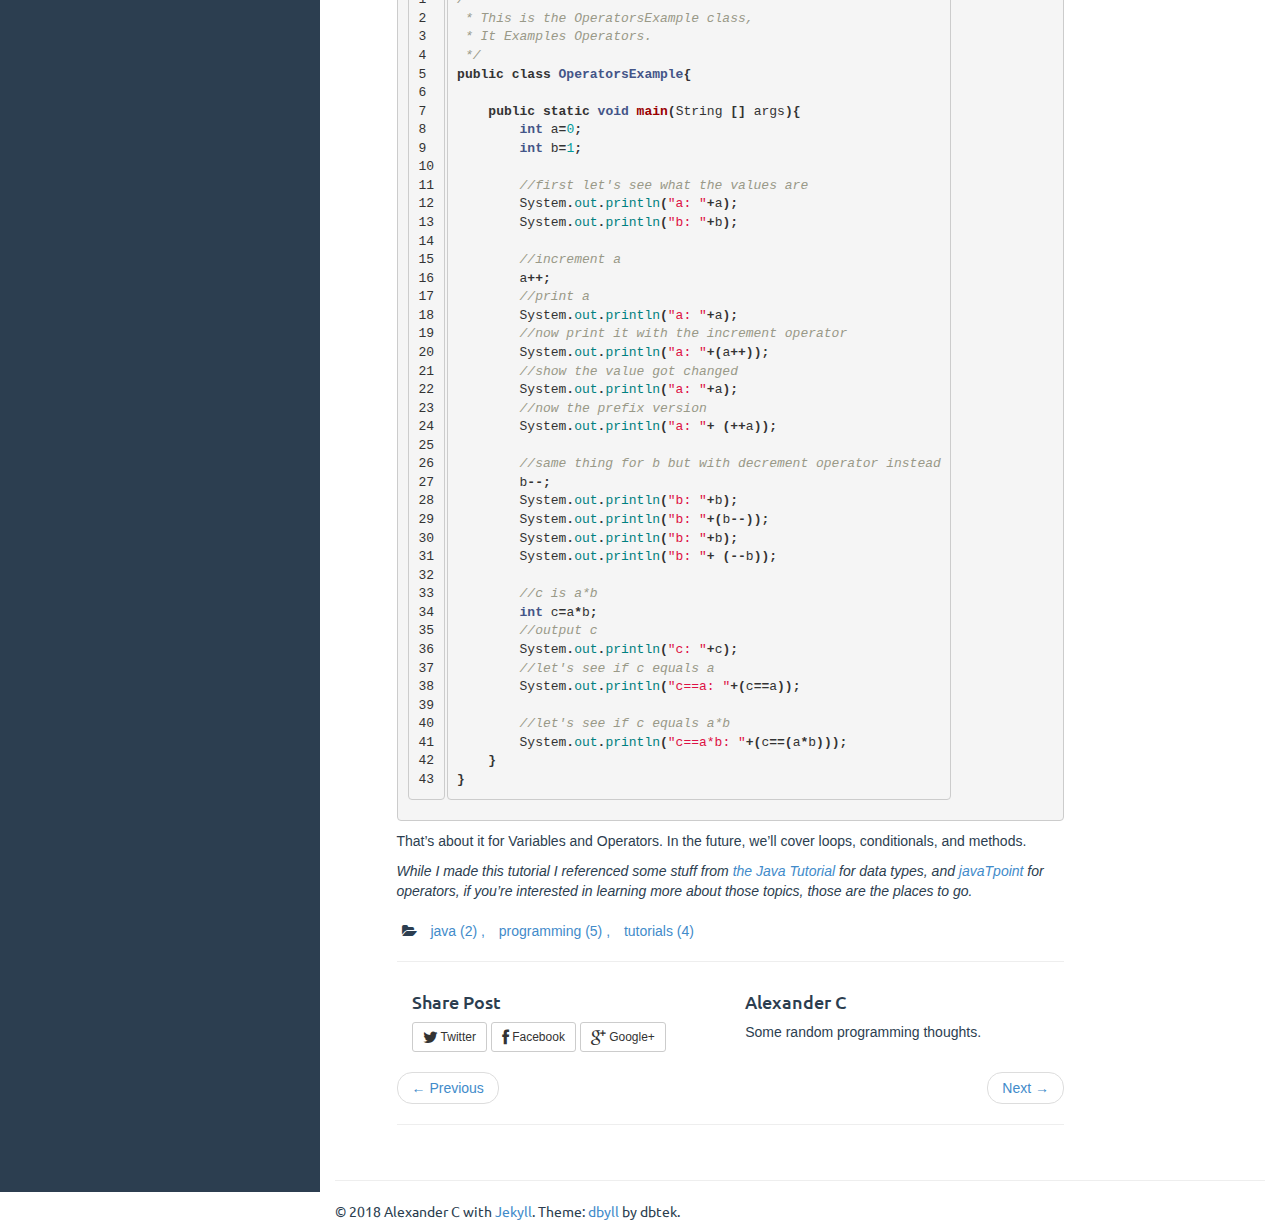
<file: 2017/12/29/beginning-programming-intro-to-variables-and-operations.html>
<!DOCTYPE html>
<html>
<head>
	<meta charset="utf-8">
	<title>Beginning Programming 2: Variables and Operations</title>
	
	<meta name="author" content="Alexander C">

	<!-- Enable responsive viewport -->
	<meta name="viewport" content="width=device-width, initial-scale=1.0">

	<!-- Le HTML5 shim, for IE6-8 support of HTML elements -->
	<!--[if lt IE 9]>
	<script src="http://html5shim.googlecode.com/svn/trunk/html5.js"></script>
	<![endif]-->

	<!-- Le styles -->
	<link href="/assets/resources/bootstrap/css/bootstrap.min.css" rel="stylesheet">
	<link href="/assets/resources/font-awesome/css/font-awesome.min.css" rel="stylesheet">
	<link href="/assets/resources/syntax/syntax.css" rel="stylesheet">
	<link href="/assets/css/style.css" rel="stylesheet">

	<!-- Le fav and touch icons -->
	<!-- Update these with your own images
	<link rel="shortcut icon" href="images/favicon.ico">
	<link rel="apple-touch-icon" href="images/apple-touch-icon.png">
	<link rel="apple-touch-icon" sizes="72x72" href="images/apple-touch-icon-72x72.png">
	<link rel="apple-touch-icon" sizes="114x114" href="images/apple-touch-icon-114x114.png">
	-->

	<link rel="alternate" type="application/rss+xml" title="" href="/feed.xml">
</head>

<body>
	<nav class="navbar navbar-default visible-xs" role="navigation">
		<!-- Brand and toggle get grouped for better mobile display -->
		<div class="navbar-header">
			<button type="button" class="navbar-toggle" data-toggle="collapse" data-target="#bs-example-navbar-collapse-1">
				<span class="sr-only">Toggle navigation</span>
				<span class="icon-bar"></span>
				<span class="icon-bar"></span>
				<span class="icon-bar"></span>
			</button>
			
			<a type="button" class="navbar-toggle nav-link" href="http://github.com/javaboy132">
				<i class="fa fa-github"></i>
			</a>
			
			
			
			<a class="navbar-brand" href="/">
				<!--<img src="//www.gravatar.com/avatar/?s=35" class="img-circle" />-->
				Coding Thoughts
			</a>
		</div>

		<!-- Collect the nav links, forms, and other content for toggling -->
		<div class="collapse navbar-collapse" id="bs-example-navbar-collapse-1">
			<ul class="nav navbar-nav">
				<li class="active"><a href="/">Home</a></li>
				<li><a href="/categories.html">Categories</a></li>
				<li><a href="/tags.html">Tags</a></li>
			</ul>
		</div><!-- /.navbar-collapse -->
	</nav>

	<!-- nav-menu-dropdown -->
	<div class="btn-group hidden-xs" id="nav-menu">
		<button type="button" class="btn btn-default dropdown-toggle" data-toggle="dropdown">
			<i class="fa fa-bars"></i>
		</button>
		<ul class="dropdown-menu" role="menu">
			<li><a href="/"><i class="fa fa-home"></i>Home</a></li>
			<li><a href="/categories.html"><i class="fa fa-folder"></i>Categories</a></li>
			<li><a href="/tags.html"><i class="fa fa-tags"></i>Tags</a></li>
			<li class="divider"></li>
			<li><a href="#"><i class="fa fa-arrow-up"></i>Top of Page</a></li>
		</ul>
	</div>

	<div class="col-sm-3 sidebar hidden-xs" style="">
		<!-- sidebar.html -->
<header class="sidebar-header" role="banner">
	<a href="/">
		<!--<img src="//www.gravatar.com/avatar/?s=150" class="img-circle" />-->
	</a>
	<h3 class="title">
        <a href="/">Coding Thoughts</a>
    </h3>
</header>


<div id="bio" class="text-center">
	Some random programming thoughts.
</div>


<div id="contact-list" class="text-center">
	<ul class="list-unstyled list-inline">
		
		<li>
			<a class="btn btn-default btn-sm" href="https://github.com/javaboy132">
				<i class="fa fa-github-alt fa-lg"></i>
			</a>
		</li>
		
		
		
	</ul>
	<ul id="contact-list-secondary" class="list-unstyled list-inline">
		
		
		<li>
			<a class="btn btn-default btn-sm" href="/feed.xml">
				<i class="fa fa-rss fa-lg"></i>
			</a>
		</li>
	</ul>
</div>
<!-- sidebar.html end -->

	</div>

	<div class="col-sm-9 col-sm-offset-3">
		<div class="page-header">
  <h1>Beginning Programming 2: Variables and Operations </h1>
</div>
	
<article>

	<div class="col-sm-10">
	 <span class="post-date">
	   
	   December 
	   29th,
	   
	   2017
	 </span>
       
<span class="reading-time" title="Estimated read time">
    Reading time: 
  
  
    16 mins
  
</span>

	  <div class="article_body">
	  <p>In this edition of Beginning Programming, we’ll be covering the basics of variables and operators in Java.</p>

<p>If you missed the previous installment, you can find it <a href="/2017/12/27/2017-12-27-beginning-programming-getting-started.md">here</a>. 
In that episode we talked about the different kinds of languages that are out there, and why you’d use them, then I chose one for you to start learning and walked you through how to set up a Java compiler and told you to get vim because it’s good.</p>

<h1 id="a-code-sample">A Code Sample:</h1>
<p>First we’ll be looking at the ‘hello world’ example from last time:</p>

<figure class="highlight"><pre><code class="language-java" data-lang="java"><table class="rouge-table"><tbody><tr><td class="gutter gl"><pre class="lineno">1
2
3
4
5
6
7
</pre></td><td class="code"><pre><span class="kd">public</span> <span class="kd">class</span> <span class="nc">HelloWorld</span><span class="o">{</span>
  
  <span class="kd">public</span> <span class="kd">static</span> <span class="kt">void</span> <span class="nf">main</span><span class="o">(</span><span class="n">String</span> <span class="o">[]</span> <span class="n">args</span><span class="o">){</span>
    <span class="n">System</span><span class="o">.</span><span class="na">out</span><span class="o">.</span><span class="na">println</span><span class="o">(</span><span class="s">"Hello World"</span><span class="o">);</span>
  <span class="o">}</span>

<span class="o">}</span></pre></td></tr></tbody></table></code></pre></figure>

<p>This looks exciting, but there’s one issue, there aren’t any comments.  Shame on me, let’s fix that:</p>

<figure class="highlight"><pre><code class="language-java" data-lang="java"><table class="rouge-table"><tbody><tr><td class="gutter gl"><pre class="lineno">1
2
3
4
5
6
7
8
9
10
11
</pre></td><td class="code"><pre><span class="cm">/*
* Main class HelloWorld, prints out the string "Hello World"
*/</span>
<span class="kd">public</span> <span class="kd">class</span> <span class="nc">HelloWorld</span><span class="o">{</span>
  
  <span class="kd">public</span> <span class="kd">static</span> <span class="kt">void</span> <span class="nf">main</span><span class="o">(</span><span class="n">String</span> <span class="o">[]</span> <span class="n">args</span><span class="o">){</span>
        <span class="c1">//print out the string "Hello World"</span>
    <span class="n">System</span><span class="o">.</span><span class="na">out</span><span class="o">.</span><span class="na">println</span><span class="o">(</span><span class="s">"Hello World"</span><span class="o">);</span>
  <span class="o">}</span>

<span class="o">}</span></pre></td></tr></tbody></table></code></pre></figure>

<p>Okay to be fair, this sample doesn’t really need comments, but now I can show you what a comment looks like.</p>

<p>So let’s just start at the very beginning and go through this bit by bit.  Starting with this:</p>
<div class="language-java highlighter-rouge"><div class="highlight"><pre class="highlight"><code><span class="cm">/*
* Main class HelloWorld, prints out the string "Hello World"
*/</span>
</code></pre></div></div>
<p>This is called a block comment.  It starts with <code class="highlighter-rouge">/*</code> and it ends with <code class="highlighter-rouge">*/</code> and everything in the middle is ignored by the compiler and will not run.
These are useful for commenting out large bits of code when you’re wondering why your program won’t work, as well as explaining why it won’t work for your future self to refer back to.
  Trust me they’re handy, don’t forget these.</p>

<p>Next bit:</p>
<div class="language-java highlighter-rouge"><div class="highlight"><pre class="highlight"><code><span class="kd">public</span> <span class="kd">class</span> <span class="nc">HelloWorld</span><span class="o">{</span>
</code></pre></div></div>
<p>Here we make a class named HelloWorld, and make it public.  I’ll get into what that means later, but for now know that it means that everyone can touch it
 (Not like everyone as in other people on other computers, but like everyone as in other classes in the same program. Java isn’t that scary).</p>

<p>Everything in Java must be in a class, so whatever program you make better have a <code class="highlighter-rouge">public class whatever{</code> in it.</p>

<p>And now the next bit:</p>

<div class="language-java highlighter-rouge"><div class="highlight"><pre class="highlight"><code>  <span class="kd">public</span> <span class="kd">static</span> <span class="kt">void</span> <span class="nf">main</span><span class="o">(</span><span class="n">String</span> <span class="o">[]</span> <span class="n">args</span><span class="o">){</span>
</code></pre></div></div>
<p>Oh boy, this is quite the mouthful, and can be quite a bit to take in at first.
The good thing here is there won’t be a quiz, so you don’t have to remember this all right away, just copy paste it.</p>

<p>This code defines the <code class="highlighter-rouge">main</code> method.  All programs that you want to run must have a <code class="highlighter-rouge">main</code> method, and it must be defined like this.
I’ll cover <code class="highlighter-rouge">public</code>/<code class="highlighter-rouge">private</code>/<code class="highlighter-rouge">protected</code> nonsense later, again public just means we’re letting someone else touch our main method.
As for <code class="highlighter-rouge">static</code> I’ll cover that another day, when I talk about classes and objects and stuff.</p>

<p>As for <code class="highlighter-rouge">main</code>, that’s the name of the method, and the main method must be named <code class="highlighter-rouge">main</code>. With <code class="highlighter-rouge">(String [] args)</code> we are defining parameters that are passed to the <code class="highlighter-rouge">main</code> method. I’ll cover this in more detail in the future when I talk more about methods.
In order for your program to run your main method must be declared exactly like this.</p>

<p>And now for the middle bit that does all the real work:</p>

<div class="language-java highlighter-rouge"><div class="highlight"><pre class="highlight"><code>        <span class="c1">//print out the string "Hello World"</span>
    <span class="n">System</span><span class="o">.</span><span class="na">out</span><span class="o">.</span><span class="na">println</span><span class="o">(</span><span class="s">"Hello World"</span><span class="o">);</span>
</code></pre></div></div>
<p>The first line is just another comment, but this one is an inline comment.  It starts with <code class="highlighter-rouge">//</code> and everything after it is ignored on that line.</p>

<p>That next line of <code class="highlighter-rouge">System.out.println("Hello World");</code> calls a function.  This is the line that does the work.
It prints out Hello World to the command line.  How does it do it? it calls the <code class="highlighter-rouge">println</code> method.
This method is a System defined method for output, so we access it with <code class="highlighter-rouge">System.out.</code> and then the method name.
We pass the parameters <code class="highlighter-rouge">"Hello World"</code> to it so that it knows what to print to the command line.</p>

<p>Another thing to note here is that little <code class="highlighter-rouge">;</code> guy on the end.  That is a bit that is required to be at the end of any statement.  See all the other lines aren’t statements that provide commands, those other lines are just lines that define the structure of our program.
They define a class, and a method within that class.
They don’t tell anybody what to do.</p>

<p>Now of course this is all fine and good, but what if we’d like to do some computations?
And then say maybe we want to store the output of those computations?
This means we need, Variables!</p>

<h1 id="variables-they-store-things">Variables: They Store Things</h1>

<p>Variables in Java all have a few things:</p>
<ul>
  <li>A Name</li>
  <li>A Value</li>
  <li>A Type</li>
</ul>

<p>Let’s start with naming your variables first.</p>

<h2 id="identifiers">Identifiers</h2>

<p>The fancy word for name is identifier. It’s what we call the name of a variable, class or method.
There are a set of reserved words that you can’t use as identifiers:</p>

<table>
  <tbody>
    <tr>
      <td>abstract</td>
      <td>assert</td>
      <td>boolean</td>
      <td>break</td>
      <td>byte</td>
      <td>case</td>
    </tr>
    <tr>
      <td>catch</td>
      <td>char</td>
      <td>class</td>
      <td>const</td>
      <td>continue</td>
      <td>default</td>
    </tr>
    <tr>
      <td>double</td>
      <td>do</td>
      <td>else</td>
      <td>enum</td>
      <td>extends</td>
      <td>false</td>
    </tr>
    <tr>
      <td>final</td>
      <td>finally</td>
      <td>float</td>
      <td>for</td>
      <td>goto</td>
      <td>if</td>
    </tr>
    <tr>
      <td>implements</td>
      <td>import</td>
      <td>instanceof</td>
      <td>int</td>
      <td>interface</td>
      <td>long</td>
    </tr>
    <tr>
      <td>native</td>
      <td>new</td>
      <td>null</td>
      <td>package</td>
      <td>private</td>
      <td>protected</td>
    </tr>
    <tr>
      <td>public</td>
      <td>return</td>
      <td>short</td>
      <td>static</td>
      <td>strictfp</td>
      <td>super</td>
    </tr>
    <tr>
      <td>switch</td>
      <td>synchronized</td>
      <td>this</td>
      <td>throw</td>
      <td>throws</td>
      <td>transient</td>
    </tr>
    <tr>
      <td>true</td>
      <td>try</td>
      <td>void</td>
      <td>volatile</td>
      <td>while</td>
      <td> </td>
    </tr>
  </tbody>
</table>

<p><br /><!-- I'm evil for this, I know.-->
They all have various meanings, don’t worry about what they mean for now.
You can name your varirables/methods/classes any of these, the only other rules are don’t start with a number, no special characters, and no spaces.</p>

<h2 id="values">Values</h2>

<p>The value is what you shove into your variable.  What kinds of values you can shove in which variables all depends on the types of those variables, but types will typically have a limit to the range of values that will fit. Especially numbers.</p>

<h2 id="types">Types</h2>

<p>Alright, here we define what goes into what variables.
There are the primitive types:</p>
<ul>
  <li><strong>int</strong> - Holds a 32 bit number  from -2 billion to positive 2 billion, or -2<sup>31</sup> to 2<sup>31</sup> - 1</li>
  <li><strong>boolean</strong> - Holds a value of <code class="highlighter-rouge">true</code> or <code class="highlighter-rouge">false</code></li>
  <li><strong>char</strong> - Holds a single 16 bit character, or numbers from 0 to 65k (2<sup>16</sup>-1</li>
  <li><strong>short</strong> - Holds a 16 bit number from -32k to 32k, or -2<sup>15</sup> to 2<sup>15</sup> -1</li>
  <li><strong>long</strong> - Holds a 64 bit number from -2<sup>63</sup> to 2<sup>63</sup> - 1</li>
  <li><strong>float</strong> - Holds a single precision 32 bit decimal number</li>
  <li><strong>double</strong> - Holds a double precision 64 bit decimal number</li>
  <li><strong>byte</strong> - Holds an 8 bit number from -128 to 127 (-2<sup>7</sup> to 2<sup>7</sup>)</li>
</ul>

<p>If this all looks a bit crazy to you, just know that for the most part if you need whole numbers use <code class="highlighter-rouge">int</code> and for decimals use <code class="highlighter-rouge">float</code>.</p>

<p>Now if you want to have a bit of text, you’ll use what’s called a String.  This <code class="highlighter-rouge">String</code> can hold as many characters as you throw at it.
  This also explains what the <code class="highlighter-rouge">String [] args</code> bit was about from before.</p>

<h2 id="another-code-sample">Another Code Sample</h2>

<p>Alright, we’ve looked at variable types and what their identifiers and values can be, but we still don’t know how to declare any of them or shove things in them.  Well let’s take a look at this:</p>

<figure class="highlight"><pre><code class="language-java" data-lang="java"><table class="rouge-table"><tbody><tr><td class="gutter gl"><pre class="lineno">1
2
3
4
5
6
7
8
9
10
11
12
13
14
15
16
17
18
19
20
21
22
23
24
25
26
27
28
29
30
31
32
33
34
35
36
37
38
39
40
41
42
43
44
45
46
47
48
49
50
51
52
53
54
55
</pre></td><td class="code"><pre><span class="cm">/*
* VariablesExample class, initializes variables of different types and
* prints their values out at the end
*/</span>
<span class="kd">public</span> <span class="kd">class</span> <span class="nc">VariablesExample</span><span class="o">{</span>

    <span class="c1">//the main method</span>
    <span class="kd">public</span> <span class="kd">static</span> <span class="kt">void</span> <span class="nf">main</span><span class="o">(</span><span class="n">String</span> <span class="o">[]</span> <span class="n">args</span><span class="o">){</span>

        <span class="kt">int</span> <span class="n">a</span><span class="o">=</span><span class="mi">5</span><span class="o">;</span><span class="c1">//let's declare an int named 'a' and give it the value 5</span>
        <span class="kt">int</span> <span class="n">b</span><span class="o">=</span><span class="mi">3</span><span class="o">;</span><span class="c1">// b with a value of 3</span>
        <span class="kt">int</span> <span class="n">c</span><span class="o">;</span><span class="c1">//declare c but give it no value. it defaults to 0</span>

        <span class="kt">boolean</span> <span class="n">d</span><span class="o">=</span><span class="kc">false</span><span class="o">;</span><span class="c1">//now a boolean, make it be false</span>
        <span class="kt">boolean</span> <span class="n">e</span><span class="o">=</span><span class="kc">true</span><span class="o">;</span><span class="c1">//a boolean that's true</span>
        <span class="kt">boolean</span> <span class="n">f</span><span class="o">;</span><span class="c1">//a boolean with no value, it defaults to false</span>

        <span class="kt">char</span> <span class="n">g</span><span class="o">=</span><span class="sc">'g'</span><span class="o">;</span><span class="c1">//declare a character named g, and store</span>
                   <span class="c1">// the character g in it</span>
        <span class="kt">char</span> <span class="n">h</span><span class="o">=</span><span class="sc">'i'</span><span class="o">;</span><span class="c1">//character named h, given i</span>
       
        <span class="n">String</span> <span class="n">str1</span><span class="o">=</span><span class="s">"This is a String"</span><span class="o">;</span><span class="c1">//This is the famous String. Note that</span>
                                       <span class="c1">// it's capitalized</span>
                                       <span class="c1">//We're giving this one the value </span>
                                       <span class="c1">//'This is a String'</span>
      <span class="n">String</span> <span class="n">str2</span><span class="o">=</span><span class="s">"This\nis\nanother\nString"</span><span class="o">;</span><span class="c1">//Another String, this one has</span>
                                             <span class="c1">// '\n' characters</span>
                                             <span class="c1">//Those are newline characters,</span>
                                             <span class="c1">// and tell it to</span>
                                             <span class="c1">//print onto the next line</span>

        <span class="c1">//now we'll go forth and perform a few basic operations</span>

        <span class="n">String</span> <span class="n">str3</span><span class="o">=</span><span class="n">str1</span><span class="o">+</span><span class="n">str2</span><span class="o">;</span> <span class="c1">//Make a new String named str3, and assign it</span>
                               <span class="c1">// str1 concatenated with str2</span>

        <span class="n">c</span><span class="o">=</span><span class="n">a</span><span class="o">+</span><span class="n">b</span><span class="o">;</span><span class="c1">//Now we give c a value of a+b</span>
        <span class="n">f</span><span class="o">=</span><span class="n">d</span><span class="o">&amp;&amp;</span><span class="n">e</span><span class="o">;</span><span class="c1">//f gets the value of d logically anded with e</span>

        <span class="c1">//and the following prints the values of every variable</span>
        <span class="n">System</span><span class="o">.</span><span class="na">out</span><span class="o">.</span><span class="na">println</span><span class="o">(</span><span class="n">a</span><span class="o">);</span>
        <span class="n">System</span><span class="o">.</span><span class="na">out</span><span class="o">.</span><span class="na">println</span><span class="o">(</span><span class="n">b</span><span class="o">);</span>
        <span class="n">System</span><span class="o">.</span><span class="na">out</span><span class="o">.</span><span class="na">println</span><span class="o">(</span><span class="n">c</span><span class="o">);</span>
        <span class="n">System</span><span class="o">.</span><span class="na">out</span><span class="o">.</span><span class="na">println</span><span class="o">(</span><span class="n">e</span><span class="o">);</span>
        <span class="n">System</span><span class="o">.</span><span class="na">out</span><span class="o">.</span><span class="na">println</span><span class="o">(</span><span class="n">f</span><span class="o">);</span>
        <span class="n">System</span><span class="o">.</span><span class="na">out</span><span class="o">.</span><span class="na">println</span><span class="o">(</span><span class="n">g</span><span class="o">);</span>
        <span class="n">System</span><span class="o">.</span><span class="na">out</span><span class="o">.</span><span class="na">println</span><span class="o">(</span><span class="n">h</span><span class="o">);</span>
        <span class="n">System</span><span class="o">.</span><span class="na">out</span><span class="o">.</span><span class="na">println</span><span class="o">(</span><span class="n">str1</span><span class="o">);</span>
        <span class="n">System</span><span class="o">.</span><span class="na">out</span><span class="o">.</span><span class="na">println</span><span class="o">(</span><span class="n">str2</span><span class="o">);</span>
        <span class="n">System</span><span class="o">.</span><span class="na">out</span><span class="o">.</span><span class="na">println</span><span class="o">(</span><span class="n">str3</span><span class="o">);</span>


    <span class="o">}</span>

<span class="o">}</span></pre></td></tr></tbody></table></code></pre></figure>

<p>Now I’m not going to step through this all like I did with the HelloWorld example, but I will focus on the new things.
You’ll probably notice first the <code class="highlighter-rouge">int a = 5</code> line, this is how we define variables, with the format of <code class="highlighter-rouge">type identifier = value</code>.</p>

<p>You’ll also see the <code class="highlighter-rouge">int c;</code> bit.  We can make a variable without shoving a value in it right away.  This is called declaring it, but <code class="highlighter-rouge">int a=5</code> is also a declaration, and a definition.  I realize that I’ve been using these words for a bit now without defining them, so let’s define them really quick:</p>

<dl>
<dt>Declaration</dt>
<dd>This is where you say hey, I want a variable of type `foo` named `bar`.</dd>
<dt>Definition</dt>
<dd>This is where you say, hey, put value xyz into `bar`.  Thus specifying what `bar` means, by "defining" it.</dd>
</dl>

<p>Can you declare a variable without defining it? Yes.  Can you define a variable without declaring it? No.  Because that’d be like <code class="highlighter-rouge">c=a+b;</code> without having the <code class="highlighter-rouge">int c;</code>, it wouldn’t know what type <code class="highlighter-rouge">c</code> should be.</p>

<h1 id="operations-they-do-things">Operations: They do things</h1>

<p>Operations, they get the work done.  They are performed through things called <em>Operators</em>.
Let’s take a look at a few of the operators that are out there:</p>

<table>
  <thead>
    <tr>
      <th style="text-align: right">Operator Type</th>
      <th style="text-align: center">Category</th>
      <th style="text-align: left">Precedence</th>
    </tr>
  </thead>
  <tbody>
    <tr>
      <td style="text-align: right">Unary</td>
      <td style="text-align: center">postfix</td>
      <td style="text-align: left"><code class="highlighter-rouge">expr++ expr--</code></td>
    </tr>
    <tr>
      <td style="text-align: right"> </td>
      <td style="text-align: center">prefix</td>
      <td style="text-align: left"><code class="highlighter-rouge">++expr --expr +expr -expr ~ !</code></td>
    </tr>
    <tr>
      <td style="text-align: right">Arithmetic</td>
      <td style="text-align: center">multiplicative</td>
      <td style="text-align: left"><code class="highlighter-rouge">* / %</code></td>
    </tr>
    <tr>
      <td style="text-align: right"> </td>
      <td style="text-align: center">additive</td>
      <td style="text-align: left"><code class="highlighter-rouge">+ - </code></td>
    </tr>
    <tr>
      <td style="text-align: right">Shift</td>
      <td style="text-align: center">shift</td>
      <td style="text-align: left"><code class="highlighter-rouge">&lt;&lt; &gt;&gt; &gt;&gt;&gt;</code></td>
    </tr>
    <tr>
      <td style="text-align: right">Relational</td>
      <td style="text-align: center">comparison</td>
      <td style="text-align: left"><code class="highlighter-rouge">&lt; &gt; &lt;= &gt;= instanceof</code></td>
    </tr>
    <tr>
      <td style="text-align: right"> </td>
      <td style="text-align: center">equality</td>
      <td style="text-align: left"><code class="highlighter-rouge">== != </code></td>
    </tr>
    <tr>
      <td style="text-align: right">Bitwise</td>
      <td style="text-align: center">bitwise AND</td>
      <td style="text-align: left"><code class="highlighter-rouge">&amp;</code></td>
    </tr>
    <tr>
      <td style="text-align: right"> </td>
      <td style="text-align: center">bitwise exclusive OR</td>
      <td style="text-align: left"><code class="highlighter-rouge">^</code></td>
    </tr>
    <tr>
      <td style="text-align: right"> </td>
      <td style="text-align: center">bitwise inclusive OR</td>
      <td style="text-align: left"><code class="highlighter-rouge">|</code></td>
    </tr>
    <tr>
      <td style="text-align: right">Logical</td>
      <td style="text-align: center">logical AND</td>
      <td style="text-align: left"><code class="highlighter-rouge">&amp;&amp;</code></td>
    </tr>
    <tr>
      <td style="text-align: right"> </td>
      <td style="text-align: center">logical OR</td>
      <td style="text-align: left"><code class="highlighter-rouge">||</code></td>
    </tr>
    <tr>
      <td style="text-align: right">Ternary</td>
      <td style="text-align: center">ternary</td>
      <td style="text-align: left"><code class="highlighter-rouge">? :</code></td>
    </tr>
    <tr>
      <td style="text-align: right">Assignment</td>
      <td style="text-align: center">assignment</td>
      <td style="text-align: left"><code class="highlighter-rouge">= += -= *= /= %= &amp;= ^= |= &lt;&lt;= &gt;&gt;= &gt;&gt;&gt;=</code></td>
    </tr>
  </tbody>
</table>

<p>This is quite a lot, and it contains the basic math operators, as well as a bunch of others,
and some logical operators.
The main ones you’ll be using are <code class="highlighter-rouge">+ - * /</code>, which do addition, subtraction, multiplication, and division.</p>

<p>Then there’s also <code class="highlighter-rouge">expr++</code>, which you use like this: <code class="highlighter-rouge">a++</code> and it increments <code class="highlighter-rouge">a</code> by one, <em>after the current statement is evaluated</em>.
  This is incredibly useful for things such as loops (something we’ll cover later, I promise. sometime) when you need to go through a bunch of things one by one.</p>

<p>Then there are also the comparisons, <code class="highlighter-rouge">&lt; &gt; &lt;= &gt;= == !=</code>.  The less than and greater than signs should be known to you, then chunking them in front of the equals sign gives you a greater/less than or equal to.  To test equality, you need to use <code class="highlighter-rouge">==</code>, just one will perform assignment, which will assign a value to something instead of comparing it.  <code class="highlighter-rouge">!</code> is the not operator, if a variable <code class="highlighter-rouge">v</code> has value <code class="highlighter-rouge">true</code>, then <code class="highlighter-rouge">!v</code> will return false.
By putting it with an equals sign like <code class="highlighter-rouge">!=</code> you’re checking if something is not equal to something else.</p>

<p>You can also perform logical operations, when comparing variables like this: <code class="highlighter-rouge">a==b &amp;&amp; b&gt;0</code> which would check if <code class="highlighter-rouge">a</code> is equal to <code class="highlighter-rouge">b</code>, and if <code class="highlighter-rouge">b</code> is greater than 0.</p>

<h2 id="wow-more-code">Wow, more Code</h2>

<p>Yes, now I’m going to present a code sample that uses some of these operators and outputs the results of them, focusing particularly on the increment and decrement operators, since those are ones that are useful, have strange behavior, and you probably haven’t seen. Feel free to experiment with it:</p>

<figure class="highlight"><pre><code class="language-java" data-lang="java"><table class="rouge-table"><tbody><tr><td class="gutter gl"><pre class="lineno">1
2
3
4
5
6
7
8
9
10
11
12
13
14
15
16
17
18
19
20
21
22
23
24
25
26
27
28
29
30
31
32
33
34
35
36
37
38
39
40
41
42
43
</pre></td><td class="code"><pre><span class="cm">/*
 * This is the OperatorsExample class,
 * It Examples Operators.
 */</span>
<span class="kd">public</span> <span class="kd">class</span> <span class="nc">OperatorsExample</span><span class="o">{</span>

    <span class="kd">public</span> <span class="kd">static</span> <span class="kt">void</span> <span class="nf">main</span><span class="o">(</span><span class="n">String</span> <span class="o">[]</span> <span class="n">args</span><span class="o">){</span>
        <span class="kt">int</span> <span class="n">a</span><span class="o">=</span><span class="mi">0</span><span class="o">;</span>
        <span class="kt">int</span> <span class="n">b</span><span class="o">=</span><span class="mi">1</span><span class="o">;</span>

        <span class="c1">//first let's see what the values are</span>
        <span class="n">System</span><span class="o">.</span><span class="na">out</span><span class="o">.</span><span class="na">println</span><span class="o">(</span><span class="s">"a: "</span><span class="o">+</span><span class="n">a</span><span class="o">);</span>
        <span class="n">System</span><span class="o">.</span><span class="na">out</span><span class="o">.</span><span class="na">println</span><span class="o">(</span><span class="s">"b: "</span><span class="o">+</span><span class="n">b</span><span class="o">);</span>

        <span class="c1">//increment a</span>
        <span class="n">a</span><span class="o">++;</span>
        <span class="c1">//print a</span>
        <span class="n">System</span><span class="o">.</span><span class="na">out</span><span class="o">.</span><span class="na">println</span><span class="o">(</span><span class="s">"a: "</span><span class="o">+</span><span class="n">a</span><span class="o">);</span>
        <span class="c1">//now print it with the increment operator</span>
        <span class="n">System</span><span class="o">.</span><span class="na">out</span><span class="o">.</span><span class="na">println</span><span class="o">(</span><span class="s">"a: "</span><span class="o">+(</span><span class="n">a</span><span class="o">++));</span>
        <span class="c1">//show the value got changed</span>
        <span class="n">System</span><span class="o">.</span><span class="na">out</span><span class="o">.</span><span class="na">println</span><span class="o">(</span><span class="s">"a: "</span><span class="o">+</span><span class="n">a</span><span class="o">);</span>
        <span class="c1">//now the prefix version</span>
        <span class="n">System</span><span class="o">.</span><span class="na">out</span><span class="o">.</span><span class="na">println</span><span class="o">(</span><span class="s">"a: "</span><span class="o">+</span> <span class="o">(++</span><span class="n">a</span><span class="o">));</span>

        <span class="c1">//same thing for b but with decrement operator instead</span>
        <span class="n">b</span><span class="o">--;</span>
        <span class="n">System</span><span class="o">.</span><span class="na">out</span><span class="o">.</span><span class="na">println</span><span class="o">(</span><span class="s">"b: "</span><span class="o">+</span><span class="n">b</span><span class="o">);</span>
        <span class="n">System</span><span class="o">.</span><span class="na">out</span><span class="o">.</span><span class="na">println</span><span class="o">(</span><span class="s">"b: "</span><span class="o">+(</span><span class="n">b</span><span class="o">--));</span>
        <span class="n">System</span><span class="o">.</span><span class="na">out</span><span class="o">.</span><span class="na">println</span><span class="o">(</span><span class="s">"b: "</span><span class="o">+</span><span class="n">b</span><span class="o">);</span>
        <span class="n">System</span><span class="o">.</span><span class="na">out</span><span class="o">.</span><span class="na">println</span><span class="o">(</span><span class="s">"b: "</span><span class="o">+</span> <span class="o">(--</span><span class="n">b</span><span class="o">));</span>

        <span class="c1">//c is a*b</span>
        <span class="kt">int</span> <span class="n">c</span><span class="o">=</span><span class="n">a</span><span class="o">*</span><span class="n">b</span><span class="o">;</span>
        <span class="c1">//output c</span>
        <span class="n">System</span><span class="o">.</span><span class="na">out</span><span class="o">.</span><span class="na">println</span><span class="o">(</span><span class="s">"c: "</span><span class="o">+</span><span class="n">c</span><span class="o">);</span>
        <span class="c1">//let's see if c equals a</span>
        <span class="n">System</span><span class="o">.</span><span class="na">out</span><span class="o">.</span><span class="na">println</span><span class="o">(</span><span class="s">"c==a: "</span><span class="o">+(</span><span class="n">c</span><span class="o">==</span><span class="n">a</span><span class="o">));</span>

        <span class="c1">//let's see if c equals a*b</span>
        <span class="n">System</span><span class="o">.</span><span class="na">out</span><span class="o">.</span><span class="na">println</span><span class="o">(</span><span class="s">"c==a*b: "</span><span class="o">+(</span><span class="n">c</span><span class="o">==(</span><span class="n">a</span><span class="o">*</span><span class="n">b</span><span class="o">)));</span>
    <span class="o">}</span>
<span class="o">}</span></pre></td></tr></tbody></table></code></pre></figure>

<p>That’s about it for Variables and Operators.  In the future, we’ll cover loops, conditionals, and methods.</p>

<p><em>While I made this tutorial I referenced some stuff from
<a href="https://docs.oracle.com/javase/tutorial/java/nutsandbolts/datatypes.html">the Java Tutorial</a> for data types,
and <a href="https://www.javatpoint.com/operators-in-java">javaTpoint</a> for operators,
 if you’re interested in learning more about those topics, those are the places to go.</em></p>


	  </div>

		
		<ul class="tag_box list-unstyled list-inline">
		  <li><i class="fa fa-folder-open"></i></li>
		  
		  
			 
				<li><a href="/categories.html#java-ref">
					java <span>(2)</span>
					,
				</a></li>
			 
				<li><a href="/categories.html#programming-ref">
					programming <span>(5)</span>
					,
				</a></li>
			 
				<li><a href="/categories.html#tutorials-ref">
					tutorials <span>(4)</span>
					
				</a></li>
			
		  
		</ul>
		  

		  

		<hr>

		<div>
      <section class="share col-sm-6">
        <h4 class="section-title">Share Post</h4>
        <a class="btn btn-default btn-sm twitter" href="http://twitter.com/share?text=Beginning Programming 2: Variables and Operations"
           onclick="window.open(this.href, 'twitter-share', 'width=550,height=235');return false;">
          <i class="fa fa-twitter fa-lg"></i>
          Twitter
        </a>
        <a class="btn btn-default btn-sm facebook" href="https://www.facebook.com/sharer/sharer.php"
           onclick="window.open(this.href, 'facebook-share','width=580,height=296');return false;">
          <i class="fa fa-facebook fa-lg"></i>
          Facebook
        </a>
        <a class="btn btn-default btn-sm gplus"
           onclick="window.open('https://plus.google.com/share?url='+window.location.href, 'google-plus-share', 'width=490,height=530');return false;">
          <i class="fa fa-google-plus fa-lg"></i>
          Google+
        </a>
      </section>

      <section class="col-sm-6 author">
	      <!--<img src="//www.gravatar.com/avatar/" class="img-rounded author-image" />-->
        <h4 class="section-title author-name">Alexander C</h4>
        <p class="author-bio">Some random programming thoughts.</p>
      </section>
    </div>

    <div class="clearfix"></div>

		<ul class="pager">
		  
		  <li class="previous"><a href="/2017/12/27/beginning-programming-getting-started.html" title="Beginning Programming Part 1: Getting Started">&larr; Previous</a></li>
		  
		  
		  <li class="next"><a href="/2018/01/01/getting-into-procedurally-generated-graphics.html" title="Getting Into Procedurally Generated Graphics">Next &rarr;</a></li>
		  
		</ul>

		<hr>
	</div>
	
	<div class="col-sm-2 sidebar-2">
	
	</div>
</article>
<div class="clearfix"></div>



    
<div id="disqus_thread"></div>
<script type="text/javascript">
    /* * * CONFIGURATION VARIABLES * * */
    var disqus_shortname = 'javaboy132-github-io';

    /* * * DON'T EDIT BELOW THIS LINE * * */
    (function() {
        var dsq = document.createElement('script'); dsq.type = 'text/javascript'; dsq.async = true;
        dsq.src = '//' + disqus_shortname + '.disqus.com/embed.js';
        (document.getElementsByTagName('head')[0] || document.getElementsByTagName('body')[0]).appendChild(dsq);
    })();
</script>
<noscript>Please enable JavaScript to view the <a href="https://disqus.com/?ref_noscript" rel="nofollow">comments powered by Disqus.</a></noscript>





		<footer>
			<hr/>
			<p>
				&copy; 2018 Alexander C with <a href="http://jekyllrb.com/">Jekyll</a>. Theme: <a href="https://github.com/dbtek/dbyll">dbyll</a> by dbtek.
			</p>
		</footer>
	</div>

	<script type="text/javascript" src="/assets/resources/jquery/jquery.min.js"></script>
	<script type="text/javascript" src="/assets/resources/bootstrap/js/bootstrap.min.js"></script>
	<script type="text/javascript" src="/assets/js/app.js"></script>
</body>
</html>
</file>
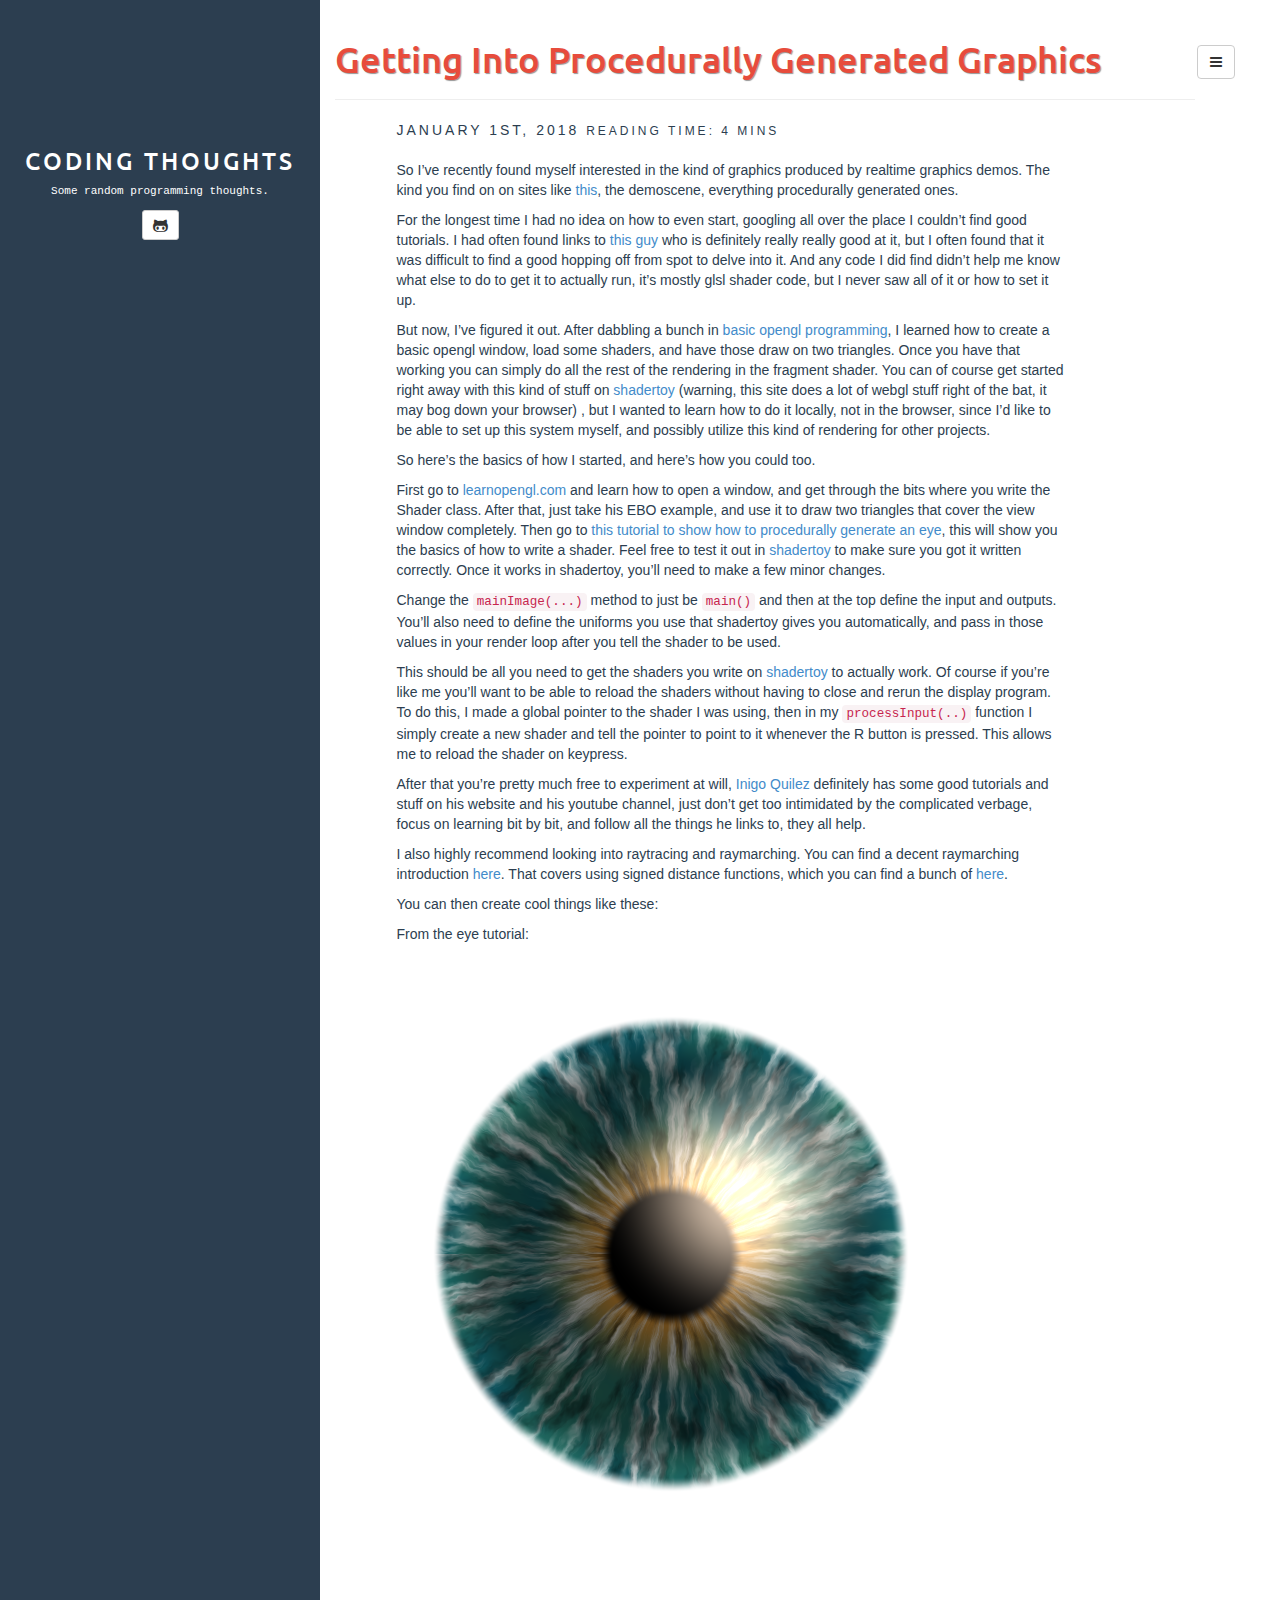
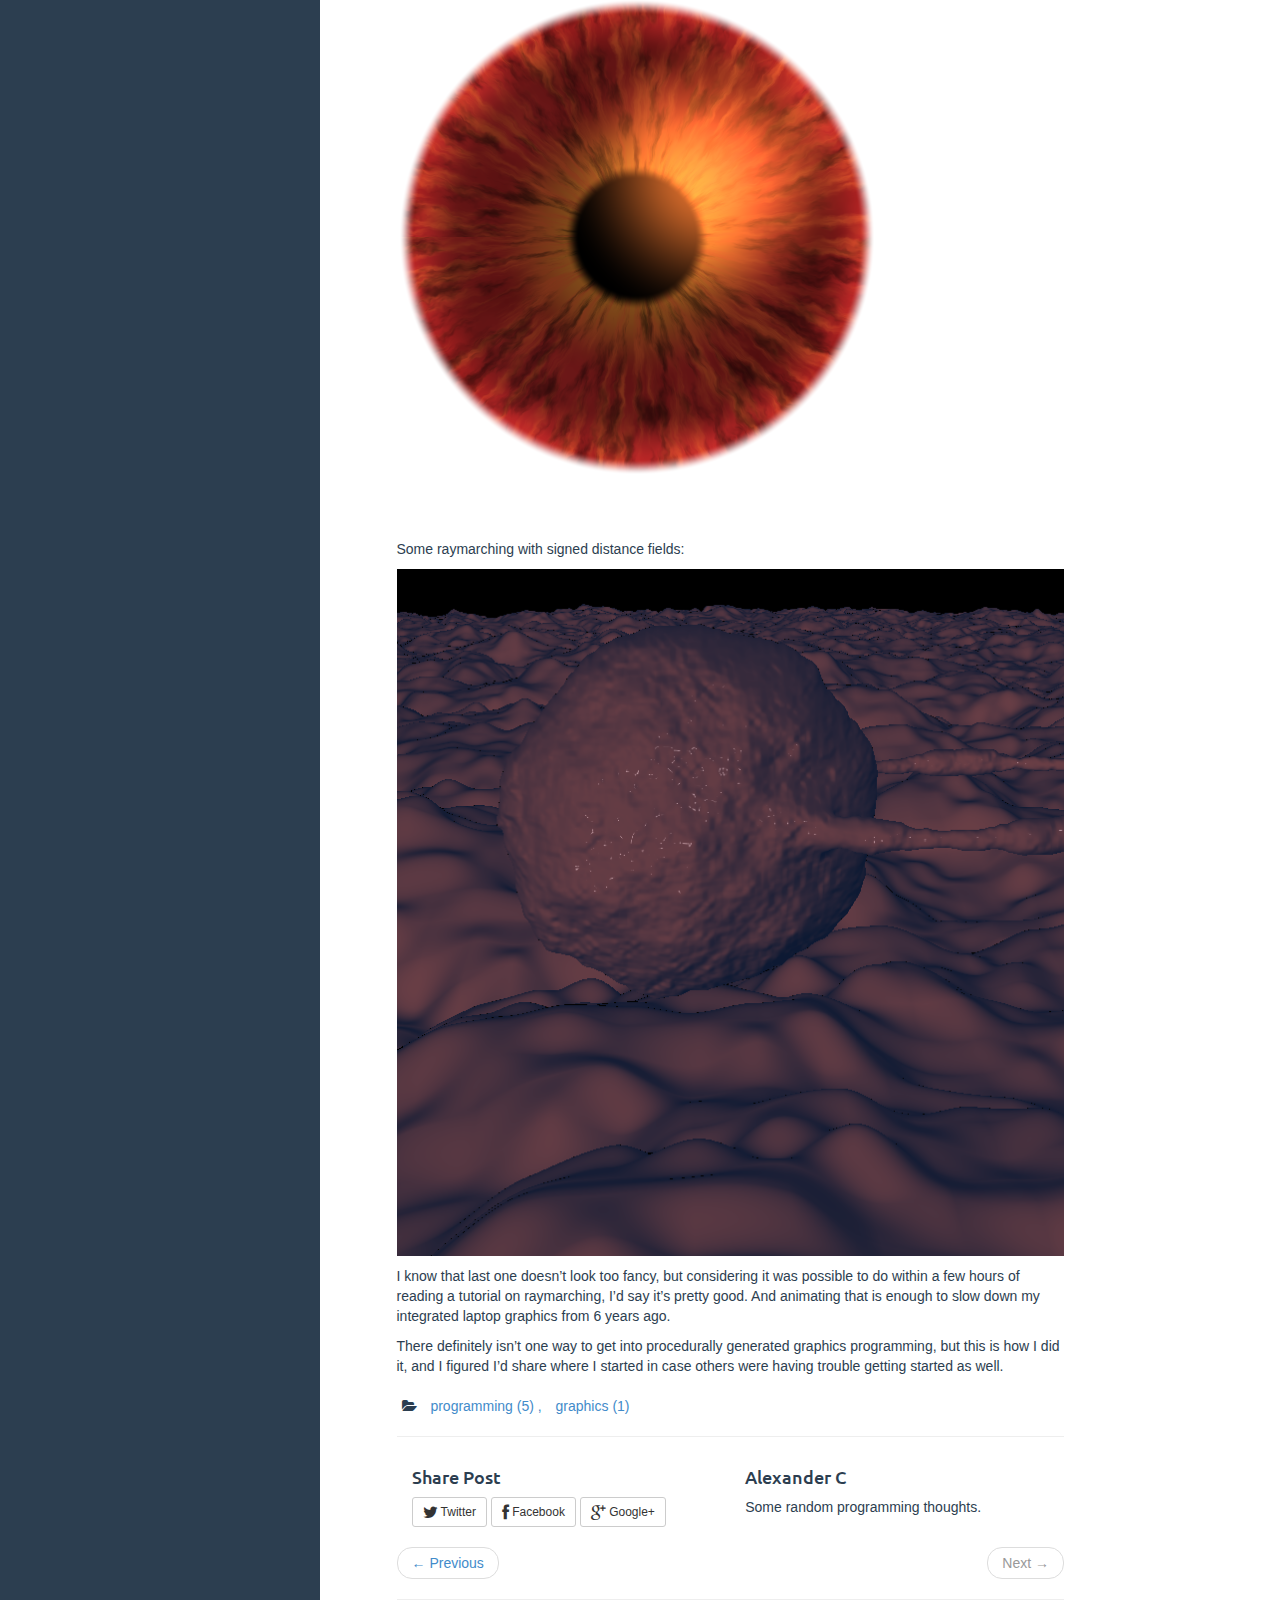
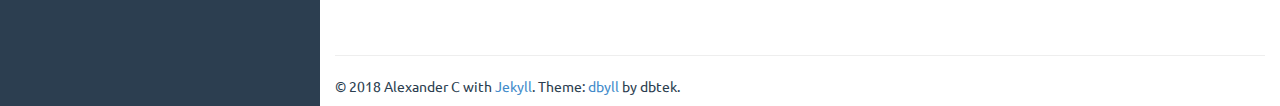
<file: 2018/01/01/getting-into-procedurally-generated-graphics.html>
<!DOCTYPE html>
<html>
<head>
	<meta charset="utf-8">
	<title>Getting Into Procedurally Generated Graphics</title>
	
	<meta name="author" content="Alexander C">

	<!-- Enable responsive viewport -->
	<meta name="viewport" content="width=device-width, initial-scale=1.0">

	<!-- Le HTML5 shim, for IE6-8 support of HTML elements -->
	<!--[if lt IE 9]>
	<script src="http://html5shim.googlecode.com/svn/trunk/html5.js"></script>
	<![endif]-->

	<!-- Le styles -->
	<link href="/assets/resources/bootstrap/css/bootstrap.min.css" rel="stylesheet">
	<link href="/assets/resources/font-awesome/css/font-awesome.min.css" rel="stylesheet">
	<link href="/assets/resources/syntax/syntax.css" rel="stylesheet">
	<link href="/assets/css/style.css" rel="stylesheet">

	<!-- Le fav and touch icons -->
	<!-- Update these with your own images
	<link rel="shortcut icon" href="images/favicon.ico">
	<link rel="apple-touch-icon" href="images/apple-touch-icon.png">
	<link rel="apple-touch-icon" sizes="72x72" href="images/apple-touch-icon-72x72.png">
	<link rel="apple-touch-icon" sizes="114x114" href="images/apple-touch-icon-114x114.png">
	-->

	<link rel="alternate" type="application/rss+xml" title="" href="/feed.xml">
</head>

<body>
	<nav class="navbar navbar-default visible-xs" role="navigation">
		<!-- Brand and toggle get grouped for better mobile display -->
		<div class="navbar-header">
			<button type="button" class="navbar-toggle" data-toggle="collapse" data-target="#bs-example-navbar-collapse-1">
				<span class="sr-only">Toggle navigation</span>
				<span class="icon-bar"></span>
				<span class="icon-bar"></span>
				<span class="icon-bar"></span>
			</button>
			
			<a type="button" class="navbar-toggle nav-link" href="http://github.com/javaboy132">
				<i class="fa fa-github"></i>
			</a>
			
			
			
			<a class="navbar-brand" href="/">
				<!--<img src="//www.gravatar.com/avatar/?s=35" class="img-circle" />-->
				Coding Thoughts
			</a>
		</div>

		<!-- Collect the nav links, forms, and other content for toggling -->
		<div class="collapse navbar-collapse" id="bs-example-navbar-collapse-1">
			<ul class="nav navbar-nav">
				<li class="active"><a href="/">Home</a></li>
				<li><a href="/categories.html">Categories</a></li>
				<li><a href="/tags.html">Tags</a></li>
			</ul>
		</div><!-- /.navbar-collapse -->
	</nav>

	<!-- nav-menu-dropdown -->
	<div class="btn-group hidden-xs" id="nav-menu">
		<button type="button" class="btn btn-default dropdown-toggle" data-toggle="dropdown">
			<i class="fa fa-bars"></i>
		</button>
		<ul class="dropdown-menu" role="menu">
			<li><a href="/"><i class="fa fa-home"></i>Home</a></li>
			<li><a href="/categories.html"><i class="fa fa-folder"></i>Categories</a></li>
			<li><a href="/tags.html"><i class="fa fa-tags"></i>Tags</a></li>
			<li class="divider"></li>
			<li><a href="#"><i class="fa fa-arrow-up"></i>Top of Page</a></li>
		</ul>
	</div>

	<div class="col-sm-3 sidebar hidden-xs" style="">
		<!-- sidebar.html -->
<header class="sidebar-header" role="banner">
	<a href="/">
		<!--<img src="//www.gravatar.com/avatar/?s=150" class="img-circle" />-->
	</a>
	<h3 class="title">
        <a href="/">Coding Thoughts</a>
    </h3>
</header>


<div id="bio" class="text-center">
	Some random programming thoughts.
</div>


<div id="contact-list" class="text-center">
	<ul class="list-unstyled list-inline">
		
		<li>
			<a class="btn btn-default btn-sm" href="https://github.com/javaboy132">
				<i class="fa fa-github-alt fa-lg"></i>
			</a>
		</li>
		
		
		
	</ul>
	<ul id="contact-list-secondary" class="list-unstyled list-inline">
		
		
		<li>
			<a class="btn btn-default btn-sm" href="/feed.xml">
				<i class="fa fa-rss fa-lg"></i>
			</a>
		</li>
	</ul>
</div>
<!-- sidebar.html end -->

	</div>

	<div class="col-sm-9 col-sm-offset-3">
		<div class="page-header">
  <h1>Getting Into Procedurally Generated Graphics </h1>
</div>
	
<article>

	<div class="col-sm-10">
	 <span class="post-date">
	   
	   January 
	   1st,
	     
	   2018
	 </span>
       
<span class="reading-time" title="Estimated read time">
    Reading time: 
  
  
    4 mins
  
</span>

	  <div class="article_body">
	  <p>So I’ve recently found myself interested in the kind of graphics produced by realtime graphics demos. The kind you find on on sites like <a href="http://www.pouet.net/" title="This is where you'll find the big bbs for all the cool demoscene stuff.">this</a>, the demoscene, everything procedurally generated ones.</p>

<p>For the longest time I had no idea on how to even start, googling all over the place I couldn’t find good tutorials.
I had often found links to <a href="http://www.iquilezles.org" title="That inigo guy.">this guy</a> who is definitely really really good at it, but I often found that it was difficult to find a good hopping off from spot to delve into it.
And any code I did find didn’t help me know what else to do to get it to actually run, it’s mostly glsl shader code, but I never saw all of it or how to set it up.</p>

<p>But now, I’ve figured it out.  After dabbling a bunch in <a href="https://learnopengl.com/" title="This is one of the best opengl 3.3+ learning places I've found.">basic opengl programming</a>, I learned how to create a basic opengl window, load some shaders,
 and have those draw on two triangles. Once you have that working you can simply do all the rest of the rendering in the fragment shader.
  You can of course get started right away with this kind of stuff on <a href="https://www.shadertoy.com/" title="This site runs the slowest of all sites I've visited, until I got an account and turned on the previews only thing.">shadertoy</a> (warning, this site does a lot of webgl stuff right of the bat, it may bog down your browser)
, but I wanted to learn how to do it locally, not in the browser, since I’d like to be able to set up this system myself, 
and possibly utilize this kind of rendering for other projects.</p>

<p>So here’s the basics of how I started, and here’s how you could too.</p>

<p>First go to <a href="https://learnopengl.com/" title="This is one of the best opengl 3.3+ learning places I've found.">learnopengl.com</a> and learn how to open a window, and get through the bits where you write the Shader class.
After that, just take his EBO example, and use it to draw two triangles that cover the view window completely.
Then go to <a href="https://www.youtube.com/watch?v=emjuqqyq_qc" title="That inigo guy's eye tutorial. A bit creepy tbh.">this tutorial to show how to procedurally generate an eye</a>, this will show you the basics of how to write a shader.
Feel free to test it out in <a href="https://www.shadertoy.com/" title="This site runs the slowest of all sites I've visited, until I got an account and turned on the previews only thing.">shadertoy</a> to make sure you got it written correctly.
Once it works in shadertoy, you’ll need to make a few minor changes.</p>

<p>Change the <code class="highlighter-rouge">mainImage(...)</code> method to just be <code class="highlighter-rouge">main()</code> and then at the top define the input and outputs.
You’ll also need to define the uniforms you use that shadertoy gives you automatically, and pass in those values in your render loop after you tell the shader to be used.</p>

<p>This should be all you need to get the shaders you write on <a href="https://www.shadertoy.com/" title="This site runs the slowest of all sites I've visited, until I got an account and turned on the previews only thing.">shadertoy</a> to actually work.
Of course if you’re like me you’ll want to be able to reload the shaders without having to close and rerun the display program.
To do this, I made a global pointer to the shader I was using, then in my <code class="highlighter-rouge">processInput(..)</code> function I simply create a new shader and tell the pointer to point to it whenever the R button is pressed.
This allows me to reload the shader on keypress.</p>

<p>After that you’re pretty much free to experiment at will, <a href="http://www.iquilezles.org" title="That inigo guy.">Inigo Quilez</a> definitely has some good tutorials and stuff on his website and his youtube channel, just don’t get too intimidated by the complicated verbage, focus on learning bit by bit, and follow all the things he links to, they all help.</p>

<p>I also highly recommend looking into raytracing and raymarching.  You can find a decent raymarching introduction <a href="http://jamie-wong.com/2016/07/15/ray-marching-signed-distance-functions/" title="Jamie Wong's raymarching tutorial.">here</a>.
That covers using signed distance functions, which you can find a bunch of <a href="http://www.iquilezles.org/www/articles/distfunctions/distfunctions.htm" title="That inigo guy's signed distance function list.">here</a>.</p>

<p>You can then create cool things like these:</p>

<p>From the eye tutorial:</p>

<p><img src="/assets/media/proceduraleye.png" alt="a blue eye" />
<img src="/assets/media/proceduralredeye.png" alt="a red eye" /></p>

<p>Some raymarching with signed distance fields:</p>

<p><img src="/assets/media/proceduralraymarching.png" alt="a sphere and a torus" /></p>

<p>I know that last one doesn’t look too fancy, but considering it was possible to do within a few hours of reading a tutorial on raymarching, I’d say it’s pretty good.  And animating that is enough to slow down my integrated laptop graphics from 6 years ago.</p>

<p>There definitely isn’t one way to get into procedurally generated graphics programming, but this is how I did it, and I figured I’d share where I started in case others were having trouble getting started as well.</p>


	  </div>

		
		<ul class="tag_box list-unstyled list-inline">
		  <li><i class="fa fa-folder-open"></i></li>
		  
		  
			 
				<li><a href="/categories.html#programming-ref">
					programming <span>(5)</span>
					,
				</a></li>
			 
				<li><a href="/categories.html#graphics-ref">
					graphics <span>(1)</span>
					
				</a></li>
			
		  
		</ul>
		  

		  

		<hr>

		<div>
      <section class="share col-sm-6">
        <h4 class="section-title">Share Post</h4>
        <a class="btn btn-default btn-sm twitter" href="http://twitter.com/share?text=Getting Into Procedurally Generated Graphics"
           onclick="window.open(this.href, 'twitter-share', 'width=550,height=235');return false;">
          <i class="fa fa-twitter fa-lg"></i>
          Twitter
        </a>
        <a class="btn btn-default btn-sm facebook" href="https://www.facebook.com/sharer/sharer.php"
           onclick="window.open(this.href, 'facebook-share','width=580,height=296');return false;">
          <i class="fa fa-facebook fa-lg"></i>
          Facebook
        </a>
        <a class="btn btn-default btn-sm gplus"
           onclick="window.open('https://plus.google.com/share?url='+window.location.href, 'google-plus-share', 'width=490,height=530');return false;">
          <i class="fa fa-google-plus fa-lg"></i>
          Google+
        </a>
      </section>

      <section class="col-sm-6 author">
	      <!--<img src="//www.gravatar.com/avatar/" class="img-rounded author-image" />-->
        <h4 class="section-title author-name">Alexander C</h4>
        <p class="author-bio">Some random programming thoughts.</p>
      </section>
    </div>

    <div class="clearfix"></div>

		<ul class="pager">
		  
		  <li class="previous"><a href="/2017/12/29/beginning-programming-intro-to-variables-and-operations.html" title="Beginning Programming 2: Variables and Operations">&larr; Previous</a></li>
		  
		  
			<li class="next disabled"><a>Next &rarr;</a>
		  
		</ul>

		<hr>
	</div>
	
	<div class="col-sm-2 sidebar-2">
	
	</div>
</article>
<div class="clearfix"></div>



    
<div id="disqus_thread"></div>
<script type="text/javascript">
    /* * * CONFIGURATION VARIABLES * * */
    var disqus_shortname = 'javaboy132-github-io';

    /* * * DON'T EDIT BELOW THIS LINE * * */
    (function() {
        var dsq = document.createElement('script'); dsq.type = 'text/javascript'; dsq.async = true;
        dsq.src = '//' + disqus_shortname + '.disqus.com/embed.js';
        (document.getElementsByTagName('head')[0] || document.getElementsByTagName('body')[0]).appendChild(dsq);
    })();
</script>
<noscript>Please enable JavaScript to view the <a href="https://disqus.com/?ref_noscript" rel="nofollow">comments powered by Disqus.</a></noscript>





		<footer>
			<hr/>
			<p>
				&copy; 2018 Alexander C with <a href="http://jekyllrb.com/">Jekyll</a>. Theme: <a href="https://github.com/dbtek/dbyll">dbyll</a> by dbtek.
			</p>
		</footer>
	</div>

	<script type="text/javascript" src="/assets/resources/jquery/jquery.min.js"></script>
	<script type="text/javascript" src="/assets/resources/bootstrap/js/bootstrap.min.js"></script>
	<script type="text/javascript" src="/assets/js/app.js"></script>
</body>
</html>
</file>
<file: assets/resources/syntax/syntax.css>
/**
 * http://github.com/mojombo/jekyll
 * MIT License
 */
 
.highlight  { background: #ffffff; }
.highlight .c { color: #999988; font-style: italic } /* Comment */
.highlight .err { color: #a61717; background-color: #e3d2d2 } /* Error */
.highlight .k { font-weight: bold } /* Keyword */
.highlight .o { font-weight: bold } /* Operator */
.highlight .cm { color: #999988; font-style: italic } /* Comment.Multiline */
.highlight .cp { color: #999999; font-weight: bold } /* Comment.Preproc */
.highlight .c1 { color: #999988; font-style: italic } /* Comment.Single */
.highlight .cs { color: #999999; font-weight: bold; font-style: italic } /* Comment.Special */
.highlight .gd { color: #000000; background-color: #ffdddd } /* Generic.Deleted */
.highlight .gd .x { color: #000000; background-color: #ffaaaa } /* Generic.Deleted.Specific */
.highlight .ge { font-style: italic } /* Generic.Emph */
.highlight .gr { color: #aa0000 } /* Generic.Error */
.highlight .gh { color: #999999 } /* Generic.Heading */
.highlight .gi { color: #000000; background-color: #ddffdd } /* Generic.Inserted */
.highlight .gi .x { color: #000000; background-color: #aaffaa } /* Generic.Inserted.Specific */
.highlight .go { color: #888888 } /* Generic.Output */
.highlight .gp { color: #555555 } /* Generic.Prompt */
.highlight .gs { font-weight: bold } /* Generic.Strong */
.highlight .gu { color: #aaaaaa } /* Generic.Subheading */
.highlight .gt { color: #aa0000 } /* Generic.Traceback */
.highlight .kc { font-weight: bold } /* Keyword.Constant */
.highlight .kd { font-weight: bold } /* Keyword.Declaration */
.highlight .kp { font-weight: bold } /* Keyword.Pseudo */
.highlight .kr { font-weight: bold } /* Keyword.Reserved */
.highlight .kt { color: #445588; font-weight: bold } /* Keyword.Type */
.highlight .m { color: #009999 } /* Literal.Number */
.highlight .s { color: #d14 } /* Literal.String */
.highlight .na { color: #008080 } /* Name.Attribute */
.highlight .nb { color: #0086B3 } /* Name.Builtin */
.highlight .nc { color: #445588; font-weight: bold } /* Name.Class */
.highlight .no { color: #008080 } /* Name.Constant */
.highlight .ni { color: #800080 } /* Name.Entity */
.highlight .ne { color: #990000; font-weight: bold } /* Name.Exception */
.highlight .nf { color: #990000; font-weight: bold } /* Name.Function */
.highlight .nn { color: #555555 } /* Name.Namespace */
.highlight .nt { color: #000080 } /* Name.Tag */
.highlight .nv { color: #008080 } /* Name.Variable */
.highlight .ow { font-weight: bold } /* Operator.Word */
.highlight .w { color: #bbbbbb } /* Text.Whitespace */
.highlight .mf { color: #009999 } /* Literal.Number.Float */
.highlight .mh { color: #009999 } /* Literal.Number.Hex */
.highlight .mi { color: #009999 } /* Literal.Number.Integer */
.highlight .mo { color: #009999 } /* Literal.Number.Oct */
.highlight .sb { color: #d14 } /* Literal.String.Backtick */
.highlight .sc { color: #d14 } /* Literal.String.Char */
.highlight .sd { color: #d14 } /* Literal.String.Doc */
.highlight .s2 { color: #d14 } /* Literal.String.Double */
.highlight .se { color: #d14 } /* Literal.String.Escape */
.highlight .sh { color: #d14 } /* Literal.String.Heredoc */
.highlight .si { color: #d14 } /* Literal.String.Interpol */
.highlight .sx { color: #d14 } /* Literal.String.Other */
.highlight .sr { color: #009926 } /* Literal.String.Regex */
.highlight .s1 { color: #d14 } /* Literal.String.Single */
.highlight .ss { color: #990073 } /* Literal.String.Symbol */
.highlight .bp { color: #999999 } /* Name.Builtin.Pseudo */
.highlight .vc { color: #008080 } /* Name.Variable.Class */
.highlight .vg { color: #008080 } /* Name.Variable.Global */
.highlight .vi { color: #008080 } /* Name.Variable.Instance */
.highlight .il { color: #009999 } /* Literal.Number.Integer.Long */
</file>
<file: assets/css/style.css>
@import url(//fonts.googleapis.com/css?family=Ubuntu:500&subset=latin,latin-ext);

body{
	color: #2c3e50;
}

.sidebar {
	position: fixed;
	top: 0px;
	padding-top: 10%;
	background-color: #2c3e50;
	color: #fff;
}

.sidebar-header {
	text-align: center;
	margin-bottom: 10px;
}
.sidebar-header .title{
	letter-spacing: 3px;
	text-transform: uppercase;
}

.sidebar-header .title a{
	text-decoration: none;
	color: #fff;
}

a.nav-link {
	padding-bottom: 5px;
	padding-top: 7px;
	color: #aaa;
}
a.nav-link i{
	font-size: 16px;
}
a.nav-link:hover { color: #777; }

#bio {
	font-family: "Courier New", Courier, monospace;
	font-size: 11px;
	margin: 0 auto;
	margin-bottom: 10px;
}

#contact-list li .fa,
article .share .btn {
	-o-transition:color .2s ease-out, background 1s ease-in;
  -ms-transition:color .2s ease-out, background 1s ease-in;
  -moz-transition:color .2s ease-out, background 1s ease-in;
  -webkit-transition:color .2s ease-out, background 1s ease-in;
  transition:color .2s ease-out, background 1s ease-in;
}
#contact-list li:hover .fa-twitter,
article .share .twitter:hover {
	color: #00ACEE;
	border-color: #00ACEE;
}
#contact-list li:hover .fa-linkedin {
	color: #1D87BD;
}
#contact-list li:hover .fa-envelope {
	color: #E93E30;
}
#contact-list li:hover .fa-pinterest {
	color: #CC2127;
}
#contact-list li:hover .fa-rss {
	color: #e74c3c;
}
article .share .facebook:hover {
	color: #43609C;
	border-color: #43609C;
}
article .share .gplus:hover {
	color: #C13929;
	border-color: #C13929;
}

#contact-list-secondary {
	padding-bottom: 10px;
}

.page-header {
	color: #e74c3c;
	text-shadow: 1px 1px 1px rgba(150, 150, 150, 1);
}

@media only screen and (min-width: 768px) {
    .page-header{
        margin-right: 70px;
    }
}

article{
	margin-bottom: 40px;
}

.article_body{
	margin-top: 20px;
	margin-bottom: 20px;
}

.reading-time{
    text-transform: uppercase;
    font-size: 12px;
    letter-spacing: 3px;
}

.post-date {
	text-transform: uppercase;
	font-size: 14px;
	letter-spacing: 3px;
}

article {
	padding: 0 5% 0;
}

article.home div a, article.home pre a { color: #2c3e50; }
article.home div a:hover, article.home pre a:hover { color: #2c3e50; text-decoration: none; }
article img { max-width: 100%; }

h1,h2,h3,h4,h5,h6 { font-family: 'Ubuntu', sans-serif; }
article.home h1,
article.home h2,
article.home h3,
article.home h4,
article.home h5,
article.home h6 {
	font-family: 'Ubuntu', sans-serif;
	color: #f2756a;
}

article.home h1 a,
article.home h2 a,
article.home h3 a,
article.home h4 a {
	color: #f2756a;
}
article.home h1 a:hover,
article.home h2 a:hover,
article.home h3 a:hover,
article.home h4 a:hover {
	color: #e74c3c;
}

.author .author-image {
  float: left;
  margin-right: 20px;
}

footer {
	padding-top: 15px;
	font-family: 'Ubuntu';
}

/* nav-vertical-tabs component */
.nav-tabs-vertical {
    border-right: 1px solid #ddd;
}

.nav-tabs-vertical li {
    margin-right: -1px;
}

.nav-tabs-vertical>li.active>a, .nav-tabs-vertical>li.active>a:hover, .nav-tabs-vertical>li.active>a:focus {
    color: #555;
    cursor: default;
    background-color: #fff;
    border: 1px solid #ddd;
    border-right-color: transparent;
}

.nav-tabs-vertical>li>a {
    line-height: 1.428571429;
    border: 1px solid transparent;
    border-radius: 4px 0 0 4px;
}

.badge { background: #F2756A; }

#nav-menu{
    position: fixed;
    top: 45px;
    right: 45px;
    z-index: 2000;
}
#nav-menu .dropdown-menu {
    left: inherit;
    right: 0px;
}

ul.dropdown-menu>li>a>i.fa {
    width: 1.3em;
}
</file>
